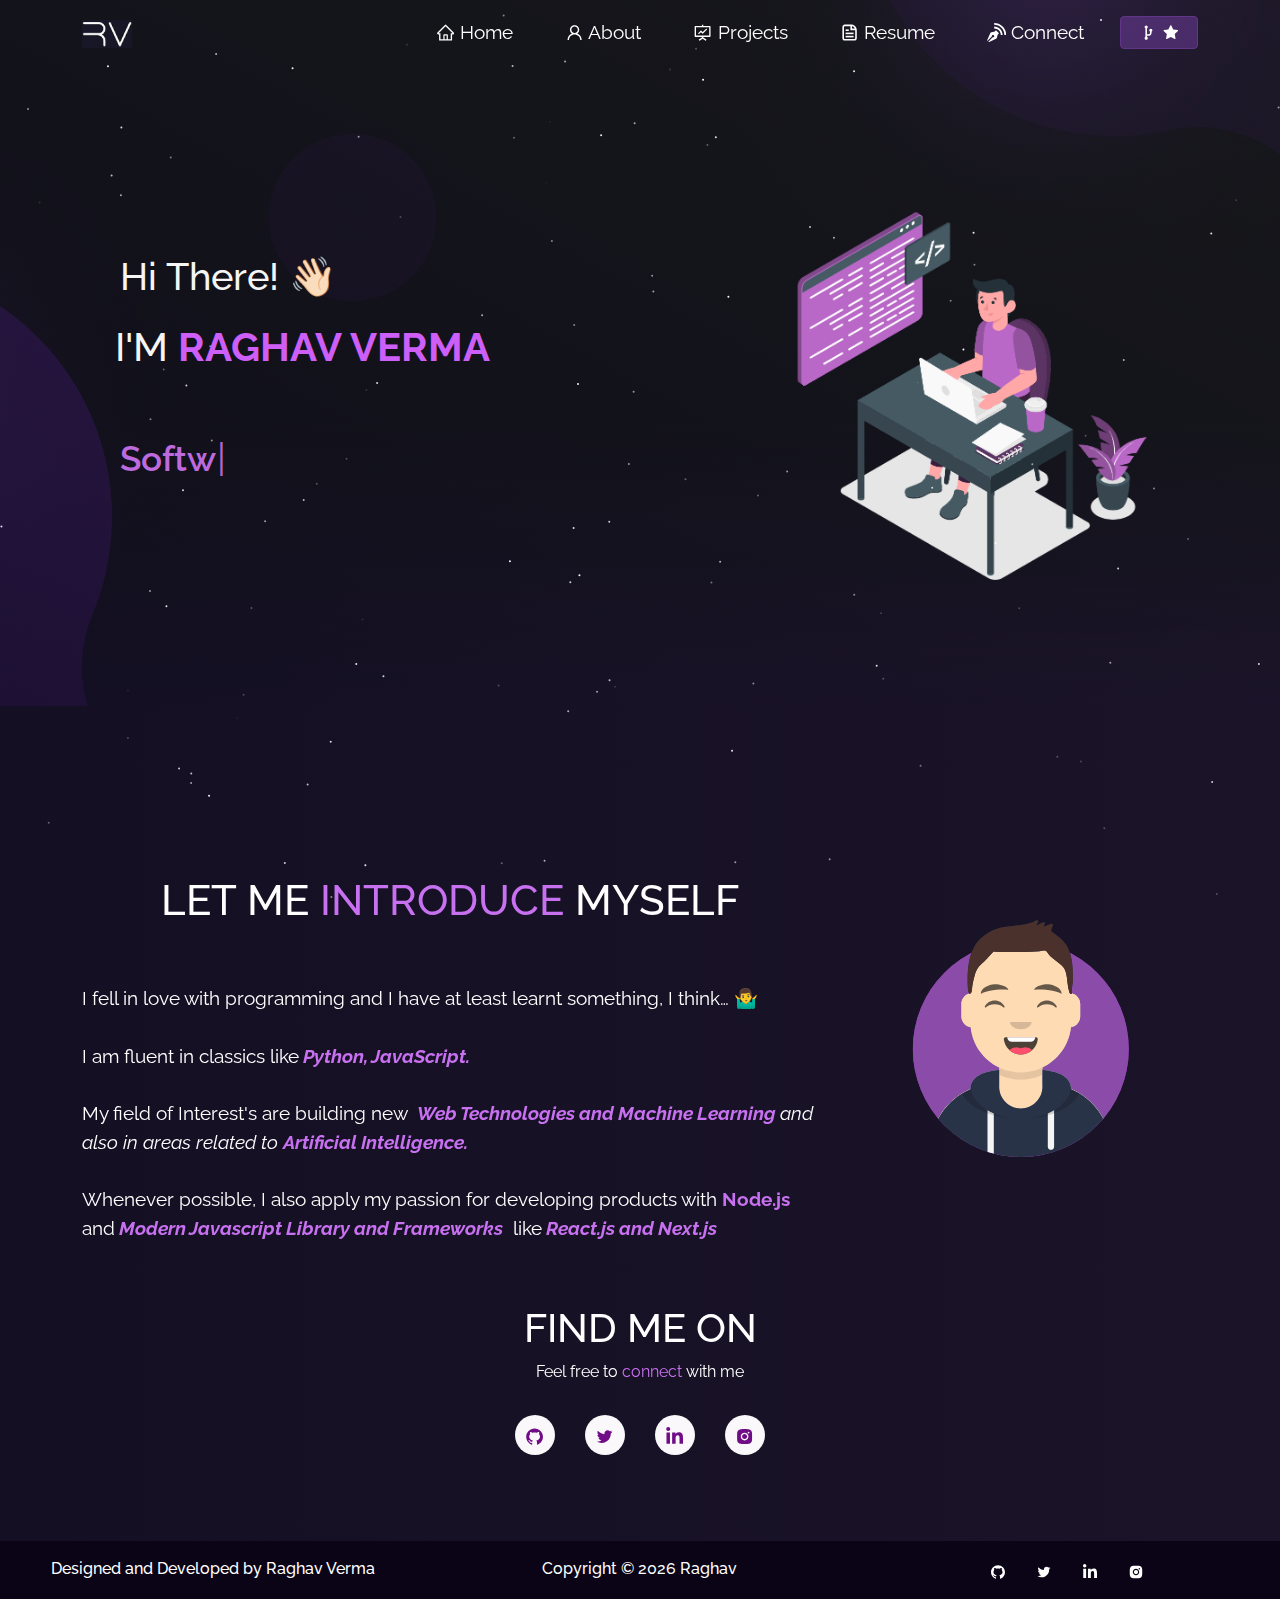
<file: index.html>
<!doctype html><html lang="en"><head><meta charset="utf-8"/><link rel="icon" href="/favicon.png"/><meta name="viewport" content="width=device-width,initial-scale=1"/><meta name="theme-color" content="#000000"/><meta name="description" content="Web site created using create-react-app"/><link rel="manifest" href="/manifest.json"/><title>Raghav | Portfolio</title><meta name="description" content="Self Developed personal website build with React.js"><meta itemprop="name" content="Raghav | Portfolio"><meta itemprop="description" content="Self Developed personal website build with React.js"><meta itemprop="image" content="https://raw.githubusercontent.com/raghavcpp/portfolio/public/homesnap.png?token=AK7VCIF5RYEUZZAURELPTAC76U6AK"><meta property="og:url" content="https://raghavcpp.onrender.com/"><meta property="og:type" content="website"><meta property="og:title" content="Raghav | Portfolio"><meta property="og:description" content="Self Developed personal website build with React.js"><meta property="og:image" content="https://raw.githubusercontent.com/raghavcpp/portfolio/public/homesnap.png?token=AK7VCIF5RYEUZZAURELPTAC76U6AK"><meta name="twitter:card" content="summary_large_image"><meta name="twitter:title" content="Raghav | Portfolio"><meta name="twitter:description" content="Self Developed personal website build with React.js"><meta name="twitter:image" content="https://raw.githubusercontent.com/raghavcpp/portfolio/public/homesnap.png?token=AK7VCIF5RYEUZZAURELPTAC76U6AK"><script defer="defer" src="/static/js/main.4df16967.js"></script><link href="/static/css/main.29bc8131.css" rel="stylesheet"></head><body><noscript>You need to enable JavaScript to run this app.</noscript><div id="root"></div></body></html>
</file>
<file: static/css/main.29bc8131.css>
@charset "UTF-8";@import url(https://fonts.googleapis.com/css2?family=Raleway:wght@500&display=swap);body{-webkit-font-smoothing:antialiased;-moz-osx-font-smoothing:grayscale;background-image:linear-gradient(270deg,#1b1429,#140f23);font-family:Raleway,serif!important}:root{--annotation-unfocused-field-background:url('data:image/svg+xml;charset=utf-8,<svg width="1" height="1" xmlns="http://www.w3.org/2000/svg"><rect width="100%" height="100%" style="fill:rgba(0,54,255,.13)"/></svg>')}.annotationLayer section{position:absolute;text-align:left;text-align:initial}.annotationLayer .buttonWidgetAnnotation.pushButton>a,.annotationLayer .linkAnnotation>a{font-size:1em;height:100%;left:0;position:absolute;top:0;width:100%}.annotationLayer .buttonWidgetAnnotation.pushButton>canvas{left:0;position:relative;top:0;z-index:-1}.annotationLayer .buttonWidgetAnnotation.pushButton>a:hover,.annotationLayer .linkAnnotation>a:hover{background:#ff0;box-shadow:0 2px 10px #ff0;opacity:.2}.annotationLayer .textAnnotation img{cursor:pointer;position:absolute}.annotationLayer .buttonWidgetAnnotation.checkBox input,.annotationLayer .buttonWidgetAnnotation.radioButton input,.annotationLayer .choiceWidgetAnnotation select,.annotationLayer .textWidgetAnnotation input,.annotationLayer .textWidgetAnnotation textarea{background-image:url('data:image/svg+xml;charset=utf-8,<svg width="1" height="1" xmlns="http://www.w3.org/2000/svg"><rect width="100%" height="100%" style="fill:rgba(0,54,255,.13)"/></svg>');background-image:var(--annotation-unfocused-field-background);border:1px solid transparent;box-sizing:border-box;font-size:9px;height:100%;margin:0;padding:0 3px;vertical-align:top;width:100%}.annotationLayer .choiceWidgetAnnotation select option{padding:0}.annotationLayer .buttonWidgetAnnotation.radioButton input{border-radius:50%}.annotationLayer .textWidgetAnnotation textarea{font:message-box;font-size:9px;resize:none}.annotationLayer .buttonWidgetAnnotation.checkBox input[disabled],.annotationLayer .buttonWidgetAnnotation.radioButton input[disabled],.annotationLayer .choiceWidgetAnnotation select[disabled],.annotationLayer .textWidgetAnnotation input[disabled],.annotationLayer .textWidgetAnnotation textarea[disabled]{background:none;border:1px solid transparent;cursor:not-allowed}.annotationLayer .buttonWidgetAnnotation.checkBox input:hover,.annotationLayer .buttonWidgetAnnotation.radioButton input:hover,.annotationLayer .choiceWidgetAnnotation select:hover,.annotationLayer .textWidgetAnnotation input:hover,.annotationLayer .textWidgetAnnotation textarea:hover{border:1px solid #000}.annotationLayer .choiceWidgetAnnotation select:focus,.annotationLayer .textWidgetAnnotation input:focus,.annotationLayer .textWidgetAnnotation textarea:focus{background:none;border:1px solid transparent}.annotationLayer .buttonWidgetAnnotation.checkBox :focus,.annotationLayer .buttonWidgetAnnotation.radioButton :focus,.annotationLayer .choiceWidgetAnnotation select :focus,.annotationLayer .textWidgetAnnotation input :focus,.annotationLayer .textWidgetAnnotation textarea :focus{background-color:transparent;background-image:none;outline:auto}.annotationLayer .buttonWidgetAnnotation.checkBox input:checked:after,.annotationLayer .buttonWidgetAnnotation.checkBox input:checked:before,.annotationLayer .buttonWidgetAnnotation.radioButton input:checked:before{background-color:#000;content:"";display:block;position:absolute}.annotationLayer .buttonWidgetAnnotation.checkBox input:checked:after,.annotationLayer .buttonWidgetAnnotation.checkBox input:checked:before{height:80%;left:45%;width:1px}.annotationLayer .buttonWidgetAnnotation.checkBox input:checked:before{-webkit-transform:rotate(45deg);transform:rotate(45deg)}.annotationLayer .buttonWidgetAnnotation.checkBox input:checked:after{-webkit-transform:rotate(-45deg);transform:rotate(-45deg)}.annotationLayer .buttonWidgetAnnotation.radioButton input:checked:before{border-radius:50%;height:50%;left:30%;top:20%;width:50%}.annotationLayer .textWidgetAnnotation input.comb{font-family:monospace;padding-left:2px;padding-right:0}.annotationLayer .textWidgetAnnotation input.comb:focus{width:103%}.annotationLayer .buttonWidgetAnnotation.checkBox input,.annotationLayer .buttonWidgetAnnotation.radioButton input{-webkit-appearance:none;appearance:none;padding:0}.annotationLayer .popupWrapper{position:absolute;width:20em}.annotationLayer .popup{word-wrap:break-word;background-color:#ff9;border-radius:2px;box-shadow:0 2px 5px #888;cursor:pointer;font:message-box;font-size:9px;margin-left:5px;max-width:20em;padding:6px;position:absolute;white-space:normal;z-index:200}.annotationLayer .popup>*{font-size:9px}.annotationLayer .popup h1{display:inline-block}.annotationLayer .popupDate{display:inline-block;margin-left:5px}.annotationLayer .popupContent{border-top:1px solid #333;margin-top:2px;padding-top:2px}.annotationLayer .richText>*{white-space:pre-wrap}.annotationLayer .caretAnnotation,.annotationLayer .circleAnnotation svg ellipse,.annotationLayer .fileAttachmentAnnotation,.annotationLayer .freeTextAnnotation,.annotationLayer .highlightAnnotation,.annotationLayer .inkAnnotation svg polyline,.annotationLayer .lineAnnotation svg line,.annotationLayer .polygonAnnotation svg polygon,.annotationLayer .polylineAnnotation svg polyline,.annotationLayer .squareAnnotation svg rect,.annotationLayer .squigglyAnnotation,.annotationLayer .stampAnnotation,.annotationLayer .strikeoutAnnotation,.annotationLayer .underlineAnnotation{cursor:pointer}html{--section-background-color:linear-gradient(to bottom left,hsla(0,3%,6%,.582),rgba(12,8,24,.904));--image-gradient:linear-gradient(to bottom left,hsla(0,3%,6%,.678),rgba(12,10,22,.863));--imp-text-color:#c770f0}.purple{color:#c770f0!important;color:var(--imp-text-color)!important}button:focus{box-shadow:none!important}#preloader{background-color:#0c0513;background-image:url(/static/media/pre.4410c5baaa673cc131da.svg);background-position:50%;background-repeat:no-repeat;height:100%;left:0;position:fixed;top:0;width:100%;z-index:999999}#preloader-none{opacity:0}#no-scroll{height:100vh;overflow:hidden}::-webkit-scrollbar{width:7px}::-webkit-scrollbar-track{background:#2d1950}::-webkit-scrollbar-thumb{background:rgba(178,121,216,.959);border-radius:12px}::-webkit-scrollbar-thumb:hover{background:rgba(222,130,235,.911);border-radius:12px}.sticky{-webkit-backdrop-filter:blur(15px)!important;backdrop-filter:blur(15px)!important;background-color:#1b1a2ea9!important;box-shadow:0 10px 10px 0 rgba(9,5,29,.171)!important}.navbar,.sticky{transition:all .3s ease-out 0s!important}.navbar{font-size:1.2rem!important;padding:.3rem 2rem!important;position:fixed!important}.navbar-toggler{background-color:transparent!important;border-color:transparent!important;position:relative!important}.navbar-toggler span{background-color:#be50f4!important;display:block!important;height:4px!important;left:0!important;margin-bottom:5px!important;margin-top:5px!important;opacity:1!important;-webkit-transform:rotate(0deg)!important;transform:rotate(0deg)!important;width:27px!important}.navbar-toggler:active,.navbar-toggler:focus{outline:0!important}.navbar-toggler span:first-child,.navbar-toggler span:nth-child(3){transition:-webkit-transform .35s ease-in-out!important;transition:transform .35s ease-in-out,-webkit-transform .35s ease-in-out!important;transition:transform .35s ease-in-out!important}.navbar-toggler:not(.collapsed) span:first-child{left:12px!important;opacity:.9!important;position:absolute!important;top:10px!important;-webkit-transform:rotate(135deg)!important;transform:rotate(135deg)!important}.navbar-toggler:not(.collapsed) span:nth-child(2){background-color:transparent!important;height:12px!important;visibility:hidden!important}.navbar-toggler:not(.collapsed) span:nth-child(3){left:12px!important;opacity:.9!important;position:absolute!important;top:10px!important;-webkit-transform:rotate(-135deg)!important;transform:rotate(-135deg)!important}@media (max-width:767px){.navbar{background-color:#181a27!important;font-size:1.4rem!important;padding:1rem 2rem!important}.navbar-nav .nav-item a:after{display:none!important}}.navbar-brand{color:#fafafa!important}.logo{height:1.4em!important;width:2.5em!important}.navbar-nav .nav-link{color:#fff!important;padding-left:1rem!important;padding-right:1rem!important}.nav-link{padding:.8rem 1rem!important}@media (max-width:767px){.nav-link{padding:.7rem 1rem!important}}.navbar-nav .nav-item{margin-left:20px;position:relative}.navbar-nav .nav-item a{font-weight:400;position:relative;transition:all .3s ease-out 0s;z-index:1}.navbar-nav .nav-item a:after{background:#c95bf5;border-radius:16px;bottom:1px;content:"";display:block;height:5px;left:0;position:relative;transition:all .3s ease-out 0s;width:0;z-index:-1}.navbar-nav .nav-item a:hover:after{width:100%}.wave{-webkit-animation-duration:2.1s;animation-duration:2.1s;-webkit-animation-iteration-count:infinite;animation-iteration-count:infinite;-webkit-animation-name:wave-animation;animation-name:wave-animation;display:inline-block;-webkit-transform-origin:70% 70%;transform-origin:70% 70%}@-webkit-keyframes wave-animation{0%{-webkit-transform:rotate(0deg);transform:rotate(0deg)}10%{-webkit-transform:rotate(14deg);transform:rotate(14deg)}20%{-webkit-transform:rotate(-8deg);transform:rotate(-8deg)}30%{-webkit-transform:rotate(14deg);transform:rotate(14deg)}40%{-webkit-transform:rotate(-4deg);transform:rotate(-4deg)}50%{-webkit-transform:rotate(10deg);transform:rotate(10deg)}60%{-webkit-transform:rotate(0deg);transform:rotate(0deg)}to{-webkit-transform:rotate(0deg);transform:rotate(0deg)}}@keyframes wave-animation{0%{-webkit-transform:rotate(0deg);transform:rotate(0deg)}10%{-webkit-transform:rotate(14deg);transform:rotate(14deg)}20%{-webkit-transform:rotate(-8deg);transform:rotate(-8deg)}30%{-webkit-transform:rotate(14deg);transform:rotate(14deg)}40%{-webkit-transform:rotate(-4deg);transform:rotate(-4deg)}50%{-webkit-transform:rotate(10deg);transform:rotate(10deg)}60%{-webkit-transform:rotate(0deg);transform:rotate(0deg)}to{-webkit-transform:rotate(0deg);transform:rotate(0deg)}}#tsparticles{background-repeat:no-repeat!important;background-size:cover!important;height:100%;position:fixed!important;width:100%}.home-header{padding-top:80px!important}.home-section{background-image:linear-gradient(to bottom left,hsla(0,3%,6%,.678),rgba(12,10,22,.863)),url(/static/media/home-bg.dc52d5d40a40b13154b0.jpg);background-image:var(--image-gradient),url(/static/media/home-bg.dc52d5d40a40b13154b0.jpg);background-position:top;background-repeat:no-repeat;padding-bottom:30px!important;padding-top:30px!important;position:relative;z-index:-1}.home-content{color:#f5f5f5;padding:9rem 0 2rem!important;text-align:left}.heading{font-size:2.4em!important;padding-left:50px!important}.heading-name{font-size:2.5em!important;padding-left:45px!important}.main-name{color:#cd5ff8}.Typewriter__wrapper{color:#be6adf!important;font-size:2.2em!important;font-weight:600!important}.Typewriter__cursor{color:#b562d6!important;font-size:2.4em!important}@media (max-width:767px){.Typewriter__wrapper{font-size:1.4em!important;font-weight:500!important;position:absolute!important}.Typewriter__cursor{display:none!important}}.myAvtar{justify-content:center!important;padding-top:9em!important}@media (max-width:767px){.myAvtar{padding-bottom:2em!important;padding-top:2em!important}}.home-about-section{padding-bottom:70px!important;padding-top:70px!important;position:relative}.home-about-description{color:#fff!important;padding-bottom:20px!important;padding-top:100px!important;text-align:center}.home-about-body{font-size:1.2em!important;padding-top:50px;text-align:left}.home-about-social{color:#fff!important;padding-top:25px;text-align:center!important}.home-about-social-links{-webkit-padding-start:0!important;justify-content:center!important;padding-top:15px!important;padding-inline-start:0!important}.home-about-social-links,.home-social-icons{display:inline-block!important;position:relative!important}.home-social-icons{background:hsla(0,0%,100%,.972)!important;border-radius:50%!important;font-size:1.2em!important;height:40px!important;line-height:2em!important;text-align:center!important;transition:.5s!important;width:40px!important}.home-social-icons:before{background:#68187a;border-radius:50%;content:"";height:100%;left:0;position:absolute;top:0;-webkit-transform:scale(.9);transform:scale(.9);transition:.5s;width:100%;z-index:-1}.home-social-icons:hover:before{box-shadow:0 0 15px #801f95;-webkit-transform:scale(1.1);transform:scale(1.1)}.home-social-icons:hover{box-shadow:0 0 5px #87209e;color:#87209e;text-shadow:0 0 2px #87209e}.social-icons{display:inline-block!important;padding-left:15px;padding-right:15px}.icon-colour{color:#700c86!important}.footer{background-color:#0a0416;bottom:0!important;padding-bottom:8px!important;padding-top:10px!important}.footer-body,.footer-copywright{text-align:center!important}.footer-body{z-index:1}@media (max-width:767px){.footer-body,.footer-copywright{text-align:center!important}}.footer h3{color:#fff!important;font-size:1em}.footer h3,.footer-icons{margin-bottom:.5em!important;margin-top:.5em!important}.footer-icons{padding:0!important}.blockquote-footer{color:#a588c0!important}.project-section{background-image:linear-gradient(to bottom left,hsla(0,3%,6%,.582),rgba(12,8,24,.904))!important;background-image:var(--section-background-color)!important;padding-bottom:30px!important;padding-top:150px!important;position:relative!important}.project-card{height:auto!important;padding:50px 25px!important}.project-card-view{background-color:transparent!important;box-shadow:0 4px 5px 3px rgba(119,53,136,.459)!important;color:#fff!important;height:100%!important;opacity:.9!important;transition:all .5s ease 0s!important}.project-card-view:hover{box-shadow:0 4px 4px 5px rgba(129,72,144,.561)!important;overflow:hidden!important;-webkit-transform:scale(1.02)!important;transform:scale(1.02)!important}.blog-card{height:auto!important;padding:50px 25px!important}.blog-card-view{background-color:transparent!important;box-shadow:0 3px 3px 2px rgba(145,77,161,.459)!important;color:#fff!important;height:100%!important;transition:all .5s ease 0s!important}.blog-link{color:#fff!important;text-decoration:none!important}.blog-link:hover{cursor:pointer!important}.blog-card-view:hover{box-shadow:0 3px 3px 5px rgba(155,88,173,.65)!important;overflow:hidden!important;-webkit-transform:scale(1.02)!important;transform:scale(1.02)!important}.card-img-top{border-radius:10px!important;opacity:.8!important;padding:20px!important}.blog-img{border-radius:0!important;opacity:.8!important;padding:0!important}.btn-primary{background-color:#623686!important;border-color:#623686!important;color:#fff!important}.btn-primary:hover{background-color:#6d20c5d7!important;border-color:#6d20c5d7!important;color:#fff!important}.btn:focus{box-shadow:none!important;outline:none!important}.project-heading{color:#fff!important;font-size:2.3em!important;font-weight:500!important;padding-top:10px!important}.about-section{background-image:linear-gradient(to bottom left,hsla(0,3%,6%,.582),rgba(12,8,24,.904))!important;background-image:var(--section-background-color)!important;color:#fff!important;padding-bottom:30px!important;padding-top:150px!important;position:relative!important}.tech-icons{border:1.7px solid rgba(200,137,230,.637)!important;border-radius:5px!important;box-shadow:4px 5px 4px 3px rgba(89,4,168,.137)!important;display:table!important;font-size:4.5em!important;margin:15px!important;opacity:.93!important;overflow:hidden!important;padding:10px!important;text-align:center!important;transition:all .4s ease 0s!important;vertical-align:middle!important}@media (max-width:767px){.tech-icons{margin:10px!important}}.tech-icons:hover{border:2.2px solid rgba(197,115,230,.883)!important;overflow:hidden!important;-webkit-transform:scale(1.05)!important;transform:scale(1.05)!important}.tech-icon-images{line-height:1.6!important;padding:20px!important}.quote-card-view{background-color:transparent!important;border:none!important;color:#fff!important}.about-activity{list-style:none!important;padding-left:1px!important;text-align:left!important}@media (max-width:767px){.about-img{padding-top:0!important}}.resume-section{background-image:linear-gradient(to bottom left,hsla(0,3%,6%,.582),rgba(12,8,24,.904))!important;background-image:var(--section-background-color)!important;color:#fff!important;padding-bottom:30px!important;padding-top:110px!important;position:relative!important}.resume{justify-content:center;padding-bottom:50px;padding-top:50px}.resume-left{padding-right:80px!important}.resume-right{padding-left:80px!important}@media (max-width:767px){.resume-left,.resume-right{padding-left:15px!important;padding-right:15px!important}}.resume .resume-title{font-size:2em;font-weight:700;padding-bottom:30px;padding-top:30px}.resume .resume-item{border-left:2px solid #8a49a8;margin-top:-2px;padding:0 0 10px 25px;position:relative}.resume .resume-item .resume-title{background:#5234795d;display:inline-block;font-size:.9em;font-weight:600;line-height:18px;margin-bottom:10px;padding:8px 15px}.resume .resume-item ul{padding-left:20px;text-align:justify}.resume .resume-item ul li{list-style:none;padding-bottom:10px}.resume .resume-item:last-child{padding-bottom:0}.resume .resume-item:before{background:#fff;border:2px solid #8a49a8;border-radius:50px;content:"";height:16px;left:-9px;position:absolute;top:0;width:16px}.like-item{font-family:sans-serif!important;font-size:1.1em!important;padding-top:10px!important}.like-btn{background-color:#934cce5e!important;border-color:#934cce5e!important;border-radius:5px!important;line-height:1.4!important;padding:.25rem .98rem!important;transition:.3s ease!important}.like-btn:hover{background-color:#a24dd386!important;border-color:#a24dd386!important;-webkit-transform:translateY(-2px)!important;transform:translateY(-2px)!important}.animate-like{-webkit-animation-duration:.85s;animation-duration:.85s;-webkit-animation-fill-mode:forwards;animation-fill-mode:forwards;-webkit-animation-name:likeAnimation;animation-name:likeAnimation}@-webkit-keyframes likeAnimation{0%{-webkit-transform:scale(1.5);transform:scale(1.5)}to{-webkit-transform:scale(1);transform:scale(1)}}@keyframes likeAnimation{0%{-webkit-transform:scale(1.5);transform:scale(1.5)}to{-webkit-transform:scale(1);transform:scale(1)}}.fork-btn{font-size:1.1em!important;padding-top:10px!important}.fork-btn-inner{background-color:#934cce5e!important;line-height:1.4em!important;padding:.25rem 1.1rem!important;text-align:center!important;vertical-align:middle!important}.fork-btn-inner:hover{background-color:#a24dd386!important;border-color:#a24dd386!important;-webkit-transform:translateY(-2px)!important;transform:translateY(-2px)!important}.fork-btn-inner:after{display:none!important}.App{text-align:center}.App-logo{height:40vmin;pointer-events:none}@media (prefers-reduced-motion:no-preference){.App-logo{-webkit-animation:App-logo-spin 20s linear infinite;animation:App-logo-spin 20s linear infinite}}.App-header{align-items:center;background-color:#282c34;color:#fff;display:flex;flex-direction:column;font-size:calc(10px + 2vmin);justify-content:center;min-height:100vh}.App-link{color:#61dafb}@-webkit-keyframes App-logo-spin{0%{-webkit-transform:rotate(0deg);transform:rotate(0deg)}to{-webkit-transform:rotate(1turn);transform:rotate(1turn)}}@keyframes App-logo-spin{0%{-webkit-transform:rotate(0deg);transform:rotate(0deg)}to{-webkit-transform:rotate(1turn);transform:rotate(1turn)}}/*!
 * Bootstrap v5.1.3 (https://getbootstrap.com/)
 * Copyright 2011-2021 The Bootstrap Authors
 * Copyright 2011-2021 Twitter, Inc.
 * Licensed under MIT (https://github.com/twbs/bootstrap/blob/main/LICENSE)
 */:root{--bs-blue:#0d6efd;--bs-indigo:#6610f2;--bs-purple:#6f42c1;--bs-pink:#d63384;--bs-red:#dc3545;--bs-orange:#fd7e14;--bs-yellow:#ffc107;--bs-green:#198754;--bs-teal:#20c997;--bs-cyan:#0dcaf0;--bs-white:#fff;--bs-gray:#6c757d;--bs-gray-dark:#343a40;--bs-gray-100:#f8f9fa;--bs-gray-200:#e9ecef;--bs-gray-300:#dee2e6;--bs-gray-400:#ced4da;--bs-gray-500:#adb5bd;--bs-gray-600:#6c757d;--bs-gray-700:#495057;--bs-gray-800:#343a40;--bs-gray-900:#212529;--bs-primary:#0d6efd;--bs-secondary:#6c757d;--bs-success:#198754;--bs-info:#0dcaf0;--bs-warning:#ffc107;--bs-danger:#dc3545;--bs-light:#f8f9fa;--bs-dark:#212529;--bs-primary-rgb:13,110,253;--bs-secondary-rgb:108,117,125;--bs-success-rgb:25,135,84;--bs-info-rgb:13,202,240;--bs-warning-rgb:255,193,7;--bs-danger-rgb:220,53,69;--bs-light-rgb:248,249,250;--bs-dark-rgb:33,37,41;--bs-white-rgb:255,255,255;--bs-black-rgb:0,0,0;--bs-body-color-rgb:33,37,41;--bs-body-bg-rgb:255,255,255;--bs-font-sans-serif:system-ui,-apple-system,"Segoe UI",Roboto,"Helvetica Neue",Arial,"Noto Sans","Liberation Sans",sans-serif,"Apple Color Emoji","Segoe UI Emoji","Segoe UI Symbol","Noto Color Emoji";--bs-font-monospace:SFMono-Regular,Menlo,Monaco,Consolas,"Liberation Mono","Courier New",monospace;--bs-gradient:linear-gradient(180deg,hsla(0,0%,100%,.15),hsla(0,0%,100%,0));--bs-body-font-family:var(--bs-font-sans-serif);--bs-body-font-size:1rem;--bs-body-font-weight:400;--bs-body-line-height:1.5;--bs-body-color:#212529;--bs-body-bg:#fff}*,:after,:before{box-sizing:border-box}@media (prefers-reduced-motion:no-preference){:root{scroll-behavior:smooth}}body{-webkit-text-size-adjust:100%;-webkit-tap-highlight-color:transparent;background-color:#fff;background-color:var(--bs-body-bg);color:#212529;color:var(--bs-body-color);font-family:system-ui,-apple-system,Segoe UI,Roboto,Helvetica Neue,Arial,Noto Sans,Liberation Sans,sans-serif,Apple Color Emoji,Segoe UI Emoji,Segoe UI Symbol,Noto Color Emoji;font-family:var(--bs-body-font-family);font-size:1rem;font-size:var(--bs-body-font-size);font-weight:400;font-weight:var(--bs-body-font-weight);line-height:1.5;line-height:var(--bs-body-line-height);margin:0;text-align:var(--bs-body-text-align)}hr{background-color:currentColor;border:0;color:inherit;margin:1rem 0;opacity:.25}hr:not([size]){height:1px}.h1,.h2,.h3,.h4,.h5,.h6,h1,h2,h3,h4,h5,h6{font-weight:500;line-height:1.2;margin-bottom:.5rem;margin-top:0}.h1,h1{font-size:calc(1.375rem + 1.5vw)}@media (min-width:1200px){.h1,h1{font-size:2.5rem}}.h2,h2{font-size:calc(1.325rem + .9vw)}@media (min-width:1200px){.h2,h2{font-size:2rem}}.h3,h3{font-size:calc(1.3rem + .6vw)}@media (min-width:1200px){.h3,h3{font-size:1.75rem}}.h4,h4{font-size:calc(1.275rem + .3vw)}@media (min-width:1200px){.h4,h4{font-size:1.5rem}}.h5,h5{font-size:1.25rem}.h6,h6{font-size:1rem}p{margin-bottom:1rem;margin-top:0}abbr[data-bs-original-title],abbr[title]{cursor:help;-webkit-text-decoration:underline dotted;text-decoration:underline dotted;-webkit-text-decoration-skip-ink:none;text-decoration-skip-ink:none}address{font-style:normal;line-height:inherit;margin-bottom:1rem}ol,ul{padding-left:2rem}dl,ol,ul{margin-bottom:1rem;margin-top:0}ol ol,ol ul,ul ol,ul ul{margin-bottom:0}dt{font-weight:700}dd{margin-bottom:.5rem;margin-left:0}blockquote{margin:0 0 1rem}b,strong{font-weight:bolder}.small,small{font-size:.875em}.mark,mark{background-color:#fcf8e3;padding:.2em}sub,sup{font-size:.75em;line-height:0;position:relative;vertical-align:baseline}sub{bottom:-.25em}sup{top:-.5em}a{color:#0d6efd;text-decoration:underline}a:hover{color:#0a58ca}a:not([href]):not([class]),a:not([href]):not([class]):hover{color:inherit;text-decoration:none}code,kbd,pre,samp{direction:ltr;font-family:SFMono-Regular,Menlo,Monaco,Consolas,Liberation Mono,Courier New,monospace;font-family:var(--bs-font-monospace);font-size:1em;unicode-bidi:bidi-override}pre{display:block;font-size:.875em;margin-bottom:1rem;margin-top:0;overflow:auto}pre code{color:inherit;font-size:inherit;word-break:normal}code{word-wrap:break-word;color:#d63384;font-size:.875em}a>code{color:inherit}kbd{background-color:#212529;border-radius:.2rem;color:#fff;font-size:.875em;padding:.2rem .4rem}kbd kbd{font-size:1em;font-weight:700;padding:0}figure{margin:0 0 1rem}img,svg{vertical-align:middle}table{border-collapse:collapse;caption-side:bottom}caption{color:#6c757d;padding-bottom:.5rem;padding-top:.5rem;text-align:left}th{text-align:inherit;text-align:-webkit-match-parent}tbody,td,tfoot,th,thead,tr{border:0 solid;border-color:inherit}label{display:inline-block}button{border-radius:0}button:focus:not(:focus-visible){outline:0}button,input,optgroup,select,textarea{font-family:inherit;font-size:inherit;line-height:inherit;margin:0}button,select{text-transform:none}[role=button]{cursor:pointer}select{word-wrap:normal}select:disabled{opacity:1}[list]::-webkit-calendar-picker-indicator{display:none}[type=button],[type=reset],[type=submit],button{-webkit-appearance:button}[type=button]:not(:disabled),[type=reset]:not(:disabled),[type=submit]:not(:disabled),button:not(:disabled){cursor:pointer}::-moz-focus-inner{border-style:none;padding:0}textarea{resize:vertical}fieldset{border:0;margin:0;min-width:0;padding:0}legend{float:left;font-size:calc(1.275rem + .3vw);line-height:inherit;margin-bottom:.5rem;padding:0;width:100%}@media (min-width:1200px){legend{font-size:1.5rem}}legend+*{clear:left}::-webkit-datetime-edit-day-field,::-webkit-datetime-edit-fields-wrapper,::-webkit-datetime-edit-hour-field,::-webkit-datetime-edit-minute,::-webkit-datetime-edit-month-field,::-webkit-datetime-edit-text,::-webkit-datetime-edit-year-field{padding:0}::-webkit-inner-spin-button{height:auto}[type=search]{-webkit-appearance:textfield;outline-offset:-2px}::-webkit-search-decoration{-webkit-appearance:none}::-webkit-color-swatch-wrapper{padding:0}::file-selector-button{font:inherit}::-webkit-file-upload-button{-webkit-appearance:button;font:inherit}output{display:inline-block}iframe{border:0}summary{cursor:pointer;display:list-item}progress{vertical-align:baseline}[hidden]{display:none!important}.lead{font-size:1.25rem;font-weight:300}.display-1{font-size:calc(1.625rem + 4.5vw);font-weight:300;line-height:1.2}@media (min-width:1200px){.display-1{font-size:5rem}}.display-2{font-size:calc(1.575rem + 3.9vw);font-weight:300;line-height:1.2}@media (min-width:1200px){.display-2{font-size:4.5rem}}.display-3{font-size:calc(1.525rem + 3.3vw);font-weight:300;line-height:1.2}@media (min-width:1200px){.display-3{font-size:4rem}}.display-4{font-size:calc(1.475rem + 2.7vw);font-weight:300;line-height:1.2}@media (min-width:1200px){.display-4{font-size:3.5rem}}.display-5{font-size:calc(1.425rem + 2.1vw);font-weight:300;line-height:1.2}@media (min-width:1200px){.display-5{font-size:3rem}}.display-6{font-size:calc(1.375rem + 1.5vw);font-weight:300;line-height:1.2}@media (min-width:1200px){.display-6{font-size:2.5rem}}.list-inline,.list-unstyled{list-style:none;padding-left:0}.list-inline-item{display:inline-block}.list-inline-item:not(:last-child){margin-right:.5rem}.initialism{font-size:.875em;text-transform:uppercase}.blockquote{font-size:1.25rem;margin-bottom:1rem}.blockquote>:last-child{margin-bottom:0}.blockquote-footer{color:#6c757d;font-size:.875em;margin-bottom:1rem;margin-top:-1rem}.blockquote-footer:before{content:"— "}.img-fluid,.img-thumbnail{height:auto;max-width:100%}.img-thumbnail{background-color:#fff;border:1px solid #dee2e6;border-radius:.25rem;padding:.25rem}.figure{display:inline-block}.figure-img{line-height:1;margin-bottom:.5rem}.figure-caption{color:#6c757d;font-size:.875em}.container,.container-fluid,.container-lg,.container-md,.container-sm,.container-xl,.container-xxl{margin-left:auto;margin-right:auto;padding-left:.75rem;padding-left:var(--bs-gutter-x,.75rem);padding-right:.75rem;padding-right:var(--bs-gutter-x,.75rem);width:100%}@media (min-width:576px){.container,.container-sm{max-width:540px}}@media (min-width:768px){.container,.container-md,.container-sm{max-width:720px}}@media (min-width:992px){.container,.container-lg,.container-md,.container-sm{max-width:960px}}@media (min-width:1200px){.container,.container-lg,.container-md,.container-sm,.container-xl{max-width:1140px}}@media (min-width:1400px){.container,.container-lg,.container-md,.container-sm,.container-xl,.container-xxl{max-width:1320px}}.row{--bs-gutter-x:1.5rem;--bs-gutter-y:0;display:flex;flex-wrap:wrap;margin-left:calc(var(--bs-gutter-x)*-.5);margin-right:calc(var(--bs-gutter-x)*-.5);margin-top:calc(var(--bs-gutter-y)*-1)}.row>*{flex-shrink:0;margin-top:var(--bs-gutter-y);max-width:100%;padding-left:calc(var(--bs-gutter-x)*.5);padding-right:calc(var(--bs-gutter-x)*.5);width:100%}.col{flex:1 0}.row-cols-auto>*{flex:0 0 auto;width:auto}.row-cols-1>*{flex:0 0 auto;width:100%}.row-cols-2>*{flex:0 0 auto;width:50%}.row-cols-3>*{flex:0 0 auto;width:33.3333333333%}.row-cols-4>*{flex:0 0 auto;width:25%}.row-cols-5>*{flex:0 0 auto;width:20%}.row-cols-6>*{flex:0 0 auto;width:16.6666666667%}.col-auto{flex:0 0 auto;width:auto}.col-1{flex:0 0 auto;width:8.33333333%}.col-2{flex:0 0 auto;width:16.66666667%}.col-3{flex:0 0 auto;width:25%}.col-4{flex:0 0 auto;width:33.33333333%}.col-5{flex:0 0 auto;width:41.66666667%}.col-6{flex:0 0 auto;width:50%}.col-7{flex:0 0 auto;width:58.33333333%}.col-8{flex:0 0 auto;width:66.66666667%}.col-9{flex:0 0 auto;width:75%}.col-10{flex:0 0 auto;width:83.33333333%}.col-11{flex:0 0 auto;width:91.66666667%}.col-12{flex:0 0 auto;width:100%}.offset-1{margin-left:8.33333333%}.offset-2{margin-left:16.66666667%}.offset-3{margin-left:25%}.offset-4{margin-left:33.33333333%}.offset-5{margin-left:41.66666667%}.offset-6{margin-left:50%}.offset-7{margin-left:58.33333333%}.offset-8{margin-left:66.66666667%}.offset-9{margin-left:75%}.offset-10{margin-left:83.33333333%}.offset-11{margin-left:91.66666667%}.g-0,.gx-0{--bs-gutter-x:0}.g-0,.gy-0{--bs-gutter-y:0}.g-1,.gx-1{--bs-gutter-x:0.25rem}.g-1,.gy-1{--bs-gutter-y:0.25rem}.g-2,.gx-2{--bs-gutter-x:0.5rem}.g-2,.gy-2{--bs-gutter-y:0.5rem}.g-3,.gx-3{--bs-gutter-x:1rem}.g-3,.gy-3{--bs-gutter-y:1rem}.g-4,.gx-4{--bs-gutter-x:1.5rem}.g-4,.gy-4{--bs-gutter-y:1.5rem}.g-5,.gx-5{--bs-gutter-x:3rem}.g-5,.gy-5{--bs-gutter-y:3rem}@media (min-width:576px){.col-sm{flex:1 0}.row-cols-sm-auto>*{flex:0 0 auto;width:auto}.row-cols-sm-1>*{flex:0 0 auto;width:100%}.row-cols-sm-2>*{flex:0 0 auto;width:50%}.row-cols-sm-3>*{flex:0 0 auto;width:33.3333333333%}.row-cols-sm-4>*{flex:0 0 auto;width:25%}.row-cols-sm-5>*{flex:0 0 auto;width:20%}.row-cols-sm-6>*{flex:0 0 auto;width:16.6666666667%}.col-sm-auto{flex:0 0 auto;width:auto}.col-sm-1{flex:0 0 auto;width:8.33333333%}.col-sm-2{flex:0 0 auto;width:16.66666667%}.col-sm-3{flex:0 0 auto;width:25%}.col-sm-4{flex:0 0 auto;width:33.33333333%}.col-sm-5{flex:0 0 auto;width:41.66666667%}.col-sm-6{flex:0 0 auto;width:50%}.col-sm-7{flex:0 0 auto;width:58.33333333%}.col-sm-8{flex:0 0 auto;width:66.66666667%}.col-sm-9{flex:0 0 auto;width:75%}.col-sm-10{flex:0 0 auto;width:83.33333333%}.col-sm-11{flex:0 0 auto;width:91.66666667%}.col-sm-12{flex:0 0 auto;width:100%}.offset-sm-0{margin-left:0}.offset-sm-1{margin-left:8.33333333%}.offset-sm-2{margin-left:16.66666667%}.offset-sm-3{margin-left:25%}.offset-sm-4{margin-left:33.33333333%}.offset-sm-5{margin-left:41.66666667%}.offset-sm-6{margin-left:50%}.offset-sm-7{margin-left:58.33333333%}.offset-sm-8{margin-left:66.66666667%}.offset-sm-9{margin-left:75%}.offset-sm-10{margin-left:83.33333333%}.offset-sm-11{margin-left:91.66666667%}.g-sm-0,.gx-sm-0{--bs-gutter-x:0}.g-sm-0,.gy-sm-0{--bs-gutter-y:0}.g-sm-1,.gx-sm-1{--bs-gutter-x:0.25rem}.g-sm-1,.gy-sm-1{--bs-gutter-y:0.25rem}.g-sm-2,.gx-sm-2{--bs-gutter-x:0.5rem}.g-sm-2,.gy-sm-2{--bs-gutter-y:0.5rem}.g-sm-3,.gx-sm-3{--bs-gutter-x:1rem}.g-sm-3,.gy-sm-3{--bs-gutter-y:1rem}.g-sm-4,.gx-sm-4{--bs-gutter-x:1.5rem}.g-sm-4,.gy-sm-4{--bs-gutter-y:1.5rem}.g-sm-5,.gx-sm-5{--bs-gutter-x:3rem}.g-sm-5,.gy-sm-5{--bs-gutter-y:3rem}}@media (min-width:768px){.col-md{flex:1 0}.row-cols-md-auto>*{flex:0 0 auto;width:auto}.row-cols-md-1>*{flex:0 0 auto;width:100%}.row-cols-md-2>*{flex:0 0 auto;width:50%}.row-cols-md-3>*{flex:0 0 auto;width:33.3333333333%}.row-cols-md-4>*{flex:0 0 auto;width:25%}.row-cols-md-5>*{flex:0 0 auto;width:20%}.row-cols-md-6>*{flex:0 0 auto;width:16.6666666667%}.col-md-auto{flex:0 0 auto;width:auto}.col-md-1{flex:0 0 auto;width:8.33333333%}.col-md-2{flex:0 0 auto;width:16.66666667%}.col-md-3{flex:0 0 auto;width:25%}.col-md-4{flex:0 0 auto;width:33.33333333%}.col-md-5{flex:0 0 auto;width:41.66666667%}.col-md-6{flex:0 0 auto;width:50%}.col-md-7{flex:0 0 auto;width:58.33333333%}.col-md-8{flex:0 0 auto;width:66.66666667%}.col-md-9{flex:0 0 auto;width:75%}.col-md-10{flex:0 0 auto;width:83.33333333%}.col-md-11{flex:0 0 auto;width:91.66666667%}.col-md-12{flex:0 0 auto;width:100%}.offset-md-0{margin-left:0}.offset-md-1{margin-left:8.33333333%}.offset-md-2{margin-left:16.66666667%}.offset-md-3{margin-left:25%}.offset-md-4{margin-left:33.33333333%}.offset-md-5{margin-left:41.66666667%}.offset-md-6{margin-left:50%}.offset-md-7{margin-left:58.33333333%}.offset-md-8{margin-left:66.66666667%}.offset-md-9{margin-left:75%}.offset-md-10{margin-left:83.33333333%}.offset-md-11{margin-left:91.66666667%}.g-md-0,.gx-md-0{--bs-gutter-x:0}.g-md-0,.gy-md-0{--bs-gutter-y:0}.g-md-1,.gx-md-1{--bs-gutter-x:0.25rem}.g-md-1,.gy-md-1{--bs-gutter-y:0.25rem}.g-md-2,.gx-md-2{--bs-gutter-x:0.5rem}.g-md-2,.gy-md-2{--bs-gutter-y:0.5rem}.g-md-3,.gx-md-3{--bs-gutter-x:1rem}.g-md-3,.gy-md-3{--bs-gutter-y:1rem}.g-md-4,.gx-md-4{--bs-gutter-x:1.5rem}.g-md-4,.gy-md-4{--bs-gutter-y:1.5rem}.g-md-5,.gx-md-5{--bs-gutter-x:3rem}.g-md-5,.gy-md-5{--bs-gutter-y:3rem}}@media (min-width:992px){.col-lg{flex:1 0}.row-cols-lg-auto>*{flex:0 0 auto;width:auto}.row-cols-lg-1>*{flex:0 0 auto;width:100%}.row-cols-lg-2>*{flex:0 0 auto;width:50%}.row-cols-lg-3>*{flex:0 0 auto;width:33.3333333333%}.row-cols-lg-4>*{flex:0 0 auto;width:25%}.row-cols-lg-5>*{flex:0 0 auto;width:20%}.row-cols-lg-6>*{flex:0 0 auto;width:16.6666666667%}.col-lg-auto{flex:0 0 auto;width:auto}.col-lg-1{flex:0 0 auto;width:8.33333333%}.col-lg-2{flex:0 0 auto;width:16.66666667%}.col-lg-3{flex:0 0 auto;width:25%}.col-lg-4{flex:0 0 auto;width:33.33333333%}.col-lg-5{flex:0 0 auto;width:41.66666667%}.col-lg-6{flex:0 0 auto;width:50%}.col-lg-7{flex:0 0 auto;width:58.33333333%}.col-lg-8{flex:0 0 auto;width:66.66666667%}.col-lg-9{flex:0 0 auto;width:75%}.col-lg-10{flex:0 0 auto;width:83.33333333%}.col-lg-11{flex:0 0 auto;width:91.66666667%}.col-lg-12{flex:0 0 auto;width:100%}.offset-lg-0{margin-left:0}.offset-lg-1{margin-left:8.33333333%}.offset-lg-2{margin-left:16.66666667%}.offset-lg-3{margin-left:25%}.offset-lg-4{margin-left:33.33333333%}.offset-lg-5{margin-left:41.66666667%}.offset-lg-6{margin-left:50%}.offset-lg-7{margin-left:58.33333333%}.offset-lg-8{margin-left:66.66666667%}.offset-lg-9{margin-left:75%}.offset-lg-10{margin-left:83.33333333%}.offset-lg-11{margin-left:91.66666667%}.g-lg-0,.gx-lg-0{--bs-gutter-x:0}.g-lg-0,.gy-lg-0{--bs-gutter-y:0}.g-lg-1,.gx-lg-1{--bs-gutter-x:0.25rem}.g-lg-1,.gy-lg-1{--bs-gutter-y:0.25rem}.g-lg-2,.gx-lg-2{--bs-gutter-x:0.5rem}.g-lg-2,.gy-lg-2{--bs-gutter-y:0.5rem}.g-lg-3,.gx-lg-3{--bs-gutter-x:1rem}.g-lg-3,.gy-lg-3{--bs-gutter-y:1rem}.g-lg-4,.gx-lg-4{--bs-gutter-x:1.5rem}.g-lg-4,.gy-lg-4{--bs-gutter-y:1.5rem}.g-lg-5,.gx-lg-5{--bs-gutter-x:3rem}.g-lg-5,.gy-lg-5{--bs-gutter-y:3rem}}@media (min-width:1200px){.col-xl{flex:1 0}.row-cols-xl-auto>*{flex:0 0 auto;width:auto}.row-cols-xl-1>*{flex:0 0 auto;width:100%}.row-cols-xl-2>*{flex:0 0 auto;width:50%}.row-cols-xl-3>*{flex:0 0 auto;width:33.3333333333%}.row-cols-xl-4>*{flex:0 0 auto;width:25%}.row-cols-xl-5>*{flex:0 0 auto;width:20%}.row-cols-xl-6>*{flex:0 0 auto;width:16.6666666667%}.col-xl-auto{flex:0 0 auto;width:auto}.col-xl-1{flex:0 0 auto;width:8.33333333%}.col-xl-2{flex:0 0 auto;width:16.66666667%}.col-xl-3{flex:0 0 auto;width:25%}.col-xl-4{flex:0 0 auto;width:33.33333333%}.col-xl-5{flex:0 0 auto;width:41.66666667%}.col-xl-6{flex:0 0 auto;width:50%}.col-xl-7{flex:0 0 auto;width:58.33333333%}.col-xl-8{flex:0 0 auto;width:66.66666667%}.col-xl-9{flex:0 0 auto;width:75%}.col-xl-10{flex:0 0 auto;width:83.33333333%}.col-xl-11{flex:0 0 auto;width:91.66666667%}.col-xl-12{flex:0 0 auto;width:100%}.offset-xl-0{margin-left:0}.offset-xl-1{margin-left:8.33333333%}.offset-xl-2{margin-left:16.66666667%}.offset-xl-3{margin-left:25%}.offset-xl-4{margin-left:33.33333333%}.offset-xl-5{margin-left:41.66666667%}.offset-xl-6{margin-left:50%}.offset-xl-7{margin-left:58.33333333%}.offset-xl-8{margin-left:66.66666667%}.offset-xl-9{margin-left:75%}.offset-xl-10{margin-left:83.33333333%}.offset-xl-11{margin-left:91.66666667%}.g-xl-0,.gx-xl-0{--bs-gutter-x:0}.g-xl-0,.gy-xl-0{--bs-gutter-y:0}.g-xl-1,.gx-xl-1{--bs-gutter-x:0.25rem}.g-xl-1,.gy-xl-1{--bs-gutter-y:0.25rem}.g-xl-2,.gx-xl-2{--bs-gutter-x:0.5rem}.g-xl-2,.gy-xl-2{--bs-gutter-y:0.5rem}.g-xl-3,.gx-xl-3{--bs-gutter-x:1rem}.g-xl-3,.gy-xl-3{--bs-gutter-y:1rem}.g-xl-4,.gx-xl-4{--bs-gutter-x:1.5rem}.g-xl-4,.gy-xl-4{--bs-gutter-y:1.5rem}.g-xl-5,.gx-xl-5{--bs-gutter-x:3rem}.g-xl-5,.gy-xl-5{--bs-gutter-y:3rem}}@media (min-width:1400px){.col-xxl{flex:1 0}.row-cols-xxl-auto>*{flex:0 0 auto;width:auto}.row-cols-xxl-1>*{flex:0 0 auto;width:100%}.row-cols-xxl-2>*{flex:0 0 auto;width:50%}.row-cols-xxl-3>*{flex:0 0 auto;width:33.3333333333%}.row-cols-xxl-4>*{flex:0 0 auto;width:25%}.row-cols-xxl-5>*{flex:0 0 auto;width:20%}.row-cols-xxl-6>*{flex:0 0 auto;width:16.6666666667%}.col-xxl-auto{flex:0 0 auto;width:auto}.col-xxl-1{flex:0 0 auto;width:8.33333333%}.col-xxl-2{flex:0 0 auto;width:16.66666667%}.col-xxl-3{flex:0 0 auto;width:25%}.col-xxl-4{flex:0 0 auto;width:33.33333333%}.col-xxl-5{flex:0 0 auto;width:41.66666667%}.col-xxl-6{flex:0 0 auto;width:50%}.col-xxl-7{flex:0 0 auto;width:58.33333333%}.col-xxl-8{flex:0 0 auto;width:66.66666667%}.col-xxl-9{flex:0 0 auto;width:75%}.col-xxl-10{flex:0 0 auto;width:83.33333333%}.col-xxl-11{flex:0 0 auto;width:91.66666667%}.col-xxl-12{flex:0 0 auto;width:100%}.offset-xxl-0{margin-left:0}.offset-xxl-1{margin-left:8.33333333%}.offset-xxl-2{margin-left:16.66666667%}.offset-xxl-3{margin-left:25%}.offset-xxl-4{margin-left:33.33333333%}.offset-xxl-5{margin-left:41.66666667%}.offset-xxl-6{margin-left:50%}.offset-xxl-7{margin-left:58.33333333%}.offset-xxl-8{margin-left:66.66666667%}.offset-xxl-9{margin-left:75%}.offset-xxl-10{margin-left:83.33333333%}.offset-xxl-11{margin-left:91.66666667%}.g-xxl-0,.gx-xxl-0{--bs-gutter-x:0}.g-xxl-0,.gy-xxl-0{--bs-gutter-y:0}.g-xxl-1,.gx-xxl-1{--bs-gutter-x:0.25rem}.g-xxl-1,.gy-xxl-1{--bs-gutter-y:0.25rem}.g-xxl-2,.gx-xxl-2{--bs-gutter-x:0.5rem}.g-xxl-2,.gy-xxl-2{--bs-gutter-y:0.5rem}.g-xxl-3,.gx-xxl-3{--bs-gutter-x:1rem}.g-xxl-3,.gy-xxl-3{--bs-gutter-y:1rem}.g-xxl-4,.gx-xxl-4{--bs-gutter-x:1.5rem}.g-xxl-4,.gy-xxl-4{--bs-gutter-y:1.5rem}.g-xxl-5,.gx-xxl-5{--bs-gutter-x:3rem}.g-xxl-5,.gy-xxl-5{--bs-gutter-y:3rem}}.table{--bs-table-bg:transparent;--bs-table-accent-bg:transparent;--bs-table-striped-color:#212529;--bs-table-striped-bg:rgba(0,0,0,.05);--bs-table-active-color:#212529;--bs-table-active-bg:rgba(0,0,0,.1);--bs-table-hover-color:#212529;--bs-table-hover-bg:rgba(0,0,0,.075);border-color:#dee2e6;color:#212529;margin-bottom:1rem;vertical-align:top;width:100%}.table>:not(caption)>*>*{background-color:var(--bs-table-bg);border-bottom-width:1px;box-shadow:inset 0 0 0 9999px var(--bs-table-accent-bg);padding:.5rem}.table>tbody{vertical-align:inherit}.table>thead{vertical-align:bottom}.table>:not(:first-child){border-top:2px solid}.caption-top{caption-side:top}.table-sm>:not(caption)>*>*{padding:.25rem}.table-bordered>:not(caption)>*{border-width:1px 0}.table-bordered>:not(caption)>*>*{border-width:0 1px}.table-borderless>:not(caption)>*>*{border-bottom-width:0}.table-borderless>:not(:first-child){border-top-width:0}.table-striped>tbody>tr:nth-of-type(odd)>*{--bs-table-accent-bg:var(--bs-table-striped-bg);color:var(--bs-table-striped-color)}.table-active{--bs-table-accent-bg:var(--bs-table-active-bg);color:var(--bs-table-active-color)}.table-hover>tbody>tr:hover>*{--bs-table-accent-bg:var(--bs-table-hover-bg);color:var(--bs-table-hover-color)}.table-primary{--bs-table-bg:#cfe2ff;--bs-table-striped-bg:#c5d7f2;--bs-table-striped-color:#000;--bs-table-active-bg:#bacbe6;--bs-table-active-color:#000;--bs-table-hover-bg:#bfd1ec;--bs-table-hover-color:#000;border-color:#bacbe6;color:#000}.table-secondary{--bs-table-bg:#e2e3e5;--bs-table-striped-bg:#d7d8da;--bs-table-striped-color:#000;--bs-table-active-bg:#cbccce;--bs-table-active-color:#000;--bs-table-hover-bg:#d1d2d4;--bs-table-hover-color:#000;border-color:#cbccce;color:#000}.table-success{--bs-table-bg:#d1e7dd;--bs-table-striped-bg:#c7dbd2;--bs-table-striped-color:#000;--bs-table-active-bg:#bcd0c7;--bs-table-active-color:#000;--bs-table-hover-bg:#c1d6cc;--bs-table-hover-color:#000;border-color:#bcd0c7;color:#000}.table-info{--bs-table-bg:#cff4fc;--bs-table-striped-bg:#c5e8ef;--bs-table-striped-color:#000;--bs-table-active-bg:#badce3;--bs-table-active-color:#000;--bs-table-hover-bg:#bfe2e9;--bs-table-hover-color:#000;border-color:#badce3;color:#000}.table-warning{--bs-table-bg:#fff3cd;--bs-table-striped-bg:#f2e7c3;--bs-table-striped-color:#000;--bs-table-active-bg:#e6dbb9;--bs-table-active-color:#000;--bs-table-hover-bg:#ece1be;--bs-table-hover-color:#000;border-color:#e6dbb9;color:#000}.table-danger{--bs-table-bg:#f8d7da;--bs-table-striped-bg:#eccccf;--bs-table-striped-color:#000;--bs-table-active-bg:#dfc2c4;--bs-table-active-color:#000;--bs-table-hover-bg:#e5c7ca;--bs-table-hover-color:#000;border-color:#dfc2c4;color:#000}.table-light{--bs-table-bg:#f8f9fa;--bs-table-striped-bg:#ecedee;--bs-table-striped-color:#000;--bs-table-active-bg:#dfe0e1;--bs-table-active-color:#000;--bs-table-hover-bg:#e5e6e7;--bs-table-hover-color:#000;border-color:#dfe0e1;color:#000}.table-dark{--bs-table-bg:#212529;--bs-table-striped-bg:#2c3034;--bs-table-striped-color:#fff;--bs-table-active-bg:#373b3e;--bs-table-active-color:#fff;--bs-table-hover-bg:#323539;--bs-table-hover-color:#fff;border-color:#373b3e;color:#fff}.table-responsive{-webkit-overflow-scrolling:touch;overflow-x:auto}@media (max-width:575.98px){.table-responsive-sm{-webkit-overflow-scrolling:touch;overflow-x:auto}}@media (max-width:767.98px){.table-responsive-md{-webkit-overflow-scrolling:touch;overflow-x:auto}}@media (max-width:991.98px){.table-responsive-lg{-webkit-overflow-scrolling:touch;overflow-x:auto}}@media (max-width:1199.98px){.table-responsive-xl{-webkit-overflow-scrolling:touch;overflow-x:auto}}@media (max-width:1399.98px){.table-responsive-xxl{-webkit-overflow-scrolling:touch;overflow-x:auto}}.form-label{margin-bottom:.5rem}.col-form-label{font-size:inherit;line-height:1.5;margin-bottom:0;padding-bottom:calc(.375rem + 1px);padding-top:calc(.375rem + 1px)}.col-form-label-lg{font-size:1.25rem;padding-bottom:calc(.5rem + 1px);padding-top:calc(.5rem + 1px)}.col-form-label-sm{font-size:.875rem;padding-bottom:calc(.25rem + 1px);padding-top:calc(.25rem + 1px)}.form-text{color:#6c757d;font-size:.875em;margin-top:.25rem}.form-control{-webkit-appearance:none;appearance:none;background-clip:padding-box;background-color:#fff;border:1px solid #ced4da;border-radius:.25rem;color:#212529;display:block;font-size:1rem;font-weight:400;line-height:1.5;padding:.375rem .75rem;transition:border-color .15s ease-in-out,box-shadow .15s ease-in-out;width:100%}@media (prefers-reduced-motion:reduce){.form-control{transition:none}}.form-control[type=file]{overflow:hidden}.form-control[type=file]:not(:disabled):not([readonly]){cursor:pointer}.form-control:focus{background-color:#fff;border-color:#86b7fe;box-shadow:0 0 0 .25rem rgba(13,110,253,.25);color:#212529;outline:0}.form-control::-webkit-date-and-time-value{height:1.5em}.form-control::-webkit-input-placeholder{color:#6c757d;opacity:1}.form-control:-ms-input-placeholder{color:#6c757d;opacity:1}.form-control::placeholder{color:#6c757d;opacity:1}.form-control:disabled,.form-control[readonly]{background-color:#e9ecef;opacity:1}.form-control::file-selector-button{-webkit-margin-end:.75rem;background-color:#e9ecef;border:0 solid;border-color:inherit;border-inline-end-width:1px;border-radius:0;color:#212529;margin:-.375rem -.75rem;margin-inline-end:.75rem;padding:.375rem .75rem;pointer-events:none;transition:color .15s ease-in-out,background-color .15s ease-in-out,border-color .15s ease-in-out,box-shadow .15s ease-in-out}@media (prefers-reduced-motion:reduce){.form-control::-webkit-file-upload-button{-webkit-transition:none;transition:none}.form-control::file-selector-button{transition:none}}.form-control:hover:not(:disabled):not([readonly])::file-selector-button{background-color:#dde0e3}.form-control::-webkit-file-upload-button{-webkit-margin-end:.75rem;background-color:#e9ecef;border:0 solid;border-color:inherit;border-inline-end-width:1px;border-radius:0;color:#212529;margin:-.375rem -.75rem;margin-inline-end:.75rem;padding:.375rem .75rem;pointer-events:none;-webkit-transition:color .15s ease-in-out,background-color .15s ease-in-out,border-color .15s ease-in-out,box-shadow .15s ease-in-out;transition:color .15s ease-in-out,background-color .15s ease-in-out,border-color .15s ease-in-out,box-shadow .15s ease-in-out}@media (prefers-reduced-motion:reduce){.form-control::-webkit-file-upload-button{-webkit-transition:none;transition:none}}.form-control:hover:not(:disabled):not([readonly])::-webkit-file-upload-button{background-color:#dde0e3}.form-control-plaintext{background-color:transparent;border:solid transparent;border-width:1px 0;color:#212529;display:block;line-height:1.5;margin-bottom:0;padding:.375rem 0;width:100%}.form-control-plaintext.form-control-lg,.form-control-plaintext.form-control-sm{padding-left:0;padding-right:0}.form-control-sm{border-radius:.2rem;font-size:.875rem;min-height:calc(1.5em + .5rem + 2px);padding:.25rem .5rem}.form-control-sm::file-selector-button{-webkit-margin-end:.5rem;margin:-.25rem -.5rem;margin-inline-end:.5rem;padding:.25rem .5rem}.form-control-sm::-webkit-file-upload-button{-webkit-margin-end:.5rem;margin:-.25rem -.5rem;margin-inline-end:.5rem;padding:.25rem .5rem}.form-control-lg{border-radius:.3rem;font-size:1.25rem;min-height:calc(1.5em + 1rem + 2px);padding:.5rem 1rem}.form-control-lg::file-selector-button{-webkit-margin-end:1rem;margin:-.5rem -1rem;margin-inline-end:1rem;padding:.5rem 1rem}.form-control-lg::-webkit-file-upload-button{-webkit-margin-end:1rem;margin:-.5rem -1rem;margin-inline-end:1rem;padding:.5rem 1rem}textarea.form-control{min-height:calc(1.5em + .75rem + 2px)}textarea.form-control-sm{min-height:calc(1.5em + .5rem + 2px)}textarea.form-control-lg{min-height:calc(1.5em + 1rem + 2px)}.form-control-color{height:auto;padding:.375rem;width:3rem}.form-control-color:not(:disabled):not([readonly]){cursor:pointer}.form-control-color::-moz-color-swatch{border-radius:.25rem;height:1.5em}.form-control-color::-webkit-color-swatch{border-radius:.25rem;height:1.5em}.form-select{-moz-padding-start:calc(.75rem - 3px);-webkit-appearance:none;appearance:none;background-color:#fff;background-image:url("data:image/svg+xml;charset=utf-8,%3Csvg xmlns='http://www.w3.org/2000/svg' viewBox='0 0 16 16'%3E%3Cpath fill='none' stroke='%23343a40' stroke-linecap='round' stroke-linejoin='round' stroke-width='2' d='m2 5 6 6 6-6'/%3E%3C/svg%3E");background-position:right .75rem center;background-repeat:no-repeat;background-size:16px 12px;border:1px solid #ced4da;border-radius:.25rem;color:#212529;display:block;font-size:1rem;font-weight:400;line-height:1.5;padding:.375rem 2.25rem .375rem .75rem;transition:border-color .15s ease-in-out,box-shadow .15s ease-in-out;width:100%}@media (prefers-reduced-motion:reduce){.form-select{transition:none}}.form-select:focus{border-color:#86b7fe;box-shadow:0 0 0 .25rem rgba(13,110,253,.25);outline:0}.form-select[multiple],.form-select[size]:not([size="1"]){background-image:none;padding-right:.75rem}.form-select:disabled{background-color:#e9ecef}.form-select:-moz-focusring{color:transparent;text-shadow:0 0 0 #212529}.form-select-sm{border-radius:.2rem;font-size:.875rem;padding-bottom:.25rem;padding-left:.5rem;padding-top:.25rem}.form-select-lg{border-radius:.3rem;font-size:1.25rem;padding-bottom:.5rem;padding-left:1rem;padding-top:.5rem}.form-check{display:block;margin-bottom:.125rem;min-height:1.5rem;padding-left:1.5em}.form-check .form-check-input{float:left;margin-left:-1.5em}.form-check-input{-webkit-print-color-adjust:exact;-webkit-appearance:none;appearance:none;background-color:#fff;background-position:50%;background-repeat:no-repeat;background-size:contain;border:1px solid rgba(0,0,0,.25);color-adjust:exact;height:1em;margin-top:.25em;vertical-align:top;width:1em}.form-check-input[type=checkbox]{border-radius:.25em}.form-check-input[type=radio]{border-radius:50%}.form-check-input:active{-webkit-filter:brightness(90%);filter:brightness(90%)}.form-check-input:focus{border-color:#86b7fe;box-shadow:0 0 0 .25rem rgba(13,110,253,.25);outline:0}.form-check-input:checked{background-color:#0d6efd;border-color:#0d6efd}.form-check-input:checked[type=checkbox]{background-image:url("data:image/svg+xml;charset=utf-8,%3Csvg xmlns='http://www.w3.org/2000/svg' viewBox='0 0 20 20'%3E%3Cpath fill='none' stroke='%23fff' stroke-linecap='round' stroke-linejoin='round' stroke-width='3' d='m6 10 3 3 6-6'/%3E%3C/svg%3E")}.form-check-input:checked[type=radio]{background-image:url("data:image/svg+xml;charset=utf-8,%3Csvg xmlns='http://www.w3.org/2000/svg' viewBox='-4 -4 8 8'%3E%3Ccircle r='2' fill='%23fff'/%3E%3C/svg%3E")}.form-check-input[type=checkbox]:indeterminate{background-color:#0d6efd;background-image:url("data:image/svg+xml;charset=utf-8,%3Csvg xmlns='http://www.w3.org/2000/svg' viewBox='0 0 20 20'%3E%3Cpath fill='none' stroke='%23fff' stroke-linecap='round' stroke-linejoin='round' stroke-width='3' d='M6 10h8'/%3E%3C/svg%3E");border-color:#0d6efd}.form-check-input:disabled{-webkit-filter:none;filter:none;opacity:.5;pointer-events:none}.form-check-input:disabled~.form-check-label,.form-check-input[disabled]~.form-check-label{opacity:.5}.form-switch{padding-left:2.5em}.form-switch .form-check-input{background-image:url("data:image/svg+xml;charset=utf-8,%3Csvg xmlns='http://www.w3.org/2000/svg' viewBox='-4 -4 8 8'%3E%3Ccircle r='3' fill='rgba(0, 0, 0, 0.25)'/%3E%3C/svg%3E");background-position:0;border-radius:2em;margin-left:-2.5em;transition:background-position .15s ease-in-out;width:2em}@media (prefers-reduced-motion:reduce){.form-switch .form-check-input{transition:none}}.form-switch .form-check-input:focus{background-image:url("data:image/svg+xml;charset=utf-8,%3Csvg xmlns='http://www.w3.org/2000/svg' viewBox='-4 -4 8 8'%3E%3Ccircle r='3' fill='%2386b7fe'/%3E%3C/svg%3E")}.form-switch .form-check-input:checked{background-image:url("data:image/svg+xml;charset=utf-8,%3Csvg xmlns='http://www.w3.org/2000/svg' viewBox='-4 -4 8 8'%3E%3Ccircle r='3' fill='%23fff'/%3E%3C/svg%3E");background-position:100%}.form-check-inline{display:inline-block;margin-right:1rem}.btn-check{clip:rect(0,0,0,0);pointer-events:none;position:absolute}.btn-check:disabled+.btn,.btn-check[disabled]+.btn{-webkit-filter:none;filter:none;opacity:.65;pointer-events:none}.form-range{-webkit-appearance:none;appearance:none;background-color:transparent;height:1.5rem;padding:0;width:100%}.form-range:focus{outline:0}.form-range:focus::-webkit-slider-thumb{box-shadow:0 0 0 1px #fff,0 0 0 .25rem rgba(13,110,253,.25)}.form-range:focus::-moz-range-thumb{box-shadow:0 0 0 1px #fff,0 0 0 .25rem rgba(13,110,253,.25)}.form-range::-moz-focus-outer{border:0}.form-range::-webkit-slider-thumb{-webkit-appearance:none;appearance:none;background-color:#0d6efd;border:0;border-radius:1rem;height:1rem;margin-top:-.25rem;-webkit-transition:background-color .15s ease-in-out,border-color .15s ease-in-out,box-shadow .15s ease-in-out;transition:background-color .15s ease-in-out,border-color .15s ease-in-out,box-shadow .15s ease-in-out;width:1rem}@media (prefers-reduced-motion:reduce){.form-range::-webkit-slider-thumb{-webkit-transition:none;transition:none}}.form-range::-webkit-slider-thumb:active{background-color:#b6d4fe}.form-range::-webkit-slider-runnable-track{background-color:#dee2e6;border-color:transparent;border-radius:1rem;color:transparent;cursor:pointer;height:.5rem;width:100%}.form-range::-moz-range-thumb{appearance:none;background-color:#0d6efd;border:0;border-radius:1rem;height:1rem;-moz-transition:background-color .15s ease-in-out,border-color .15s ease-in-out,box-shadow .15s ease-in-out;transition:background-color .15s ease-in-out,border-color .15s ease-in-out,box-shadow .15s ease-in-out;width:1rem}@media (prefers-reduced-motion:reduce){.form-range::-moz-range-thumb{-moz-transition:none;transition:none}}.form-range::-moz-range-thumb:active{background-color:#b6d4fe}.form-range::-moz-range-track{background-color:#dee2e6;border-color:transparent;border-radius:1rem;color:transparent;cursor:pointer;height:.5rem;width:100%}.form-range:disabled{pointer-events:none}.form-range:disabled::-webkit-slider-thumb{background-color:#adb5bd}.form-range:disabled::-moz-range-thumb{background-color:#adb5bd}.form-floating{position:relative}.form-floating>.form-control,.form-floating>.form-select{height:calc(3.5rem + 2px);line-height:1.25}.form-floating>label{border:1px solid transparent;height:100%;left:0;padding:1rem .75rem;pointer-events:none;position:absolute;top:0;-webkit-transform-origin:0 0;transform-origin:0 0;transition:opacity .1s ease-in-out,-webkit-transform .1s ease-in-out;transition:opacity .1s ease-in-out,transform .1s ease-in-out;transition:opacity .1s ease-in-out,transform .1s ease-in-out,-webkit-transform .1s ease-in-out}@media (prefers-reduced-motion:reduce){.form-floating>label{transition:none}}.form-floating>.form-control{padding:1rem .75rem}.form-floating>.form-control::-webkit-input-placeholder{color:transparent}.form-floating>.form-control:-ms-input-placeholder{color:transparent}.form-floating>.form-control::placeholder{color:transparent}.form-floating>.form-control:not(:-ms-input-placeholder){padding-bottom:.625rem;padding-top:1.625rem}.form-floating>.form-control:focus,.form-floating>.form-control:not(:placeholder-shown){padding-bottom:.625rem;padding-top:1.625rem}.form-floating>.form-control:-webkit-autofill{padding-bottom:.625rem;padding-top:1.625rem}.form-floating>.form-select{padding-bottom:.625rem;padding-top:1.625rem}.form-floating>.form-control:not(:-ms-input-placeholder)~label{opacity:.65;transform:scale(.85) translateY(-.5rem) translateX(.15rem)}.form-floating>.form-control:focus~label,.form-floating>.form-control:not(:placeholder-shown)~label,.form-floating>.form-select~label{opacity:.65;-webkit-transform:scale(.85) translateY(-.5rem) translateX(.15rem);transform:scale(.85) translateY(-.5rem) translateX(.15rem)}.form-floating>.form-control:-webkit-autofill~label{opacity:.65;-webkit-transform:scale(.85) translateY(-.5rem) translateX(.15rem);transform:scale(.85) translateY(-.5rem) translateX(.15rem)}.input-group{align-items:stretch;display:flex;flex-wrap:wrap;position:relative;width:100%}.input-group>.form-control,.input-group>.form-select{flex:1 1 auto;min-width:0;position:relative;width:1%}.input-group>.form-control:focus,.input-group>.form-select:focus{z-index:3}.input-group .btn{position:relative;z-index:2}.input-group .btn:focus{z-index:3}.input-group-text{align-items:center;background-color:#e9ecef;border:1px solid #ced4da;border-radius:.25rem;color:#212529;display:flex;font-size:1rem;font-weight:400;line-height:1.5;padding:.375rem .75rem;text-align:center;white-space:nowrap}.input-group-lg>.btn,.input-group-lg>.form-control,.input-group-lg>.form-select,.input-group-lg>.input-group-text{border-radius:.3rem;font-size:1.25rem;padding:.5rem 1rem}.input-group-sm>.btn,.input-group-sm>.form-control,.input-group-sm>.form-select,.input-group-sm>.input-group-text{border-radius:.2rem;font-size:.875rem;padding:.25rem .5rem}.input-group-lg>.form-select,.input-group-sm>.form-select{padding-right:3rem}.input-group.has-validation>.dropdown-toggle:nth-last-child(n+4),.input-group.has-validation>:nth-last-child(n+3):not(.dropdown-toggle):not(.dropdown-menu),.input-group:not(.has-validation)>.dropdown-toggle:nth-last-child(n+3),.input-group:not(.has-validation)>:not(:last-child):not(.dropdown-toggle):not(.dropdown-menu){border-bottom-right-radius:0;border-top-right-radius:0}.input-group>:not(:first-child):not(.dropdown-menu):not(.valid-tooltip):not(.valid-feedback):not(.invalid-tooltip):not(.invalid-feedback){border-bottom-left-radius:0;border-top-left-radius:0;margin-left:-1px}.valid-feedback{color:#198754;display:none;font-size:.875em;margin-top:.25rem;width:100%}.valid-tooltip{background-color:rgba(25,135,84,.9);border-radius:.25rem;color:#fff;display:none;font-size:.875rem;margin-top:.1rem;max-width:100%;padding:.25rem .5rem;position:absolute;top:100%;z-index:5}.is-valid~.valid-feedback,.is-valid~.valid-tooltip,.was-validated :valid~.valid-feedback,.was-validated :valid~.valid-tooltip{display:block}.form-control.is-valid,.was-validated .form-control:valid{background-image:url("data:image/svg+xml;charset=utf-8,%3Csvg xmlns='http://www.w3.org/2000/svg' viewBox='0 0 8 8'%3E%3Cpath fill='%23198754' d='M2.3 6.73.6 4.53c-.4-1.04.46-1.4 1.1-.8l1.1 1.4 3.4-3.8c.6-.63 1.6-.27 1.2.7l-4 4.6c-.43.5-.8.4-1.1.1z'/%3E%3C/svg%3E");background-position:right calc(.375em + .1875rem) center;background-repeat:no-repeat;background-size:calc(.75em + .375rem) calc(.75em + .375rem);border-color:#198754;padding-right:calc(1.5em + .75rem)}.form-control.is-valid:focus,.was-validated .form-control:valid:focus{border-color:#198754;box-shadow:0 0 0 .25rem rgba(25,135,84,.25)}.was-validated textarea.form-control:valid,textarea.form-control.is-valid{background-position:top calc(.375em + .1875rem) right calc(.375em + .1875rem);padding-right:calc(1.5em + .75rem)}.form-select.is-valid,.was-validated .form-select:valid{border-color:#198754}.form-select.is-valid:not([multiple]):not([size]),.form-select.is-valid:not([multiple])[size="1"],.was-validated .form-select:valid:not([multiple]):not([size]),.was-validated .form-select:valid:not([multiple])[size="1"]{background-image:url("data:image/svg+xml;charset=utf-8,%3Csvg xmlns='http://www.w3.org/2000/svg' viewBox='0 0 16 16'%3E%3Cpath fill='none' stroke='%23343a40' stroke-linecap='round' stroke-linejoin='round' stroke-width='2' d='m2 5 6 6 6-6'/%3E%3C/svg%3E"),url("data:image/svg+xml;charset=utf-8,%3Csvg xmlns='http://www.w3.org/2000/svg' viewBox='0 0 8 8'%3E%3Cpath fill='%23198754' d='M2.3 6.73.6 4.53c-.4-1.04.46-1.4 1.1-.8l1.1 1.4 3.4-3.8c.6-.63 1.6-.27 1.2.7l-4 4.6c-.43.5-.8.4-1.1.1z'/%3E%3C/svg%3E");background-position:right .75rem center,center right 2.25rem;background-size:16px 12px,calc(.75em + .375rem) calc(.75em + .375rem);padding-right:4.125rem}.form-select.is-valid:focus,.was-validated .form-select:valid:focus{border-color:#198754;box-shadow:0 0 0 .25rem rgba(25,135,84,.25)}.form-check-input.is-valid,.was-validated .form-check-input:valid{border-color:#198754}.form-check-input.is-valid:checked,.was-validated .form-check-input:valid:checked{background-color:#198754}.form-check-input.is-valid:focus,.was-validated .form-check-input:valid:focus{box-shadow:0 0 0 .25rem rgba(25,135,84,.25)}.form-check-input.is-valid~.form-check-label,.was-validated .form-check-input:valid~.form-check-label{color:#198754}.form-check-inline .form-check-input~.valid-feedback{margin-left:.5em}.input-group .form-control.is-valid,.input-group .form-select.is-valid,.was-validated .input-group .form-control:valid,.was-validated .input-group .form-select:valid{z-index:1}.input-group .form-control.is-valid:focus,.input-group .form-select.is-valid:focus,.was-validated .input-group .form-control:valid:focus,.was-validated .input-group .form-select:valid:focus{z-index:3}.invalid-feedback{color:#dc3545;display:none;font-size:.875em;margin-top:.25rem;width:100%}.invalid-tooltip{background-color:rgba(220,53,69,.9);border-radius:.25rem;color:#fff;display:none;font-size:.875rem;margin-top:.1rem;max-width:100%;padding:.25rem .5rem;position:absolute;top:100%;z-index:5}.is-invalid~.invalid-feedback,.is-invalid~.invalid-tooltip,.was-validated :invalid~.invalid-feedback,.was-validated :invalid~.invalid-tooltip{display:block}.form-control.is-invalid,.was-validated .form-control:invalid{background-image:url("data:image/svg+xml;charset=utf-8,%3Csvg xmlns='http://www.w3.org/2000/svg' width='12' height='12' fill='none' stroke='%23dc3545'%3E%3Ccircle cx='6' cy='6' r='4.5'/%3E%3Cpath stroke-linejoin='round' d='M5.8 3.6h.4L6 6.5z'/%3E%3Ccircle cx='6' cy='8.2' r='.6' fill='%23dc3545' stroke='none'/%3E%3C/svg%3E");background-position:right calc(.375em + .1875rem) center;background-repeat:no-repeat;background-size:calc(.75em + .375rem) calc(.75em + .375rem);border-color:#dc3545;padding-right:calc(1.5em + .75rem)}.form-control.is-invalid:focus,.was-validated .form-control:invalid:focus{border-color:#dc3545;box-shadow:0 0 0 .25rem rgba(220,53,69,.25)}.was-validated textarea.form-control:invalid,textarea.form-control.is-invalid{background-position:top calc(.375em + .1875rem) right calc(.375em + .1875rem);padding-right:calc(1.5em + .75rem)}.form-select.is-invalid,.was-validated .form-select:invalid{border-color:#dc3545}.form-select.is-invalid:not([multiple]):not([size]),.form-select.is-invalid:not([multiple])[size="1"],.was-validated .form-select:invalid:not([multiple]):not([size]),.was-validated .form-select:invalid:not([multiple])[size="1"]{background-image:url("data:image/svg+xml;charset=utf-8,%3Csvg xmlns='http://www.w3.org/2000/svg' viewBox='0 0 16 16'%3E%3Cpath fill='none' stroke='%23343a40' stroke-linecap='round' stroke-linejoin='round' stroke-width='2' d='m2 5 6 6 6-6'/%3E%3C/svg%3E"),url("data:image/svg+xml;charset=utf-8,%3Csvg xmlns='http://www.w3.org/2000/svg' width='12' height='12' fill='none' stroke='%23dc3545'%3E%3Ccircle cx='6' cy='6' r='4.5'/%3E%3Cpath stroke-linejoin='round' d='M5.8 3.6h.4L6 6.5z'/%3E%3Ccircle cx='6' cy='8.2' r='.6' fill='%23dc3545' stroke='none'/%3E%3C/svg%3E");background-position:right .75rem center,center right 2.25rem;background-size:16px 12px,calc(.75em + .375rem) calc(.75em + .375rem);padding-right:4.125rem}.form-select.is-invalid:focus,.was-validated .form-select:invalid:focus{border-color:#dc3545;box-shadow:0 0 0 .25rem rgba(220,53,69,.25)}.form-check-input.is-invalid,.was-validated .form-check-input:invalid{border-color:#dc3545}.form-check-input.is-invalid:checked,.was-validated .form-check-input:invalid:checked{background-color:#dc3545}.form-check-input.is-invalid:focus,.was-validated .form-check-input:invalid:focus{box-shadow:0 0 0 .25rem rgba(220,53,69,.25)}.form-check-input.is-invalid~.form-check-label,.was-validated .form-check-input:invalid~.form-check-label{color:#dc3545}.form-check-inline .form-check-input~.invalid-feedback{margin-left:.5em}.input-group .form-control.is-invalid,.input-group .form-select.is-invalid,.was-validated .input-group .form-control:invalid,.was-validated .input-group .form-select:invalid{z-index:2}.input-group .form-control.is-invalid:focus,.input-group .form-select.is-invalid:focus,.was-validated .input-group .form-control:invalid:focus,.was-validated .input-group .form-select:invalid:focus{z-index:3}.btn{background-color:transparent;border:1px solid transparent;border-radius:.25rem;color:#212529;cursor:pointer;display:inline-block;font-size:1rem;font-weight:400;line-height:1.5;padding:.375rem .75rem;text-align:center;text-decoration:none;transition:color .15s ease-in-out,background-color .15s ease-in-out,border-color .15s ease-in-out,box-shadow .15s ease-in-out;-webkit-user-select:none;-ms-user-select:none;user-select:none;vertical-align:middle}@media (prefers-reduced-motion:reduce){.btn{transition:none}}.btn:hover{color:#212529}.btn-check:focus+.btn,.btn:focus{box-shadow:0 0 0 .25rem rgba(13,110,253,.25);outline:0}.btn.disabled,.btn:disabled,fieldset:disabled .btn{opacity:.65;pointer-events:none}.btn-primary{background-color:#0d6efd;border-color:#0d6efd;color:#fff}.btn-check:focus+.btn-primary,.btn-primary:focus,.btn-primary:hover{background-color:#0b5ed7;border-color:#0a58ca;color:#fff}.btn-check:focus+.btn-primary,.btn-primary:focus{box-shadow:0 0 0 .25rem rgba(49,132,253,.5)}.btn-check:active+.btn-primary,.btn-check:checked+.btn-primary,.btn-primary.active,.btn-primary:active,.show>.btn-primary.dropdown-toggle{background-color:#0a58ca;border-color:#0a53be;color:#fff}.btn-check:active+.btn-primary:focus,.btn-check:checked+.btn-primary:focus,.btn-primary.active:focus,.btn-primary:active:focus,.show>.btn-primary.dropdown-toggle:focus{box-shadow:0 0 0 .25rem rgba(49,132,253,.5)}.btn-primary.disabled,.btn-primary:disabled{background-color:#0d6efd;border-color:#0d6efd;color:#fff}.btn-secondary{background-color:#6c757d;border-color:#6c757d;color:#fff}.btn-check:focus+.btn-secondary,.btn-secondary:focus,.btn-secondary:hover{background-color:#5c636a;border-color:#565e64;color:#fff}.btn-check:focus+.btn-secondary,.btn-secondary:focus{box-shadow:0 0 0 .25rem hsla(208,6%,54%,.5)}.btn-check:active+.btn-secondary,.btn-check:checked+.btn-secondary,.btn-secondary.active,.btn-secondary:active,.show>.btn-secondary.dropdown-toggle{background-color:#565e64;border-color:#51585e;color:#fff}.btn-check:active+.btn-secondary:focus,.btn-check:checked+.btn-secondary:focus,.btn-secondary.active:focus,.btn-secondary:active:focus,.show>.btn-secondary.dropdown-toggle:focus{box-shadow:0 0 0 .25rem hsla(208,6%,54%,.5)}.btn-secondary.disabled,.btn-secondary:disabled{background-color:#6c757d;border-color:#6c757d;color:#fff}.btn-success{background-color:#198754;border-color:#198754;color:#fff}.btn-check:focus+.btn-success,.btn-success:focus,.btn-success:hover{background-color:#157347;border-color:#146c43;color:#fff}.btn-check:focus+.btn-success,.btn-success:focus{box-shadow:0 0 0 .25rem rgba(60,153,110,.5)}.btn-check:active+.btn-success,.btn-check:checked+.btn-success,.btn-success.active,.btn-success:active,.show>.btn-success.dropdown-toggle{background-color:#146c43;border-color:#13653f;color:#fff}.btn-check:active+.btn-success:focus,.btn-check:checked+.btn-success:focus,.btn-success.active:focus,.btn-success:active:focus,.show>.btn-success.dropdown-toggle:focus{box-shadow:0 0 0 .25rem rgba(60,153,110,.5)}.btn-success.disabled,.btn-success:disabled{background-color:#198754;border-color:#198754;color:#fff}.btn-info{background-color:#0dcaf0;border-color:#0dcaf0;color:#000}.btn-check:focus+.btn-info,.btn-info:focus,.btn-info:hover{background-color:#31d2f2;border-color:#25cff2;color:#000}.btn-check:focus+.btn-info,.btn-info:focus{box-shadow:0 0 0 .25rem rgba(11,172,204,.5)}.btn-check:active+.btn-info,.btn-check:checked+.btn-info,.btn-info.active,.btn-info:active,.show>.btn-info.dropdown-toggle{background-color:#3dd5f3;border-color:#25cff2;color:#000}.btn-check:active+.btn-info:focus,.btn-check:checked+.btn-info:focus,.btn-info.active:focus,.btn-info:active:focus,.show>.btn-info.dropdown-toggle:focus{box-shadow:0 0 0 .25rem rgba(11,172,204,.5)}.btn-info.disabled,.btn-info:disabled{background-color:#0dcaf0;border-color:#0dcaf0;color:#000}.btn-warning{background-color:#ffc107;border-color:#ffc107;color:#000}.btn-check:focus+.btn-warning,.btn-warning:focus,.btn-warning:hover{background-color:#ffca2c;border-color:#ffc720;color:#000}.btn-check:focus+.btn-warning,.btn-warning:focus{box-shadow:0 0 0 .25rem rgba(217,164,6,.5)}.btn-check:active+.btn-warning,.btn-check:checked+.btn-warning,.btn-warning.active,.btn-warning:active,.show>.btn-warning.dropdown-toggle{background-color:#ffcd39;border-color:#ffc720;color:#000}.btn-check:active+.btn-warning:focus,.btn-check:checked+.btn-warning:focus,.btn-warning.active:focus,.btn-warning:active:focus,.show>.btn-warning.dropdown-toggle:focus{box-shadow:0 0 0 .25rem rgba(217,164,6,.5)}.btn-warning.disabled,.btn-warning:disabled{background-color:#ffc107;border-color:#ffc107;color:#000}.btn-danger{background-color:#dc3545;border-color:#dc3545;color:#fff}.btn-check:focus+.btn-danger,.btn-danger:focus,.btn-danger:hover{background-color:#bb2d3b;border-color:#b02a37;color:#fff}.btn-check:focus+.btn-danger,.btn-danger:focus{box-shadow:0 0 0 .25rem rgba(225,83,97,.5)}.btn-check:active+.btn-danger,.btn-check:checked+.btn-danger,.btn-danger.active,.btn-danger:active,.show>.btn-danger.dropdown-toggle{background-color:#b02a37;border-color:#a52834;color:#fff}.btn-check:active+.btn-danger:focus,.btn-check:checked+.btn-danger:focus,.btn-danger.active:focus,.btn-danger:active:focus,.show>.btn-danger.dropdown-toggle:focus{box-shadow:0 0 0 .25rem rgba(225,83,97,.5)}.btn-danger.disabled,.btn-danger:disabled{background-color:#dc3545;border-color:#dc3545;color:#fff}.btn-light{background-color:#f8f9fa;border-color:#f8f9fa;color:#000}.btn-check:focus+.btn-light,.btn-light:focus,.btn-light:hover{background-color:#f9fafb;border-color:#f9fafb;color:#000}.btn-check:focus+.btn-light,.btn-light:focus{box-shadow:0 0 0 .25rem hsla(210,2%,83%,.5)}.btn-check:active+.btn-light,.btn-check:checked+.btn-light,.btn-light.active,.btn-light:active,.show>.btn-light.dropdown-toggle{background-color:#f9fafb;border-color:#f9fafb;color:#000}.btn-check:active+.btn-light:focus,.btn-check:checked+.btn-light:focus,.btn-light.active:focus,.btn-light:active:focus,.show>.btn-light.dropdown-toggle:focus{box-shadow:0 0 0 .25rem hsla(210,2%,83%,.5)}.btn-light.disabled,.btn-light:disabled{background-color:#f8f9fa;border-color:#f8f9fa;color:#000}.btn-dark{background-color:#212529;border-color:#212529;color:#fff}.btn-check:focus+.btn-dark,.btn-dark:focus,.btn-dark:hover{background-color:#1c1f23;border-color:#1a1e21;color:#fff}.btn-check:focus+.btn-dark,.btn-dark:focus{box-shadow:0 0 0 .25rem rgba(66,70,73,.5)}.btn-check:active+.btn-dark,.btn-check:checked+.btn-dark,.btn-dark.active,.btn-dark:active,.show>.btn-dark.dropdown-toggle{background-color:#1a1e21;border-color:#191c1f;color:#fff}.btn-check:active+.btn-dark:focus,.btn-check:checked+.btn-dark:focus,.btn-dark.active:focus,.btn-dark:active:focus,.show>.btn-dark.dropdown-toggle:focus{box-shadow:0 0 0 .25rem rgba(66,70,73,.5)}.btn-dark.disabled,.btn-dark:disabled{background-color:#212529;border-color:#212529;color:#fff}.btn-outline-primary{border-color:#0d6efd;color:#0d6efd}.btn-outline-primary:hover{background-color:#0d6efd;border-color:#0d6efd;color:#fff}.btn-check:focus+.btn-outline-primary,.btn-outline-primary:focus{box-shadow:0 0 0 .25rem rgba(13,110,253,.5)}.btn-check:active+.btn-outline-primary,.btn-check:checked+.btn-outline-primary,.btn-outline-primary.active,.btn-outline-primary.dropdown-toggle.show,.btn-outline-primary:active{background-color:#0d6efd;border-color:#0d6efd;color:#fff}.btn-check:active+.btn-outline-primary:focus,.btn-check:checked+.btn-outline-primary:focus,.btn-outline-primary.active:focus,.btn-outline-primary.dropdown-toggle.show:focus,.btn-outline-primary:active:focus{box-shadow:0 0 0 .25rem rgba(13,110,253,.5)}.btn-outline-primary.disabled,.btn-outline-primary:disabled{background-color:transparent;color:#0d6efd}.btn-outline-secondary{border-color:#6c757d;color:#6c757d}.btn-outline-secondary:hover{background-color:#6c757d;border-color:#6c757d;color:#fff}.btn-check:focus+.btn-outline-secondary,.btn-outline-secondary:focus{box-shadow:0 0 0 .25rem hsla(208,7%,46%,.5)}.btn-check:active+.btn-outline-secondary,.btn-check:checked+.btn-outline-secondary,.btn-outline-secondary.active,.btn-outline-secondary.dropdown-toggle.show,.btn-outline-secondary:active{background-color:#6c757d;border-color:#6c757d;color:#fff}.btn-check:active+.btn-outline-secondary:focus,.btn-check:checked+.btn-outline-secondary:focus,.btn-outline-secondary.active:focus,.btn-outline-secondary.dropdown-toggle.show:focus,.btn-outline-secondary:active:focus{box-shadow:0 0 0 .25rem hsla(208,7%,46%,.5)}.btn-outline-secondary.disabled,.btn-outline-secondary:disabled{background-color:transparent;color:#6c757d}.btn-outline-success{border-color:#198754;color:#198754}.btn-outline-success:hover{background-color:#198754;border-color:#198754;color:#fff}.btn-check:focus+.btn-outline-success,.btn-outline-success:focus{box-shadow:0 0 0 .25rem rgba(25,135,84,.5)}.btn-check:active+.btn-outline-success,.btn-check:checked+.btn-outline-success,.btn-outline-success.active,.btn-outline-success.dropdown-toggle.show,.btn-outline-success:active{background-color:#198754;border-color:#198754;color:#fff}.btn-check:active+.btn-outline-success:focus,.btn-check:checked+.btn-outline-success:focus,.btn-outline-success.active:focus,.btn-outline-success.dropdown-toggle.show:focus,.btn-outline-success:active:focus{box-shadow:0 0 0 .25rem rgba(25,135,84,.5)}.btn-outline-success.disabled,.btn-outline-success:disabled{background-color:transparent;color:#198754}.btn-outline-info{border-color:#0dcaf0;color:#0dcaf0}.btn-outline-info:hover{background-color:#0dcaf0;border-color:#0dcaf0;color:#000}.btn-check:focus+.btn-outline-info,.btn-outline-info:focus{box-shadow:0 0 0 .25rem rgba(13,202,240,.5)}.btn-check:active+.btn-outline-info,.btn-check:checked+.btn-outline-info,.btn-outline-info.active,.btn-outline-info.dropdown-toggle.show,.btn-outline-info:active{background-color:#0dcaf0;border-color:#0dcaf0;color:#000}.btn-check:active+.btn-outline-info:focus,.btn-check:checked+.btn-outline-info:focus,.btn-outline-info.active:focus,.btn-outline-info.dropdown-toggle.show:focus,.btn-outline-info:active:focus{box-shadow:0 0 0 .25rem rgba(13,202,240,.5)}.btn-outline-info.disabled,.btn-outline-info:disabled{background-color:transparent;color:#0dcaf0}.btn-outline-warning{border-color:#ffc107;color:#ffc107}.btn-outline-warning:hover{background-color:#ffc107;border-color:#ffc107;color:#000}.btn-check:focus+.btn-outline-warning,.btn-outline-warning:focus{box-shadow:0 0 0 .25rem rgba(255,193,7,.5)}.btn-check:active+.btn-outline-warning,.btn-check:checked+.btn-outline-warning,.btn-outline-warning.active,.btn-outline-warning.dropdown-toggle.show,.btn-outline-warning:active{background-color:#ffc107;border-color:#ffc107;color:#000}.btn-check:active+.btn-outline-warning:focus,.btn-check:checked+.btn-outline-warning:focus,.btn-outline-warning.active:focus,.btn-outline-warning.dropdown-toggle.show:focus,.btn-outline-warning:active:focus{box-shadow:0 0 0 .25rem rgba(255,193,7,.5)}.btn-outline-warning.disabled,.btn-outline-warning:disabled{background-color:transparent;color:#ffc107}.btn-outline-danger{border-color:#dc3545;color:#dc3545}.btn-outline-danger:hover{background-color:#dc3545;border-color:#dc3545;color:#fff}.btn-check:focus+.btn-outline-danger,.btn-outline-danger:focus{box-shadow:0 0 0 .25rem rgba(220,53,69,.5)}.btn-check:active+.btn-outline-danger,.btn-check:checked+.btn-outline-danger,.btn-outline-danger.active,.btn-outline-danger.dropdown-toggle.show,.btn-outline-danger:active{background-color:#dc3545;border-color:#dc3545;color:#fff}.btn-check:active+.btn-outline-danger:focus,.btn-check:checked+.btn-outline-danger:focus,.btn-outline-danger.active:focus,.btn-outline-danger.dropdown-toggle.show:focus,.btn-outline-danger:active:focus{box-shadow:0 0 0 .25rem rgba(220,53,69,.5)}.btn-outline-danger.disabled,.btn-outline-danger:disabled{background-color:transparent;color:#dc3545}.btn-outline-light{border-color:#f8f9fa;color:#f8f9fa}.btn-outline-light:hover{background-color:#f8f9fa;border-color:#f8f9fa;color:#000}.btn-check:focus+.btn-outline-light,.btn-outline-light:focus{box-shadow:0 0 0 .25rem rgba(248,249,250,.5)}.btn-check:active+.btn-outline-light,.btn-check:checked+.btn-outline-light,.btn-outline-light.active,.btn-outline-light.dropdown-toggle.show,.btn-outline-light:active{background-color:#f8f9fa;border-color:#f8f9fa;color:#000}.btn-check:active+.btn-outline-light:focus,.btn-check:checked+.btn-outline-light:focus,.btn-outline-light.active:focus,.btn-outline-light.dropdown-toggle.show:focus,.btn-outline-light:active:focus{box-shadow:0 0 0 .25rem rgba(248,249,250,.5)}.btn-outline-light.disabled,.btn-outline-light:disabled{background-color:transparent;color:#f8f9fa}.btn-outline-dark{border-color:#212529;color:#212529}.btn-outline-dark:hover{background-color:#212529;border-color:#212529;color:#fff}.btn-check:focus+.btn-outline-dark,.btn-outline-dark:focus{box-shadow:0 0 0 .25rem rgba(33,37,41,.5)}.btn-check:active+.btn-outline-dark,.btn-check:checked+.btn-outline-dark,.btn-outline-dark.active,.btn-outline-dark.dropdown-toggle.show,.btn-outline-dark:active{background-color:#212529;border-color:#212529;color:#fff}.btn-check:active+.btn-outline-dark:focus,.btn-check:checked+.btn-outline-dark:focus,.btn-outline-dark.active:focus,.btn-outline-dark.dropdown-toggle.show:focus,.btn-outline-dark:active:focus{box-shadow:0 0 0 .25rem rgba(33,37,41,.5)}.btn-outline-dark.disabled,.btn-outline-dark:disabled{background-color:transparent;color:#212529}.btn-link{color:#0d6efd;font-weight:400;text-decoration:underline}.btn-link:hover{color:#0a58ca}.btn-link.disabled,.btn-link:disabled{color:#6c757d}.btn-group-lg>.btn,.btn-lg{border-radius:.3rem;font-size:1.25rem;padding:.5rem 1rem}.btn-group-sm>.btn,.btn-sm{border-radius:.2rem;font-size:.875rem;padding:.25rem .5rem}.fade{transition:opacity .15s linear}@media (prefers-reduced-motion:reduce){.fade{transition:none}}.fade:not(.show){opacity:0}.collapse:not(.show){display:none}.collapsing{height:0;overflow:hidden;transition:height .35s ease}@media (prefers-reduced-motion:reduce){.collapsing{transition:none}}.collapsing.collapse-horizontal{height:auto;transition:width .35s ease;width:0}@media (prefers-reduced-motion:reduce){.collapsing.collapse-horizontal{transition:none}}.dropdown,.dropend,.dropstart,.dropup{position:relative}.dropdown-toggle{white-space:nowrap}.dropdown-toggle:after{border-bottom:0;border-left:.3em solid transparent;border-right:.3em solid transparent;border-top:.3em solid;content:"";display:inline-block;margin-left:.255em;vertical-align:.255em}.dropdown-toggle:empty:after{margin-left:0}.dropdown-menu{background-clip:padding-box;background-color:#fff;border:1px solid rgba(0,0,0,.15);border-radius:.25rem;color:#212529;display:none;font-size:1rem;list-style:none;margin:0;min-width:10rem;padding:.5rem 0;position:absolute;text-align:left;z-index:1000}.dropdown-menu[data-bs-popper]{left:0;margin-top:.125rem;top:100%}.dropdown-menu-start{--bs-position:start}.dropdown-menu-start[data-bs-popper]{left:0;right:auto}.dropdown-menu-end{--bs-position:end}.dropdown-menu-end[data-bs-popper]{left:auto;right:0}@media (min-width:576px){.dropdown-menu-sm-start{--bs-position:start}.dropdown-menu-sm-start[data-bs-popper]{left:0;right:auto}.dropdown-menu-sm-end{--bs-position:end}.dropdown-menu-sm-end[data-bs-popper]{left:auto;right:0}}@media (min-width:768px){.dropdown-menu-md-start{--bs-position:start}.dropdown-menu-md-start[data-bs-popper]{left:0;right:auto}.dropdown-menu-md-end{--bs-position:end}.dropdown-menu-md-end[data-bs-popper]{left:auto;right:0}}@media (min-width:992px){.dropdown-menu-lg-start{--bs-position:start}.dropdown-menu-lg-start[data-bs-popper]{left:0;right:auto}.dropdown-menu-lg-end{--bs-position:end}.dropdown-menu-lg-end[data-bs-popper]{left:auto;right:0}}@media (min-width:1200px){.dropdown-menu-xl-start{--bs-position:start}.dropdown-menu-xl-start[data-bs-popper]{left:0;right:auto}.dropdown-menu-xl-end{--bs-position:end}.dropdown-menu-xl-end[data-bs-popper]{left:auto;right:0}}@media (min-width:1400px){.dropdown-menu-xxl-start{--bs-position:start}.dropdown-menu-xxl-start[data-bs-popper]{left:0;right:auto}.dropdown-menu-xxl-end{--bs-position:end}.dropdown-menu-xxl-end[data-bs-popper]{left:auto;right:0}}.dropup .dropdown-menu[data-bs-popper]{bottom:100%;margin-bottom:.125rem;margin-top:0;top:auto}.dropup .dropdown-toggle:after{border-bottom:.3em solid;border-left:.3em solid transparent;border-right:.3em solid transparent;border-top:0;content:"";display:inline-block;margin-left:.255em;vertical-align:.255em}.dropup .dropdown-toggle:empty:after{margin-left:0}.dropend .dropdown-menu[data-bs-popper]{left:100%;margin-left:.125rem;margin-top:0;right:auto;top:0}.dropend .dropdown-toggle:after{border-bottom:.3em solid transparent;border-left:.3em solid;border-right:0;border-top:.3em solid transparent;content:"";display:inline-block;margin-left:.255em;vertical-align:.255em}.dropend .dropdown-toggle:empty:after{margin-left:0}.dropend .dropdown-toggle:after{vertical-align:0}.dropstart .dropdown-menu[data-bs-popper]{left:auto;margin-right:.125rem;margin-top:0;right:100%;top:0}.dropstart .dropdown-toggle:after{content:"";display:inline-block;display:none;margin-left:.255em;vertical-align:.255em}.dropstart .dropdown-toggle:before{border-bottom:.3em solid transparent;border-right:.3em solid;border-top:.3em solid transparent;content:"";display:inline-block;margin-right:.255em;vertical-align:.255em}.dropstart .dropdown-toggle:empty:after{margin-left:0}.dropstart .dropdown-toggle:before{vertical-align:0}.dropdown-divider{border-top:1px solid rgba(0,0,0,.15);height:0;margin:.5rem 0;overflow:hidden}.dropdown-item{background-color:transparent;border:0;clear:both;color:#212529;display:block;font-weight:400;padding:.25rem 1rem;text-align:inherit;text-decoration:none;white-space:nowrap;width:100%}.dropdown-item:focus,.dropdown-item:hover{background-color:#e9ecef;color:#1e2125}.dropdown-item.active,.dropdown-item:active{background-color:#0d6efd;color:#fff;text-decoration:none}.dropdown-item.disabled,.dropdown-item:disabled{background-color:transparent;color:#adb5bd;pointer-events:none}.dropdown-menu.show{display:block}.dropdown-header{color:#6c757d;display:block;font-size:.875rem;margin-bottom:0;padding:.5rem 1rem;white-space:nowrap}.dropdown-item-text{color:#212529;display:block;padding:.25rem 1rem}.dropdown-menu-dark{background-color:#343a40;border-color:rgba(0,0,0,.15);color:#dee2e6}.dropdown-menu-dark .dropdown-item{color:#dee2e6}.dropdown-menu-dark .dropdown-item:focus,.dropdown-menu-dark .dropdown-item:hover{background-color:hsla(0,0%,100%,.15);color:#fff}.dropdown-menu-dark .dropdown-item.active,.dropdown-menu-dark .dropdown-item:active{background-color:#0d6efd;color:#fff}.dropdown-menu-dark .dropdown-item.disabled,.dropdown-menu-dark .dropdown-item:disabled{color:#adb5bd}.dropdown-menu-dark .dropdown-divider{border-color:rgba(0,0,0,.15)}.dropdown-menu-dark .dropdown-item-text{color:#dee2e6}.dropdown-menu-dark .dropdown-header{color:#adb5bd}.btn-group,.btn-group-vertical{display:inline-flex;position:relative;vertical-align:middle}.btn-group-vertical>.btn,.btn-group>.btn{flex:1 1 auto;position:relative}.btn-group-vertical>.btn-check:checked+.btn,.btn-group-vertical>.btn-check:focus+.btn,.btn-group-vertical>.btn.active,.btn-group-vertical>.btn:active,.btn-group-vertical>.btn:focus,.btn-group-vertical>.btn:hover,.btn-group>.btn-check:checked+.btn,.btn-group>.btn-check:focus+.btn,.btn-group>.btn.active,.btn-group>.btn:active,.btn-group>.btn:focus,.btn-group>.btn:hover{z-index:1}.btn-toolbar{display:flex;flex-wrap:wrap;justify-content:flex-start}.btn-toolbar .input-group{width:auto}.btn-group>.btn-group:not(:first-child),.btn-group>.btn:not(:first-child){margin-left:-1px}.btn-group>.btn-group:not(:last-child)>.btn,.btn-group>.btn:not(:last-child):not(.dropdown-toggle){border-bottom-right-radius:0;border-top-right-radius:0}.btn-group>.btn-group:not(:first-child)>.btn,.btn-group>.btn:nth-child(n+3),.btn-group>:not(.btn-check)+.btn{border-bottom-left-radius:0;border-top-left-radius:0}.dropdown-toggle-split{padding-left:.5625rem;padding-right:.5625rem}.dropdown-toggle-split:after,.dropend .dropdown-toggle-split:after,.dropup .dropdown-toggle-split:after{margin-left:0}.dropstart .dropdown-toggle-split:before{margin-right:0}.btn-group-sm>.btn+.dropdown-toggle-split,.btn-sm+.dropdown-toggle-split{padding-left:.375rem;padding-right:.375rem}.btn-group-lg>.btn+.dropdown-toggle-split,.btn-lg+.dropdown-toggle-split{padding-left:.75rem;padding-right:.75rem}.btn-group-vertical{align-items:flex-start;flex-direction:column;justify-content:center}.btn-group-vertical>.btn,.btn-group-vertical>.btn-group{width:100%}.btn-group-vertical>.btn-group:not(:first-child),.btn-group-vertical>.btn:not(:first-child){margin-top:-1px}.btn-group-vertical>.btn-group:not(:last-child)>.btn,.btn-group-vertical>.btn:not(:last-child):not(.dropdown-toggle){border-bottom-left-radius:0;border-bottom-right-radius:0}.btn-group-vertical>.btn-group:not(:first-child)>.btn,.btn-group-vertical>.btn~.btn{border-top-left-radius:0;border-top-right-radius:0}.nav{display:flex;flex-wrap:wrap;list-style:none;margin-bottom:0;padding-left:0}.nav-link{color:#0d6efd;display:block;padding:.5rem 1rem;text-decoration:none;transition:color .15s ease-in-out,background-color .15s ease-in-out,border-color .15s ease-in-out}@media (prefers-reduced-motion:reduce){.nav-link{transition:none}}.nav-link:focus,.nav-link:hover{color:#0a58ca}.nav-link.disabled{color:#6c757d;cursor:default;pointer-events:none}.nav-tabs{border-bottom:1px solid #dee2e6}.nav-tabs .nav-link{background:0 0;border:1px solid transparent;border-top-left-radius:.25rem;border-top-right-radius:.25rem;margin-bottom:-1px}.nav-tabs .nav-link:focus,.nav-tabs .nav-link:hover{border-color:#e9ecef #e9ecef #dee2e6;isolation:isolate}.nav-tabs .nav-link.disabled{background-color:transparent;border-color:transparent;color:#6c757d}.nav-tabs .nav-item.show .nav-link,.nav-tabs .nav-link.active{background-color:#fff;border-color:#dee2e6 #dee2e6 #fff;color:#495057}.nav-tabs .dropdown-menu{border-top-left-radius:0;border-top-right-radius:0;margin-top:-1px}.nav-pills .nav-link{background:0 0;border:0;border-radius:.25rem}.nav-pills .nav-link.active,.nav-pills .show>.nav-link{background-color:#0d6efd;color:#fff}.nav-fill .nav-item,.nav-fill>.nav-link{flex:1 1 auto;text-align:center}.nav-justified .nav-item,.nav-justified>.nav-link{flex-basis:0;flex-grow:1;text-align:center}.nav-fill .nav-item .nav-link,.nav-justified .nav-item .nav-link{width:100%}.tab-content>.tab-pane{display:none}.tab-content>.active{display:block}.navbar{align-items:center;display:flex;flex-wrap:wrap;justify-content:space-between;padding-bottom:.5rem;padding-top:.5rem;position:relative}.navbar>.container,.navbar>.container-fluid,.navbar>.container-lg,.navbar>.container-md,.navbar>.container-sm,.navbar>.container-xl,.navbar>.container-xxl{align-items:center;display:flex;flex-wrap:inherit;justify-content:space-between}.navbar-brand{font-size:1.25rem;margin-right:1rem;padding-bottom:.3125rem;padding-top:.3125rem;text-decoration:none;white-space:nowrap}.navbar-nav{display:flex;flex-direction:column;list-style:none;margin-bottom:0;padding-left:0}.navbar-nav .nav-link{padding-left:0;padding-right:0}.navbar-nav .dropdown-menu{position:static}.navbar-text{padding-bottom:.5rem;padding-top:.5rem}.navbar-collapse{align-items:center;flex-basis:100%;flex-grow:1}.navbar-toggler{background-color:transparent;border:1px solid transparent;border-radius:.25rem;font-size:1.25rem;line-height:1;padding:.25rem .75rem;transition:box-shadow .15s ease-in-out}@media (prefers-reduced-motion:reduce){.navbar-toggler{transition:none}}.navbar-toggler:hover{text-decoration:none}.navbar-toggler:focus{box-shadow:0 0 0 .25rem;outline:0;text-decoration:none}.navbar-toggler-icon{background-position:50%;background-repeat:no-repeat;background-size:100%;display:inline-block;height:1.5em;vertical-align:middle;width:1.5em}.navbar-nav-scroll{max-height:75vh;max-height:var(--bs-scroll-height,75vh);overflow-y:auto}@media (min-width:576px){.navbar-expand-sm{flex-wrap:nowrap;justify-content:flex-start}.navbar-expand-sm .navbar-nav{flex-direction:row}.navbar-expand-sm .navbar-nav .dropdown-menu{position:absolute}.navbar-expand-sm .navbar-nav .nav-link{padding-left:.5rem;padding-right:.5rem}.navbar-expand-sm .navbar-nav-scroll{overflow:visible}.navbar-expand-sm .navbar-collapse{display:flex!important;flex-basis:auto}.navbar-expand-sm .navbar-toggler,.navbar-expand-sm .offcanvas-header{display:none}.navbar-expand-sm .offcanvas{background-color:transparent;border-left:0;border-right:0;bottom:0;flex-grow:1;position:inherit;-webkit-transform:none;transform:none;transition:none;visibility:visible!important;z-index:1000}.navbar-expand-sm .offcanvas-bottom,.navbar-expand-sm .offcanvas-top{border-bottom:0;border-top:0;height:auto}.navbar-expand-sm .offcanvas-body{display:flex;flex-grow:0;overflow-y:visible;padding:0}}@media (min-width:768px){.navbar-expand-md{flex-wrap:nowrap;justify-content:flex-start}.navbar-expand-md .navbar-nav{flex-direction:row}.navbar-expand-md .navbar-nav .dropdown-menu{position:absolute}.navbar-expand-md .navbar-nav .nav-link{padding-left:.5rem;padding-right:.5rem}.navbar-expand-md .navbar-nav-scroll{overflow:visible}.navbar-expand-md .navbar-collapse{display:flex!important;flex-basis:auto}.navbar-expand-md .navbar-toggler,.navbar-expand-md .offcanvas-header{display:none}.navbar-expand-md .offcanvas{background-color:transparent;border-left:0;border-right:0;bottom:0;flex-grow:1;position:inherit;-webkit-transform:none;transform:none;transition:none;visibility:visible!important;z-index:1000}.navbar-expand-md .offcanvas-bottom,.navbar-expand-md .offcanvas-top{border-bottom:0;border-top:0;height:auto}.navbar-expand-md .offcanvas-body{display:flex;flex-grow:0;overflow-y:visible;padding:0}}@media (min-width:992px){.navbar-expand-lg{flex-wrap:nowrap;justify-content:flex-start}.navbar-expand-lg .navbar-nav{flex-direction:row}.navbar-expand-lg .navbar-nav .dropdown-menu{position:absolute}.navbar-expand-lg .navbar-nav .nav-link{padding-left:.5rem;padding-right:.5rem}.navbar-expand-lg .navbar-nav-scroll{overflow:visible}.navbar-expand-lg .navbar-collapse{display:flex!important;flex-basis:auto}.navbar-expand-lg .navbar-toggler,.navbar-expand-lg .offcanvas-header{display:none}.navbar-expand-lg .offcanvas{background-color:transparent;border-left:0;border-right:0;bottom:0;flex-grow:1;position:inherit;-webkit-transform:none;transform:none;transition:none;visibility:visible!important;z-index:1000}.navbar-expand-lg .offcanvas-bottom,.navbar-expand-lg .offcanvas-top{border-bottom:0;border-top:0;height:auto}.navbar-expand-lg .offcanvas-body{display:flex;flex-grow:0;overflow-y:visible;padding:0}}@media (min-width:1200px){.navbar-expand-xl{flex-wrap:nowrap;justify-content:flex-start}.navbar-expand-xl .navbar-nav{flex-direction:row}.navbar-expand-xl .navbar-nav .dropdown-menu{position:absolute}.navbar-expand-xl .navbar-nav .nav-link{padding-left:.5rem;padding-right:.5rem}.navbar-expand-xl .navbar-nav-scroll{overflow:visible}.navbar-expand-xl .navbar-collapse{display:flex!important;flex-basis:auto}.navbar-expand-xl .navbar-toggler,.navbar-expand-xl .offcanvas-header{display:none}.navbar-expand-xl .offcanvas{background-color:transparent;border-left:0;border-right:0;bottom:0;flex-grow:1;position:inherit;-webkit-transform:none;transform:none;transition:none;visibility:visible!important;z-index:1000}.navbar-expand-xl .offcanvas-bottom,.navbar-expand-xl .offcanvas-top{border-bottom:0;border-top:0;height:auto}.navbar-expand-xl .offcanvas-body{display:flex;flex-grow:0;overflow-y:visible;padding:0}}@media (min-width:1400px){.navbar-expand-xxl{flex-wrap:nowrap;justify-content:flex-start}.navbar-expand-xxl .navbar-nav{flex-direction:row}.navbar-expand-xxl .navbar-nav .dropdown-menu{position:absolute}.navbar-expand-xxl .navbar-nav .nav-link{padding-left:.5rem;padding-right:.5rem}.navbar-expand-xxl .navbar-nav-scroll{overflow:visible}.navbar-expand-xxl .navbar-collapse{display:flex!important;flex-basis:auto}.navbar-expand-xxl .navbar-toggler,.navbar-expand-xxl .offcanvas-header{display:none}.navbar-expand-xxl .offcanvas{background-color:transparent;border-left:0;border-right:0;bottom:0;flex-grow:1;position:inherit;-webkit-transform:none;transform:none;transition:none;visibility:visible!important;z-index:1000}.navbar-expand-xxl .offcanvas-bottom,.navbar-expand-xxl .offcanvas-top{border-bottom:0;border-top:0;height:auto}.navbar-expand-xxl .offcanvas-body{display:flex;flex-grow:0;overflow-y:visible;padding:0}}.navbar-expand{flex-wrap:nowrap;justify-content:flex-start}.navbar-expand .navbar-nav{flex-direction:row}.navbar-expand .navbar-nav .dropdown-menu{position:absolute}.navbar-expand .navbar-nav .nav-link{padding-left:.5rem;padding-right:.5rem}.navbar-expand .navbar-nav-scroll{overflow:visible}.navbar-expand .navbar-collapse{display:flex!important;flex-basis:auto}.navbar-expand .navbar-toggler,.navbar-expand .offcanvas-header{display:none}.navbar-expand .offcanvas{background-color:transparent;border-left:0;border-right:0;bottom:0;flex-grow:1;position:inherit;-webkit-transform:none;transform:none;transition:none;visibility:visible!important;z-index:1000}.navbar-expand .offcanvas-bottom,.navbar-expand .offcanvas-top{border-bottom:0;border-top:0;height:auto}.navbar-expand .offcanvas-body{display:flex;flex-grow:0;overflow-y:visible;padding:0}.navbar-light .navbar-brand,.navbar-light .navbar-brand:focus,.navbar-light .navbar-brand:hover{color:rgba(0,0,0,.9)}.navbar-light .navbar-nav .nav-link{color:rgba(0,0,0,.55)}.navbar-light .navbar-nav .nav-link:focus,.navbar-light .navbar-nav .nav-link:hover{color:rgba(0,0,0,.7)}.navbar-light .navbar-nav .nav-link.disabled{color:rgba(0,0,0,.3)}.navbar-light .navbar-nav .nav-link.active,.navbar-light .navbar-nav .show>.nav-link{color:rgba(0,0,0,.9)}.navbar-light .navbar-toggler{border-color:rgba(0,0,0,.1);color:rgba(0,0,0,.55)}.navbar-light .navbar-toggler-icon{background-image:url("data:image/svg+xml;charset=utf-8,%3Csvg xmlns='http://www.w3.org/2000/svg' viewBox='0 0 30 30'%3E%3Cpath stroke='rgba(0, 0, 0, 0.55)' stroke-linecap='round' stroke-miterlimit='10' stroke-width='2' d='M4 7h22M4 15h22M4 23h22'/%3E%3C/svg%3E")}.navbar-light .navbar-text{color:rgba(0,0,0,.55)}.navbar-light .navbar-text a,.navbar-light .navbar-text a:focus,.navbar-light .navbar-text a:hover{color:rgba(0,0,0,.9)}.navbar-dark .navbar-brand,.navbar-dark .navbar-brand:focus,.navbar-dark .navbar-brand:hover{color:#fff}.navbar-dark .navbar-nav .nav-link{color:hsla(0,0%,100%,.55)}.navbar-dark .navbar-nav .nav-link:focus,.navbar-dark .navbar-nav .nav-link:hover{color:hsla(0,0%,100%,.75)}.navbar-dark .navbar-nav .nav-link.disabled{color:hsla(0,0%,100%,.25)}.navbar-dark .navbar-nav .nav-link.active,.navbar-dark .navbar-nav .show>.nav-link{color:#fff}.navbar-dark .navbar-toggler{border-color:hsla(0,0%,100%,.1);color:hsla(0,0%,100%,.55)}.navbar-dark .navbar-toggler-icon{background-image:url("data:image/svg+xml;charset=utf-8,%3Csvg xmlns='http://www.w3.org/2000/svg' viewBox='0 0 30 30'%3E%3Cpath stroke='rgba(255, 255, 255, 0.55)' stroke-linecap='round' stroke-miterlimit='10' stroke-width='2' d='M4 7h22M4 15h22M4 23h22'/%3E%3C/svg%3E")}.navbar-dark .navbar-text{color:hsla(0,0%,100%,.55)}.navbar-dark .navbar-text a,.navbar-dark .navbar-text a:focus,.navbar-dark .navbar-text a:hover{color:#fff}.card{word-wrap:break-word;background-clip:border-box;background-color:#fff;border:1px solid rgba(0,0,0,.125);border-radius:.25rem;display:flex;flex-direction:column;min-width:0;position:relative}.card>hr{margin-left:0;margin-right:0}.card>.list-group{border-bottom:inherit;border-top:inherit}.card>.list-group:first-child{border-top-left-radius:calc(.25rem - 1px);border-top-right-radius:calc(.25rem - 1px);border-top-width:0}.card>.list-group:last-child{border-bottom-left-radius:calc(.25rem - 1px);border-bottom-right-radius:calc(.25rem - 1px);border-bottom-width:0}.card>.card-header+.list-group,.card>.list-group+.card-footer{border-top:0}.card-body{flex:1 1 auto;padding:1rem}.card-title{margin-bottom:.5rem}.card-subtitle{margin-top:-.25rem}.card-subtitle,.card-text:last-child{margin-bottom:0}.card-link+.card-link{margin-left:1rem}.card-header{background-color:rgba(0,0,0,.03);border-bottom:1px solid rgba(0,0,0,.125);margin-bottom:0;padding:.5rem 1rem}.card-header:first-child{border-radius:calc(.25rem - 1px) calc(.25rem - 1px) 0 0}.card-footer{background-color:rgba(0,0,0,.03);border-top:1px solid rgba(0,0,0,.125);padding:.5rem 1rem}.card-footer:last-child{border-radius:0 0 calc(.25rem - 1px) calc(.25rem - 1px)}.card-header-tabs{border-bottom:0;margin-bottom:-.5rem}.card-header-pills,.card-header-tabs{margin-left:-.5rem;margin-right:-.5rem}.card-img-overlay{border-radius:calc(.25rem - 1px);bottom:0;left:0;padding:1rem;position:absolute;right:0;top:0}.card-img,.card-img-bottom,.card-img-top{width:100%}.card-img,.card-img-top{border-top-left-radius:calc(.25rem - 1px);border-top-right-radius:calc(.25rem - 1px)}.card-img,.card-img-bottom{border-bottom-left-radius:calc(.25rem - 1px);border-bottom-right-radius:calc(.25rem - 1px)}.card-group>.card{margin-bottom:.75rem}@media (min-width:576px){.card-group{display:flex;flex-flow:row wrap}.card-group>.card{flex:1 0;margin-bottom:0}.card-group>.card+.card{border-left:0;margin-left:0}.card-group>.card:not(:last-child){border-bottom-right-radius:0;border-top-right-radius:0}.card-group>.card:not(:last-child) .card-header,.card-group>.card:not(:last-child) .card-img-top{border-top-right-radius:0}.card-group>.card:not(:last-child) .card-footer,.card-group>.card:not(:last-child) .card-img-bottom{border-bottom-right-radius:0}.card-group>.card:not(:first-child){border-bottom-left-radius:0;border-top-left-radius:0}.card-group>.card:not(:first-child) .card-header,.card-group>.card:not(:first-child) .card-img-top{border-top-left-radius:0}.card-group>.card:not(:first-child) .card-footer,.card-group>.card:not(:first-child) .card-img-bottom{border-bottom-left-radius:0}}.accordion-button{align-items:center;background-color:#fff;border:0;border-radius:0;color:#212529;display:flex;font-size:1rem;overflow-anchor:none;padding:1rem 1.25rem;position:relative;text-align:left;transition:color .15s ease-in-out,background-color .15s ease-in-out,border-color .15s ease-in-out,box-shadow .15s ease-in-out,border-radius .15s ease;width:100%}@media (prefers-reduced-motion:reduce){.accordion-button{transition:none}}.accordion-button:not(.collapsed){background-color:#e7f1ff;box-shadow:inset 0 -1px 0 rgba(0,0,0,.125);color:#0c63e4}.accordion-button:not(.collapsed):after{background-image:url("data:image/svg+xml;charset=utf-8,%3Csvg xmlns='http://www.w3.org/2000/svg' viewBox='0 0 16 16' fill='%230c63e4'%3E%3Cpath fill-rule='evenodd' d='M1.646 4.646a.5.5 0 0 1 .708 0L8 10.293l5.646-5.647a.5.5 0 0 1 .708.708l-6 6a.5.5 0 0 1-.708 0l-6-6a.5.5 0 0 1 0-.708z'/%3E%3C/svg%3E");-webkit-transform:rotate(-180deg);transform:rotate(-180deg)}.accordion-button:after{background-image:url("data:image/svg+xml;charset=utf-8,%3Csvg xmlns='http://www.w3.org/2000/svg' viewBox='0 0 16 16' fill='%23212529'%3E%3Cpath fill-rule='evenodd' d='M1.646 4.646a.5.5 0 0 1 .708 0L8 10.293l5.646-5.647a.5.5 0 0 1 .708.708l-6 6a.5.5 0 0 1-.708 0l-6-6a.5.5 0 0 1 0-.708z'/%3E%3C/svg%3E");background-repeat:no-repeat;background-size:1.25rem;content:"";flex-shrink:0;height:1.25rem;margin-left:auto;transition:-webkit-transform .2s ease-in-out;transition:transform .2s ease-in-out;transition:transform .2s ease-in-out,-webkit-transform .2s ease-in-out;width:1.25rem}@media (prefers-reduced-motion:reduce){.accordion-button:after{transition:none}}.accordion-button:hover{z-index:2}.accordion-button:focus{border-color:#86b7fe;box-shadow:0 0 0 .25rem rgba(13,110,253,.25);outline:0;z-index:3}.accordion-header{margin-bottom:0}.accordion-item{background-color:#fff;border:1px solid rgba(0,0,0,.125)}.accordion-item:first-of-type{border-top-left-radius:.25rem;border-top-right-radius:.25rem}.accordion-item:first-of-type .accordion-button{border-top-left-radius:calc(.25rem - 1px);border-top-right-radius:calc(.25rem - 1px)}.accordion-item:not(:first-of-type){border-top:0}.accordion-item:last-of-type{border-bottom-left-radius:.25rem;border-bottom-right-radius:.25rem}.accordion-item:last-of-type .accordion-button.collapsed{border-bottom-left-radius:calc(.25rem - 1px);border-bottom-right-radius:calc(.25rem - 1px)}.accordion-item:last-of-type .accordion-collapse{border-bottom-left-radius:.25rem;border-bottom-right-radius:.25rem}.accordion-body{padding:1rem 1.25rem}.accordion-flush .accordion-collapse{border-width:0}.accordion-flush .accordion-item{border-left:0;border-radius:0;border-right:0}.accordion-flush .accordion-item:first-child{border-top:0}.accordion-flush .accordion-item:last-child{border-bottom:0}.accordion-flush .accordion-item .accordion-button{border-radius:0}.breadcrumb{display:flex;flex-wrap:wrap;list-style:none;margin-bottom:1rem;padding:0}.breadcrumb-item+.breadcrumb-item{padding-left:.5rem}.breadcrumb-item+.breadcrumb-item:before{color:#6c757d;content:"/";content:var(--bs-breadcrumb-divider,"/");float:left;padding-right:.5rem}.breadcrumb-item.active{color:#6c757d}.pagination{display:flex;list-style:none;padding-left:0}.page-link{background-color:#fff;border:1px solid #dee2e6;color:#0d6efd;display:block;position:relative;text-decoration:none;transition:color .15s ease-in-out,background-color .15s ease-in-out,border-color .15s ease-in-out,box-shadow .15s ease-in-out}@media (prefers-reduced-motion:reduce){.page-link{transition:none}}.page-link:hover{border-color:#dee2e6;z-index:2}.page-link:focus,.page-link:hover{background-color:#e9ecef;color:#0a58ca}.page-link:focus{box-shadow:0 0 0 .25rem rgba(13,110,253,.25);outline:0;z-index:3}.page-item:not(:first-child) .page-link{margin-left:-1px}.page-item.active .page-link{background-color:#0d6efd;border-color:#0d6efd;color:#fff;z-index:3}.page-item.disabled .page-link{background-color:#fff;border-color:#dee2e6;color:#6c757d;pointer-events:none}.page-link{padding:.375rem .75rem}.page-item:first-child .page-link{border-bottom-left-radius:.25rem;border-top-left-radius:.25rem}.page-item:last-child .page-link{border-bottom-right-radius:.25rem;border-top-right-radius:.25rem}.pagination-lg .page-link{font-size:1.25rem;padding:.75rem 1.5rem}.pagination-lg .page-item:first-child .page-link{border-bottom-left-radius:.3rem;border-top-left-radius:.3rem}.pagination-lg .page-item:last-child .page-link{border-bottom-right-radius:.3rem;border-top-right-radius:.3rem}.pagination-sm .page-link{font-size:.875rem;padding:.25rem .5rem}.pagination-sm .page-item:first-child .page-link{border-bottom-left-radius:.2rem;border-top-left-radius:.2rem}.pagination-sm .page-item:last-child .page-link{border-bottom-right-radius:.2rem;border-top-right-radius:.2rem}.badge{border-radius:.25rem;color:#fff;display:inline-block;font-size:.75em;font-weight:700;line-height:1;padding:.35em .65em;text-align:center;vertical-align:baseline;white-space:nowrap}.badge:empty{display:none}.btn .badge{position:relative;top:-1px}.alert{border:1px solid transparent;border-radius:.25rem;margin-bottom:1rem;padding:1rem;position:relative}.alert-heading{color:inherit}.alert-link{font-weight:700}.alert-dismissible{padding-right:3rem}.alert-dismissible .btn-close{padding:1.25rem 1rem;position:absolute;right:0;top:0;z-index:2}.alert-primary{background-color:#cfe2ff;border-color:#b6d4fe;color:#084298}.alert-primary .alert-link{color:#06357a}.alert-secondary{background-color:#e2e3e5;border-color:#d3d6d8;color:#41464b}.alert-secondary .alert-link{color:#34383c}.alert-success{background-color:#d1e7dd;border-color:#badbcc;color:#0f5132}.alert-success .alert-link{color:#0c4128}.alert-info{background-color:#cff4fc;border-color:#b6effb;color:#055160}.alert-info .alert-link{color:#04414d}.alert-warning{background-color:#fff3cd;border-color:#ffecb5;color:#664d03}.alert-warning .alert-link{color:#523e02}.alert-danger{background-color:#f8d7da;border-color:#f5c2c7;color:#842029}.alert-danger .alert-link{color:#6a1a21}.alert-light{background-color:#fefefe;border-color:#fdfdfe;color:#636464}.alert-light .alert-link{color:#4f5050}.alert-dark{background-color:#d3d3d4;border-color:#bcbebf;color:#141619}.alert-dark .alert-link{color:#101214}@-webkit-keyframes progress-bar-stripes{0%{background-position-x:1rem}}@keyframes progress-bar-stripes{0%{background-position-x:1rem}}.progress{background-color:#e9ecef;border-radius:.25rem;font-size:.75rem;height:1rem}.progress,.progress-bar{display:flex;overflow:hidden}.progress-bar{background-color:#0d6efd;color:#fff;flex-direction:column;justify-content:center;text-align:center;transition:width .6s ease;white-space:nowrap}@media (prefers-reduced-motion:reduce){.progress-bar{transition:none}}.progress-bar-striped{background-image:linear-gradient(45deg,hsla(0,0%,100%,.15) 25%,transparent 0,transparent 50%,hsla(0,0%,100%,.15) 0,hsla(0,0%,100%,.15) 75%,transparent 0,transparent);background-size:1rem 1rem}.progress-bar-animated{-webkit-animation:progress-bar-stripes 1s linear infinite;animation:progress-bar-stripes 1s linear infinite}@media (prefers-reduced-motion:reduce){.progress-bar-animated{-webkit-animation:none;animation:none}}.list-group{border-radius:.25rem;display:flex;flex-direction:column;margin-bottom:0;padding-left:0}.list-group-numbered{counter-reset:section;list-style-type:none}.list-group-numbered>li:before{content:counters(section,".") ". ";counter-increment:section}.list-group-item-action{color:#495057;text-align:inherit;width:100%}.list-group-item-action:focus,.list-group-item-action:hover{background-color:#f8f9fa;color:#495057;text-decoration:none;z-index:1}.list-group-item-action:active{background-color:#e9ecef;color:#212529}.list-group-item{background-color:#fff;border:1px solid rgba(0,0,0,.125);color:#212529;display:block;padding:.5rem 1rem;position:relative;text-decoration:none}.list-group-item:first-child{border-top-left-radius:inherit;border-top-right-radius:inherit}.list-group-item:last-child{border-bottom-left-radius:inherit;border-bottom-right-radius:inherit}.list-group-item.disabled,.list-group-item:disabled{background-color:#fff;color:#6c757d;pointer-events:none}.list-group-item.active{background-color:#0d6efd;border-color:#0d6efd;color:#fff;z-index:2}.list-group-item+.list-group-item{border-top-width:0}.list-group-item+.list-group-item.active{border-top-width:1px;margin-top:-1px}.list-group-horizontal{flex-direction:row}.list-group-horizontal>.list-group-item:first-child{border-bottom-left-radius:.25rem;border-top-right-radius:0}.list-group-horizontal>.list-group-item:last-child{border-bottom-left-radius:0;border-top-right-radius:.25rem}.list-group-horizontal>.list-group-item.active{margin-top:0}.list-group-horizontal>.list-group-item+.list-group-item{border-left-width:0;border-top-width:1px}.list-group-horizontal>.list-group-item+.list-group-item.active{border-left-width:1px;margin-left:-1px}@media (min-width:576px){.list-group-horizontal-sm{flex-direction:row}.list-group-horizontal-sm>.list-group-item:first-child{border-bottom-left-radius:.25rem;border-top-right-radius:0}.list-group-horizontal-sm>.list-group-item:last-child{border-bottom-left-radius:0;border-top-right-radius:.25rem}.list-group-horizontal-sm>.list-group-item.active{margin-top:0}.list-group-horizontal-sm>.list-group-item+.list-group-item{border-left-width:0;border-top-width:1px}.list-group-horizontal-sm>.list-group-item+.list-group-item.active{border-left-width:1px;margin-left:-1px}}@media (min-width:768px){.list-group-horizontal-md{flex-direction:row}.list-group-horizontal-md>.list-group-item:first-child{border-bottom-left-radius:.25rem;border-top-right-radius:0}.list-group-horizontal-md>.list-group-item:last-child{border-bottom-left-radius:0;border-top-right-radius:.25rem}.list-group-horizontal-md>.list-group-item.active{margin-top:0}.list-group-horizontal-md>.list-group-item+.list-group-item{border-left-width:0;border-top-width:1px}.list-group-horizontal-md>.list-group-item+.list-group-item.active{border-left-width:1px;margin-left:-1px}}@media (min-width:992px){.list-group-horizontal-lg{flex-direction:row}.list-group-horizontal-lg>.list-group-item:first-child{border-bottom-left-radius:.25rem;border-top-right-radius:0}.list-group-horizontal-lg>.list-group-item:last-child{border-bottom-left-radius:0;border-top-right-radius:.25rem}.list-group-horizontal-lg>.list-group-item.active{margin-top:0}.list-group-horizontal-lg>.list-group-item+.list-group-item{border-left-width:0;border-top-width:1px}.list-group-horizontal-lg>.list-group-item+.list-group-item.active{border-left-width:1px;margin-left:-1px}}@media (min-width:1200px){.list-group-horizontal-xl{flex-direction:row}.list-group-horizontal-xl>.list-group-item:first-child{border-bottom-left-radius:.25rem;border-top-right-radius:0}.list-group-horizontal-xl>.list-group-item:last-child{border-bottom-left-radius:0;border-top-right-radius:.25rem}.list-group-horizontal-xl>.list-group-item.active{margin-top:0}.list-group-horizontal-xl>.list-group-item+.list-group-item{border-left-width:0;border-top-width:1px}.list-group-horizontal-xl>.list-group-item+.list-group-item.active{border-left-width:1px;margin-left:-1px}}@media (min-width:1400px){.list-group-horizontal-xxl{flex-direction:row}.list-group-horizontal-xxl>.list-group-item:first-child{border-bottom-left-radius:.25rem;border-top-right-radius:0}.list-group-horizontal-xxl>.list-group-item:last-child{border-bottom-left-radius:0;border-top-right-radius:.25rem}.list-group-horizontal-xxl>.list-group-item.active{margin-top:0}.list-group-horizontal-xxl>.list-group-item+.list-group-item{border-left-width:0;border-top-width:1px}.list-group-horizontal-xxl>.list-group-item+.list-group-item.active{border-left-width:1px;margin-left:-1px}}.list-group-flush{border-radius:0}.list-group-flush>.list-group-item{border-width:0 0 1px}.list-group-flush>.list-group-item:last-child{border-bottom-width:0}.list-group-item-primary{background-color:#cfe2ff;color:#084298}.list-group-item-primary.list-group-item-action:focus,.list-group-item-primary.list-group-item-action:hover{background-color:#bacbe6;color:#084298}.list-group-item-primary.list-group-item-action.active{background-color:#084298;border-color:#084298;color:#fff}.list-group-item-secondary{background-color:#e2e3e5;color:#41464b}.list-group-item-secondary.list-group-item-action:focus,.list-group-item-secondary.list-group-item-action:hover{background-color:#cbccce;color:#41464b}.list-group-item-secondary.list-group-item-action.active{background-color:#41464b;border-color:#41464b;color:#fff}.list-group-item-success{background-color:#d1e7dd;color:#0f5132}.list-group-item-success.list-group-item-action:focus,.list-group-item-success.list-group-item-action:hover{background-color:#bcd0c7;color:#0f5132}.list-group-item-success.list-group-item-action.active{background-color:#0f5132;border-color:#0f5132;color:#fff}.list-group-item-info{background-color:#cff4fc;color:#055160}.list-group-item-info.list-group-item-action:focus,.list-group-item-info.list-group-item-action:hover{background-color:#badce3;color:#055160}.list-group-item-info.list-group-item-action.active{background-color:#055160;border-color:#055160;color:#fff}.list-group-item-warning{background-color:#fff3cd;color:#664d03}.list-group-item-warning.list-group-item-action:focus,.list-group-item-warning.list-group-item-action:hover{background-color:#e6dbb9;color:#664d03}.list-group-item-warning.list-group-item-action.active{background-color:#664d03;border-color:#664d03;color:#fff}.list-group-item-danger{background-color:#f8d7da;color:#842029}.list-group-item-danger.list-group-item-action:focus,.list-group-item-danger.list-group-item-action:hover{background-color:#dfc2c4;color:#842029}.list-group-item-danger.list-group-item-action.active{background-color:#842029;border-color:#842029;color:#fff}.list-group-item-light{background-color:#fefefe;color:#636464}.list-group-item-light.list-group-item-action:focus,.list-group-item-light.list-group-item-action:hover{background-color:#e5e5e5;color:#636464}.list-group-item-light.list-group-item-action.active{background-color:#636464;border-color:#636464;color:#fff}.list-group-item-dark{background-color:#d3d3d4;color:#141619}.list-group-item-dark.list-group-item-action:focus,.list-group-item-dark.list-group-item-action:hover{background-color:#bebebf;color:#141619}.list-group-item-dark.list-group-item-action.active{background-color:#141619;border-color:#141619;color:#fff}.btn-close{background:transparent url("data:image/svg+xml;charset=utf-8,%3Csvg xmlns='http://www.w3.org/2000/svg' viewBox='0 0 16 16'%3E%3Cpath d='M.293.293a1 1 0 0 1 1.414 0L8 6.586 14.293.293a1 1 0 1 1 1.414 1.414L9.414 8l6.293 6.293a1 1 0 0 1-1.414 1.414L8 9.414l-6.293 6.293a1 1 0 0 1-1.414-1.414L6.586 8 .293 1.707a1 1 0 0 1 0-1.414z'/%3E%3C/svg%3E") 50%/1em auto no-repeat;border:0;border-radius:.25rem;box-sizing:content-box;color:#000;height:1em;opacity:.5;padding:.25em;width:1em}.btn-close:hover{color:#000;opacity:.75;text-decoration:none}.btn-close:focus{box-shadow:0 0 0 .25rem rgba(13,110,253,.25);opacity:1;outline:0}.btn-close.disabled,.btn-close:disabled{opacity:.25;pointer-events:none;-webkit-user-select:none;-ms-user-select:none;user-select:none}.btn-close-white{-webkit-filter:invert(1) grayscale(100%) brightness(200%);filter:invert(1) grayscale(100%) brightness(200%)}.toast{background-clip:padding-box;background-color:hsla(0,0%,100%,.85);border:1px solid rgba(0,0,0,.1);border-radius:.25rem;box-shadow:0 .5rem 1rem rgba(0,0,0,.15);font-size:.875rem;max-width:100%;pointer-events:auto;width:350px}.toast.showing{opacity:0}.toast:not(.show){display:none}.toast-container{max-width:100%;pointer-events:none;width:-webkit-max-content;width:max-content}.toast-container>:not(:last-child){margin-bottom:.75rem}.toast-header{align-items:center;background-clip:padding-box;background-color:hsla(0,0%,100%,.85);border-bottom:1px solid rgba(0,0,0,.05);border-top-left-radius:calc(.25rem - 1px);border-top-right-radius:calc(.25rem - 1px);color:#6c757d;display:flex;padding:.5rem .75rem}.toast-header .btn-close{margin-left:.75rem;margin-right:-.375rem}.toast-body{word-wrap:break-word;padding:.75rem}.modal{display:none;height:100%;left:0;outline:0;overflow-x:hidden;overflow-y:auto;position:fixed;top:0;width:100%;z-index:1055}.modal-dialog{margin:.5rem;pointer-events:none;position:relative;width:auto}.modal.fade .modal-dialog{-webkit-transform:translateY(-50px);transform:translateY(-50px);transition:-webkit-transform .3s ease-out;transition:transform .3s ease-out;transition:transform .3s ease-out,-webkit-transform .3s ease-out}@media (prefers-reduced-motion:reduce){.modal.fade .modal-dialog{transition:none}}.modal.show .modal-dialog{-webkit-transform:none;transform:none}.modal.modal-static .modal-dialog{-webkit-transform:scale(1.02);transform:scale(1.02)}.modal-dialog-scrollable{height:calc(100% - 1rem)}.modal-dialog-scrollable .modal-content{max-height:100%;overflow:hidden}.modal-dialog-scrollable .modal-body{overflow-y:auto}.modal-dialog-centered{align-items:center;display:flex;min-height:calc(100% - 1rem)}.modal-content{background-clip:padding-box;background-color:#fff;border:1px solid rgba(0,0,0,.2);border-radius:.3rem;display:flex;flex-direction:column;outline:0;pointer-events:auto;position:relative;width:100%}.modal-backdrop{background-color:#000;height:100vh;left:0;position:fixed;top:0;width:100vw;z-index:1050}.modal-backdrop.fade{opacity:0}.modal-backdrop.show{opacity:.5}.modal-header{align-items:center;border-bottom:1px solid #dee2e6;border-top-left-radius:calc(.3rem - 1px);border-top-right-radius:calc(.3rem - 1px);display:flex;flex-shrink:0;justify-content:space-between;padding:1rem}.modal-header .btn-close{margin:-.5rem -.5rem -.5rem auto;padding:.5rem}.modal-title{line-height:1.5;margin-bottom:0}.modal-body{flex:1 1 auto;padding:1rem;position:relative}.modal-footer{align-items:center;border-bottom-left-radius:calc(.3rem - 1px);border-bottom-right-radius:calc(.3rem - 1px);border-top:1px solid #dee2e6;display:flex;flex-shrink:0;flex-wrap:wrap;justify-content:flex-end;padding:.75rem}.modal-footer>*{margin:.25rem}@media (min-width:576px){.modal-dialog{margin:1.75rem auto;max-width:500px}.modal-dialog-scrollable{height:calc(100% - 3.5rem)}.modal-dialog-centered{min-height:calc(100% - 3.5rem)}.modal-sm{max-width:300px}}@media (min-width:992px){.modal-lg,.modal-xl{max-width:800px}}@media (min-width:1200px){.modal-xl{max-width:1140px}}.modal-fullscreen{height:100%;margin:0;max-width:none;width:100vw}.modal-fullscreen .modal-content{border:0;border-radius:0;height:100%}.modal-fullscreen .modal-header{border-radius:0}.modal-fullscreen .modal-body{overflow-y:auto}.modal-fullscreen .modal-footer{border-radius:0}@media (max-width:575.98px){.modal-fullscreen-sm-down{height:100%;margin:0;max-width:none;width:100vw}.modal-fullscreen-sm-down .modal-content{border:0;border-radius:0;height:100%}.modal-fullscreen-sm-down .modal-header{border-radius:0}.modal-fullscreen-sm-down .modal-body{overflow-y:auto}.modal-fullscreen-sm-down .modal-footer{border-radius:0}}@media (max-width:767.98px){.modal-fullscreen-md-down{height:100%;margin:0;max-width:none;width:100vw}.modal-fullscreen-md-down .modal-content{border:0;border-radius:0;height:100%}.modal-fullscreen-md-down .modal-header{border-radius:0}.modal-fullscreen-md-down .modal-body{overflow-y:auto}.modal-fullscreen-md-down .modal-footer{border-radius:0}}@media (max-width:991.98px){.modal-fullscreen-lg-down{height:100%;margin:0;max-width:none;width:100vw}.modal-fullscreen-lg-down .modal-content{border:0;border-radius:0;height:100%}.modal-fullscreen-lg-down .modal-header{border-radius:0}.modal-fullscreen-lg-down .modal-body{overflow-y:auto}.modal-fullscreen-lg-down .modal-footer{border-radius:0}}@media (max-width:1199.98px){.modal-fullscreen-xl-down{height:100%;margin:0;max-width:none;width:100vw}.modal-fullscreen-xl-down .modal-content{border:0;border-radius:0;height:100%}.modal-fullscreen-xl-down .modal-header{border-radius:0}.modal-fullscreen-xl-down .modal-body{overflow-y:auto}.modal-fullscreen-xl-down .modal-footer{border-radius:0}}@media (max-width:1399.98px){.modal-fullscreen-xxl-down{height:100%;margin:0;max-width:none;width:100vw}.modal-fullscreen-xxl-down .modal-content{border:0;border-radius:0;height:100%}.modal-fullscreen-xxl-down .modal-header{border-radius:0}.modal-fullscreen-xxl-down .modal-body{overflow-y:auto}.modal-fullscreen-xxl-down .modal-footer{border-radius:0}}.tooltip{word-wrap:break-word;display:block;font-family:system-ui,-apple-system,Segoe UI,Roboto,Helvetica Neue,Arial,Noto Sans,Liberation Sans,sans-serif,Apple Color Emoji,Segoe UI Emoji,Segoe UI Symbol,Noto Color Emoji;font-family:var(--bs-font-sans-serif);font-size:.875rem;font-style:normal;font-weight:400;letter-spacing:normal;line-break:auto;line-height:1.5;margin:0;opacity:0;position:absolute;text-align:left;text-align:start;text-decoration:none;text-shadow:none;text-transform:none;white-space:normal;word-break:normal;word-spacing:normal;z-index:1080}.tooltip.show{opacity:.9}.tooltip .tooltip-arrow{display:block;height:.4rem;position:absolute;width:.8rem}.tooltip .tooltip-arrow:before{border-color:transparent;border-style:solid;content:"";position:absolute}.bs-tooltip-auto[data-popper-placement^=top],.bs-tooltip-top{padding:.4rem 0}.bs-tooltip-auto[data-popper-placement^=top] .tooltip-arrow,.bs-tooltip-top .tooltip-arrow{bottom:0}.bs-tooltip-auto[data-popper-placement^=top] .tooltip-arrow:before,.bs-tooltip-top .tooltip-arrow:before{border-top-color:#000;border-width:.4rem .4rem 0;top:-1px}.bs-tooltip-auto[data-popper-placement^=right],.bs-tooltip-end{padding:0 .4rem}.bs-tooltip-auto[data-popper-placement^=right] .tooltip-arrow,.bs-tooltip-end .tooltip-arrow{height:.8rem;left:0;width:.4rem}.bs-tooltip-auto[data-popper-placement^=right] .tooltip-arrow:before,.bs-tooltip-end .tooltip-arrow:before{border-right-color:#000;border-width:.4rem .4rem .4rem 0;right:-1px}.bs-tooltip-auto[data-popper-placement^=bottom],.bs-tooltip-bottom{padding:.4rem 0}.bs-tooltip-auto[data-popper-placement^=bottom] .tooltip-arrow,.bs-tooltip-bottom .tooltip-arrow{top:0}.bs-tooltip-auto[data-popper-placement^=bottom] .tooltip-arrow:before,.bs-tooltip-bottom .tooltip-arrow:before{border-bottom-color:#000;border-width:0 .4rem .4rem;bottom:-1px}.bs-tooltip-auto[data-popper-placement^=left],.bs-tooltip-start{padding:0 .4rem}.bs-tooltip-auto[data-popper-placement^=left] .tooltip-arrow,.bs-tooltip-start .tooltip-arrow{height:.8rem;right:0;width:.4rem}.bs-tooltip-auto[data-popper-placement^=left] .tooltip-arrow:before,.bs-tooltip-start .tooltip-arrow:before{border-left-color:#000;border-width:.4rem 0 .4rem .4rem;left:-1px}.tooltip-inner{background-color:#000;border-radius:.25rem;color:#fff;max-width:200px;padding:.25rem .5rem;text-align:center}.popover{word-wrap:break-word;background-clip:padding-box;background-color:#fff;border:1px solid rgba(0,0,0,.2);border-radius:.3rem;display:block;font-family:system-ui,-apple-system,Segoe UI,Roboto,Helvetica Neue,Arial,Noto Sans,Liberation Sans,sans-serif,Apple Color Emoji,Segoe UI Emoji,Segoe UI Symbol,Noto Color Emoji;font-family:var(--bs-font-sans-serif);font-size:.875rem;font-style:normal;font-weight:400;left:0;letter-spacing:normal;line-break:auto;line-height:1.5;max-width:276px;position:absolute;text-align:left;text-align:start;text-decoration:none;text-shadow:none;text-transform:none;top:0;white-space:normal;word-break:normal;word-spacing:normal;z-index:1070}.popover .popover-arrow{display:block;height:.5rem;position:absolute;width:1rem}.popover .popover-arrow:after,.popover .popover-arrow:before{border-color:transparent;border-style:solid;content:"";display:block;position:absolute}.bs-popover-auto[data-popper-placement^=top]>.popover-arrow,.bs-popover-top>.popover-arrow{bottom:calc(-.5rem - 1px)}.bs-popover-auto[data-popper-placement^=top]>.popover-arrow:before,.bs-popover-top>.popover-arrow:before{border-top-color:rgba(0,0,0,.25);border-width:.5rem .5rem 0;bottom:0}.bs-popover-auto[data-popper-placement^=top]>.popover-arrow:after,.bs-popover-top>.popover-arrow:after{border-top-color:#fff;border-width:.5rem .5rem 0;bottom:1px}.bs-popover-auto[data-popper-placement^=right]>.popover-arrow,.bs-popover-end>.popover-arrow{height:1rem;left:calc(-.5rem - 1px);width:.5rem}.bs-popover-auto[data-popper-placement^=right]>.popover-arrow:before,.bs-popover-end>.popover-arrow:before{border-right-color:rgba(0,0,0,.25);border-width:.5rem .5rem .5rem 0;left:0}.bs-popover-auto[data-popper-placement^=right]>.popover-arrow:after,.bs-popover-end>.popover-arrow:after{border-right-color:#fff;border-width:.5rem .5rem .5rem 0;left:1px}.bs-popover-auto[data-popper-placement^=bottom]>.popover-arrow,.bs-popover-bottom>.popover-arrow{top:calc(-.5rem - 1px)}.bs-popover-auto[data-popper-placement^=bottom]>.popover-arrow:before,.bs-popover-bottom>.popover-arrow:before{border-bottom-color:rgba(0,0,0,.25);border-width:0 .5rem .5rem;top:0}.bs-popover-auto[data-popper-placement^=bottom]>.popover-arrow:after,.bs-popover-bottom>.popover-arrow:after{border-bottom-color:#fff;border-width:0 .5rem .5rem;top:1px}.bs-popover-auto[data-popper-placement^=bottom] .popover-header:before,.bs-popover-bottom .popover-header:before{border-bottom:1px solid #f0f0f0;content:"";display:block;left:50%;margin-left:-.5rem;position:absolute;top:0;width:1rem}.bs-popover-auto[data-popper-placement^=left]>.popover-arrow,.bs-popover-start>.popover-arrow{height:1rem;right:calc(-.5rem - 1px);width:.5rem}.bs-popover-auto[data-popper-placement^=left]>.popover-arrow:before,.bs-popover-start>.popover-arrow:before{border-left-color:rgba(0,0,0,.25);border-width:.5rem 0 .5rem .5rem;right:0}.bs-popover-auto[data-popper-placement^=left]>.popover-arrow:after,.bs-popover-start>.popover-arrow:after{border-left-color:#fff;border-width:.5rem 0 .5rem .5rem;right:1px}.popover-header{background-color:#f0f0f0;border-bottom:1px solid rgba(0,0,0,.2);border-top-left-radius:calc(.3rem - 1px);border-top-right-radius:calc(.3rem - 1px);font-size:1rem;margin-bottom:0;padding:.5rem 1rem}.popover-header:empty{display:none}.popover-body{color:#212529;padding:1rem}.carousel{position:relative}.carousel.pointer-event{touch-action:pan-y}.carousel-inner{overflow:hidden;position:relative;width:100%}.carousel-inner:after{clear:both;content:"";display:block}.carousel-item{-webkit-backface-visibility:hidden;backface-visibility:hidden;display:none;float:left;margin-right:-100%;position:relative;transition:-webkit-transform .6s ease-in-out;transition:transform .6s ease-in-out;transition:transform .6s ease-in-out,-webkit-transform .6s ease-in-out;width:100%}@media (prefers-reduced-motion:reduce){.carousel-item{transition:none}}.carousel-item-next,.carousel-item-prev,.carousel-item.active{display:block}.active.carousel-item-end,.carousel-item-next:not(.carousel-item-start){-webkit-transform:translateX(100%);transform:translateX(100%)}.active.carousel-item-start,.carousel-item-prev:not(.carousel-item-end){-webkit-transform:translateX(-100%);transform:translateX(-100%)}.carousel-fade .carousel-item{opacity:0;-webkit-transform:none;transform:none;transition-property:opacity}.carousel-fade .carousel-item-next.carousel-item-start,.carousel-fade .carousel-item-prev.carousel-item-end,.carousel-fade .carousel-item.active{opacity:1;z-index:1}.carousel-fade .active.carousel-item-end,.carousel-fade .active.carousel-item-start{opacity:0;transition:opacity 0s .6s;z-index:0}@media (prefers-reduced-motion:reduce){.carousel-fade .active.carousel-item-end,.carousel-fade .active.carousel-item-start{transition:none}}.carousel-control-next,.carousel-control-prev{align-items:center;background:0 0;border:0;bottom:0;color:#fff;display:flex;justify-content:center;opacity:.5;padding:0;position:absolute;text-align:center;top:0;transition:opacity .15s ease;width:15%;z-index:1}@media (prefers-reduced-motion:reduce){.carousel-control-next,.carousel-control-prev{transition:none}}.carousel-control-next:focus,.carousel-control-next:hover,.carousel-control-prev:focus,.carousel-control-prev:hover{color:#fff;opacity:.9;outline:0;text-decoration:none}.carousel-control-prev{left:0}.carousel-control-next{right:0}.carousel-control-next-icon,.carousel-control-prev-icon{background-position:50%;background-repeat:no-repeat;background-size:100% 100%;display:inline-block;height:2rem;width:2rem}.carousel-control-prev-icon{background-image:url("data:image/svg+xml;charset=utf-8,%3Csvg xmlns='http://www.w3.org/2000/svg' viewBox='0 0 16 16' fill='%23fff'%3E%3Cpath d='M11.354 1.646a.5.5 0 0 1 0 .708L5.707 8l5.647 5.646a.5.5 0 0 1-.708.708l-6-6a.5.5 0 0 1 0-.708l6-6a.5.5 0 0 1 .708 0z'/%3E%3C/svg%3E")}.carousel-control-next-icon{background-image:url("data:image/svg+xml;charset=utf-8,%3Csvg xmlns='http://www.w3.org/2000/svg' viewBox='0 0 16 16' fill='%23fff'%3E%3Cpath d='M4.646 1.646a.5.5 0 0 1 .708 0l6 6a.5.5 0 0 1 0 .708l-6 6a.5.5 0 0 1-.708-.708L10.293 8 4.646 2.354a.5.5 0 0 1 0-.708z'/%3E%3C/svg%3E")}.carousel-indicators{bottom:0;display:flex;justify-content:center;left:0;list-style:none;margin-bottom:1rem;margin-left:15%;margin-right:15%;padding:0;position:absolute;right:0;z-index:2}.carousel-indicators [data-bs-target]{background-clip:padding-box;background-color:#fff;border:0;border-bottom:10px solid transparent;border-top:10px solid transparent;box-sizing:content-box;cursor:pointer;flex:0 1 auto;height:3px;margin-left:3px;margin-right:3px;opacity:.5;padding:0;text-indent:-999px;transition:opacity .6s ease;width:30px}@media (prefers-reduced-motion:reduce){.carousel-indicators [data-bs-target]{transition:none}}.carousel-indicators .active{opacity:1}.carousel-caption{bottom:1.25rem;color:#fff;left:15%;padding-bottom:1.25rem;padding-top:1.25rem;position:absolute;right:15%;text-align:center}.carousel-dark .carousel-control-next-icon,.carousel-dark .carousel-control-prev-icon{-webkit-filter:invert(1) grayscale(100);filter:invert(1) grayscale(100)}.carousel-dark .carousel-indicators [data-bs-target]{background-color:#000}.carousel-dark .carousel-caption{color:#000}@-webkit-keyframes spinner-border{to{-webkit-transform:rotate(1turn);transform:rotate(1turn)}}@keyframes spinner-border{to{-webkit-transform:rotate(1turn);transform:rotate(1turn)}}.spinner-border{-webkit-animation:spinner-border .75s linear infinite;animation:spinner-border .75s linear infinite;border:.25em solid;border-radius:50%;border-right:.25em solid transparent;display:inline-block;height:2rem;vertical-align:-.125em;width:2rem}.spinner-border-sm{border-width:.2em;height:1rem;width:1rem}@-webkit-keyframes spinner-grow{0%{-webkit-transform:scale(0);transform:scale(0)}50%{opacity:1;-webkit-transform:none;transform:none}}@keyframes spinner-grow{0%{-webkit-transform:scale(0);transform:scale(0)}50%{opacity:1;-webkit-transform:none;transform:none}}.spinner-grow{-webkit-animation:spinner-grow .75s linear infinite;animation:spinner-grow .75s linear infinite;background-color:currentColor;border-radius:50%;display:inline-block;height:2rem;opacity:0;vertical-align:-.125em;width:2rem}.spinner-grow-sm{height:1rem;width:1rem}@media (prefers-reduced-motion:reduce){.spinner-border,.spinner-grow{-webkit-animation-duration:1.5s;animation-duration:1.5s}}.offcanvas{background-clip:padding-box;background-color:#fff;bottom:0;display:flex;flex-direction:column;max-width:100%;outline:0;position:fixed;transition:-webkit-transform .3s ease-in-out;transition:transform .3s ease-in-out;transition:transform .3s ease-in-out,-webkit-transform .3s ease-in-out;visibility:hidden;z-index:1045}@media (prefers-reduced-motion:reduce){.offcanvas{transition:none}}.offcanvas-backdrop{background-color:#000;height:100vh;left:0;position:fixed;top:0;width:100vw;z-index:1040}.offcanvas-backdrop.fade{opacity:0}.offcanvas-backdrop.show{opacity:.5}.offcanvas-header{align-items:center;display:flex;justify-content:space-between;padding:1rem}.offcanvas-header .btn-close{margin-bottom:-.5rem;margin-right:-.5rem;margin-top:-.5rem;padding:.5rem}.offcanvas-title{line-height:1.5;margin-bottom:0}.offcanvas-body{flex-grow:1;overflow-y:auto;padding:1rem}.offcanvas-start{border-right:1px solid rgba(0,0,0,.2);left:0;top:0;-webkit-transform:translateX(-100%);transform:translateX(-100%);width:400px}.offcanvas-end{border-left:1px solid rgba(0,0,0,.2);right:0;top:0;-webkit-transform:translateX(100%);transform:translateX(100%);width:400px}.offcanvas-top{border-bottom:1px solid rgba(0,0,0,.2);top:0;-webkit-transform:translateY(-100%);transform:translateY(-100%)}.offcanvas-bottom,.offcanvas-top{height:30vh;left:0;max-height:100%;right:0}.offcanvas-bottom{border-top:1px solid rgba(0,0,0,.2);-webkit-transform:translateY(100%);transform:translateY(100%)}.offcanvas.show{-webkit-transform:none;transform:none}.placeholder{background-color:currentColor;cursor:wait;display:inline-block;min-height:1em;opacity:.5;vertical-align:middle}.placeholder.btn:before{content:"";display:inline-block}.placeholder-xs{min-height:.6em}.placeholder-sm{min-height:.8em}.placeholder-lg{min-height:1.2em}.placeholder-glow .placeholder{-webkit-animation:placeholder-glow 2s ease-in-out infinite;animation:placeholder-glow 2s ease-in-out infinite}@-webkit-keyframes placeholder-glow{50%{opacity:.2}}@keyframes placeholder-glow{50%{opacity:.2}}.placeholder-wave{-webkit-animation:placeholder-wave 2s linear infinite;animation:placeholder-wave 2s linear infinite;-webkit-mask-image:linear-gradient(130deg,#000 55%,rgba(0,0,0,.8) 75%,#000 95%);mask-image:linear-gradient(130deg,#000 55%,rgba(0,0,0,.8) 75%,#000 95%);-webkit-mask-size:200% 100%;mask-size:200% 100%}@-webkit-keyframes placeholder-wave{to{-webkit-mask-position:-200% 0;mask-position:-200% 0}}@keyframes placeholder-wave{to{-webkit-mask-position:-200% 0;mask-position:-200% 0}}.clearfix:after{clear:both;content:"";display:block}.link-primary{color:#0d6efd}.link-primary:focus,.link-primary:hover{color:#0a58ca}.link-secondary{color:#6c757d}.link-secondary:focus,.link-secondary:hover{color:#565e64}.link-success{color:#198754}.link-success:focus,.link-success:hover{color:#146c43}.link-info{color:#0dcaf0}.link-info:focus,.link-info:hover{color:#3dd5f3}.link-warning{color:#ffc107}.link-warning:focus,.link-warning:hover{color:#ffcd39}.link-danger{color:#dc3545}.link-danger:focus,.link-danger:hover{color:#b02a37}.link-light{color:#f8f9fa}.link-light:focus,.link-light:hover{color:#f9fafb}.link-dark{color:#212529}.link-dark:focus,.link-dark:hover{color:#1a1e21}.ratio{position:relative;width:100%}.ratio:before{content:"";display:block;padding-top:var(--bs-aspect-ratio)}.ratio>*{height:100%;left:0;position:absolute;top:0;width:100%}.ratio-1x1{--bs-aspect-ratio:100%}.ratio-4x3{--bs-aspect-ratio:75%}.ratio-16x9{--bs-aspect-ratio:56.25%}.ratio-21x9{--bs-aspect-ratio:42.8571428571%}.fixed-top{top:0}.fixed-bottom,.fixed-top{left:0;position:fixed;right:0;z-index:1030}.fixed-bottom{bottom:0}.sticky-top{position:-webkit-sticky;position:sticky;top:0;z-index:1020}@media (min-width:576px){.sticky-sm-top{position:-webkit-sticky;position:sticky;top:0;z-index:1020}}@media (min-width:768px){.sticky-md-top{position:-webkit-sticky;position:sticky;top:0;z-index:1020}}@media (min-width:992px){.sticky-lg-top{position:-webkit-sticky;position:sticky;top:0;z-index:1020}}@media (min-width:1200px){.sticky-xl-top{position:-webkit-sticky;position:sticky;top:0;z-index:1020}}@media (min-width:1400px){.sticky-xxl-top{position:-webkit-sticky;position:sticky;top:0;z-index:1020}}.hstack{align-items:center;flex-direction:row}.hstack,.vstack{align-self:stretch;display:flex}.vstack{flex:1 1 auto;flex-direction:column}.visually-hidden,.visually-hidden-focusable:not(:focus):not(:focus-within){clip:rect(0,0,0,0)!important;border:0!important;height:1px!important;margin:-1px!important;overflow:hidden!important;padding:0!important;position:absolute!important;white-space:nowrap!important;width:1px!important}.stretched-link:after{bottom:0;content:"";left:0;position:absolute;right:0;top:0;z-index:1}.text-truncate{overflow:hidden;text-overflow:ellipsis;white-space:nowrap}.vr{align-self:stretch;background-color:currentColor;display:inline-block;min-height:1em;opacity:.25;width:1px}.align-baseline{vertical-align:baseline!important}.align-top{vertical-align:top!important}.align-middle{vertical-align:middle!important}.align-bottom{vertical-align:bottom!important}.align-text-bottom{vertical-align:text-bottom!important}.align-text-top{vertical-align:text-top!important}.float-start{float:left!important}.float-end{float:right!important}.float-none{float:none!important}.opacity-0{opacity:0!important}.opacity-25{opacity:.25!important}.opacity-50{opacity:.5!important}.opacity-75{opacity:.75!important}.opacity-100{opacity:1!important}.overflow-auto{overflow:auto!important}.overflow-hidden{overflow:hidden!important}.overflow-visible{overflow:visible!important}.overflow-scroll{overflow:scroll!important}.d-inline{display:inline!important}.d-inline-block{display:inline-block!important}.d-block{display:block!important}.d-grid{display:grid!important}.d-table{display:table!important}.d-table-row{display:table-row!important}.d-table-cell{display:table-cell!important}.d-flex{display:flex!important}.d-inline-flex{display:inline-flex!important}.d-none{display:none!important}.shadow{box-shadow:0 .5rem 1rem rgba(0,0,0,.15)!important}.shadow-sm{box-shadow:0 .125rem .25rem rgba(0,0,0,.075)!important}.shadow-lg{box-shadow:0 1rem 3rem rgba(0,0,0,.175)!important}.shadow-none{box-shadow:none!important}.position-static{position:static!important}.position-relative{position:relative!important}.position-absolute{position:absolute!important}.position-fixed{position:fixed!important}.position-sticky{position:-webkit-sticky!important;position:sticky!important}.top-0{top:0!important}.top-50{top:50%!important}.top-100{top:100%!important}.bottom-0{bottom:0!important}.bottom-50{bottom:50%!important}.bottom-100{bottom:100%!important}.start-0{left:0!important}.start-50{left:50%!important}.start-100{left:100%!important}.end-0{right:0!important}.end-50{right:50%!important}.end-100{right:100%!important}.translate-middle{-webkit-transform:translate(-50%,-50%)!important;transform:translate(-50%,-50%)!important}.translate-middle-x{-webkit-transform:translateX(-50%)!important;transform:translateX(-50%)!important}.translate-middle-y{-webkit-transform:translateY(-50%)!important;transform:translateY(-50%)!important}.border{border:1px solid #dee2e6!important}.border-0{border:0!important}.border-top{border-top:1px solid #dee2e6!important}.border-top-0{border-top:0!important}.border-end{border-right:1px solid #dee2e6!important}.border-end-0{border-right:0!important}.border-bottom{border-bottom:1px solid #dee2e6!important}.border-bottom-0{border-bottom:0!important}.border-start{border-left:1px solid #dee2e6!important}.border-start-0{border-left:0!important}.border-primary{border-color:#0d6efd!important}.border-secondary{border-color:#6c757d!important}.border-success{border-color:#198754!important}.border-info{border-color:#0dcaf0!important}.border-warning{border-color:#ffc107!important}.border-danger{border-color:#dc3545!important}.border-light{border-color:#f8f9fa!important}.border-dark{border-color:#212529!important}.border-white{border-color:#fff!important}.border-1{border-width:1px!important}.border-2{border-width:2px!important}.border-3{border-width:3px!important}.border-4{border-width:4px!important}.border-5{border-width:5px!important}.w-25{width:25%!important}.w-50{width:50%!important}.w-75{width:75%!important}.w-100{width:100%!important}.w-auto{width:auto!important}.mw-100{max-width:100%!important}.vw-100{width:100vw!important}.min-vw-100{min-width:100vw!important}.h-25{height:25%!important}.h-50{height:50%!important}.h-75{height:75%!important}.h-100{height:100%!important}.h-auto{height:auto!important}.mh-100{max-height:100%!important}.vh-100{height:100vh!important}.min-vh-100{min-height:100vh!important}.flex-fill{flex:1 1 auto!important}.flex-row{flex-direction:row!important}.flex-column{flex-direction:column!important}.flex-row-reverse{flex-direction:row-reverse!important}.flex-column-reverse{flex-direction:column-reverse!important}.flex-grow-0{flex-grow:0!important}.flex-grow-1{flex-grow:1!important}.flex-shrink-0{flex-shrink:0!important}.flex-shrink-1{flex-shrink:1!important}.flex-wrap{flex-wrap:wrap!important}.flex-nowrap{flex-wrap:nowrap!important}.flex-wrap-reverse{flex-wrap:wrap-reverse!important}.gap-0{gap:0!important}.gap-1{gap:.25rem!important}.gap-2{gap:.5rem!important}.gap-3{gap:1rem!important}.gap-4{gap:1.5rem!important}.gap-5{gap:3rem!important}.justify-content-start{justify-content:flex-start!important}.justify-content-end{justify-content:flex-end!important}.justify-content-center{justify-content:center!important}.justify-content-between{justify-content:space-between!important}.justify-content-around{justify-content:space-around!important}.justify-content-evenly{justify-content:space-evenly!important}.align-items-start{align-items:flex-start!important}.align-items-end{align-items:flex-end!important}.align-items-center{align-items:center!important}.align-items-baseline{align-items:baseline!important}.align-items-stretch{align-items:stretch!important}.align-content-start{align-content:flex-start!important}.align-content-end{align-content:flex-end!important}.align-content-center{align-content:center!important}.align-content-between{align-content:space-between!important}.align-content-around{align-content:space-around!important}.align-content-stretch{align-content:stretch!important}.align-self-auto{align-self:auto!important}.align-self-start{align-self:flex-start!important}.align-self-end{align-self:flex-end!important}.align-self-center{align-self:center!important}.align-self-baseline{align-self:baseline!important}.align-self-stretch{align-self:stretch!important}.order-first{order:-1!important}.order-0{order:0!important}.order-1{order:1!important}.order-2{order:2!important}.order-3{order:3!important}.order-4{order:4!important}.order-5{order:5!important}.order-last{order:6!important}.m-0{margin:0!important}.m-1{margin:.25rem!important}.m-2{margin:.5rem!important}.m-3{margin:1rem!important}.m-4{margin:1.5rem!important}.m-5{margin:3rem!important}.m-auto{margin:auto!important}.mx-0{margin-left:0!important;margin-right:0!important}.mx-1{margin-left:.25rem!important;margin-right:.25rem!important}.mx-2{margin-left:.5rem!important;margin-right:.5rem!important}.mx-3{margin-left:1rem!important;margin-right:1rem!important}.mx-4{margin-left:1.5rem!important;margin-right:1.5rem!important}.mx-5{margin-left:3rem!important;margin-right:3rem!important}.mx-auto{margin-left:auto!important;margin-right:auto!important}.my-0{margin-bottom:0!important;margin-top:0!important}.my-1{margin-bottom:.25rem!important;margin-top:.25rem!important}.my-2{margin-bottom:.5rem!important;margin-top:.5rem!important}.my-3{margin-bottom:1rem!important;margin-top:1rem!important}.my-4{margin-bottom:1.5rem!important;margin-top:1.5rem!important}.my-5{margin-bottom:3rem!important;margin-top:3rem!important}.my-auto{margin-bottom:auto!important;margin-top:auto!important}.mt-0{margin-top:0!important}.mt-1{margin-top:.25rem!important}.mt-2{margin-top:.5rem!important}.mt-3{margin-top:1rem!important}.mt-4{margin-top:1.5rem!important}.mt-5{margin-top:3rem!important}.mt-auto{margin-top:auto!important}.me-0{margin-right:0!important}.me-1{margin-right:.25rem!important}.me-2{margin-right:.5rem!important}.me-3{margin-right:1rem!important}.me-4{margin-right:1.5rem!important}.me-5{margin-right:3rem!important}.me-auto{margin-right:auto!important}.mb-0{margin-bottom:0!important}.mb-1{margin-bottom:.25rem!important}.mb-2{margin-bottom:.5rem!important}.mb-3{margin-bottom:1rem!important}.mb-4{margin-bottom:1.5rem!important}.mb-5{margin-bottom:3rem!important}.mb-auto{margin-bottom:auto!important}.ms-0{margin-left:0!important}.ms-1{margin-left:.25rem!important}.ms-2{margin-left:.5rem!important}.ms-3{margin-left:1rem!important}.ms-4{margin-left:1.5rem!important}.ms-5{margin-left:3rem!important}.ms-auto{margin-left:auto!important}.p-0{padding:0!important}.p-1{padding:.25rem!important}.p-2{padding:.5rem!important}.p-3{padding:1rem!important}.p-4{padding:1.5rem!important}.p-5{padding:3rem!important}.px-0{padding-left:0!important;padding-right:0!important}.px-1{padding-left:.25rem!important;padding-right:.25rem!important}.px-2{padding-left:.5rem!important;padding-right:.5rem!important}.px-3{padding-left:1rem!important;padding-right:1rem!important}.px-4{padding-left:1.5rem!important;padding-right:1.5rem!important}.px-5{padding-left:3rem!important;padding-right:3rem!important}.py-0{padding-bottom:0!important;padding-top:0!important}.py-1{padding-bottom:.25rem!important;padding-top:.25rem!important}.py-2{padding-bottom:.5rem!important;padding-top:.5rem!important}.py-3{padding-bottom:1rem!important;padding-top:1rem!important}.py-4{padding-bottom:1.5rem!important;padding-top:1.5rem!important}.py-5{padding-bottom:3rem!important;padding-top:3rem!important}.pt-0{padding-top:0!important}.pt-1{padding-top:.25rem!important}.pt-2{padding-top:.5rem!important}.pt-3{padding-top:1rem!important}.pt-4{padding-top:1.5rem!important}.pt-5{padding-top:3rem!important}.pe-0{padding-right:0!important}.pe-1{padding-right:.25rem!important}.pe-2{padding-right:.5rem!important}.pe-3{padding-right:1rem!important}.pe-4{padding-right:1.5rem!important}.pe-5{padding-right:3rem!important}.pb-0{padding-bottom:0!important}.pb-1{padding-bottom:.25rem!important}.pb-2{padding-bottom:.5rem!important}.pb-3{padding-bottom:1rem!important}.pb-4{padding-bottom:1.5rem!important}.pb-5{padding-bottom:3rem!important}.ps-0{padding-left:0!important}.ps-1{padding-left:.25rem!important}.ps-2{padding-left:.5rem!important}.ps-3{padding-left:1rem!important}.ps-4{padding-left:1.5rem!important}.ps-5{padding-left:3rem!important}.font-monospace{font-family:SFMono-Regular,Menlo,Monaco,Consolas,Liberation Mono,Courier New,monospace!important;font-family:var(--bs-font-monospace)!important}.fs-1{font-size:calc(1.375rem + 1.5vw)!important}.fs-2{font-size:calc(1.325rem + .9vw)!important}.fs-3{font-size:calc(1.3rem + .6vw)!important}.fs-4{font-size:calc(1.275rem + .3vw)!important}.fs-5{font-size:1.25rem!important}.fs-6{font-size:1rem!important}.fst-italic{font-style:italic!important}.fst-normal{font-style:normal!important}.fw-light{font-weight:300!important}.fw-lighter{font-weight:lighter!important}.fw-normal{font-weight:400!important}.fw-bold{font-weight:700!important}.fw-bolder{font-weight:bolder!important}.lh-1{line-height:1!important}.lh-sm{line-height:1.25!important}.lh-base{line-height:1.5!important}.lh-lg{line-height:2!important}.text-start{text-align:left!important}.text-end{text-align:right!important}.text-center{text-align:center!important}.text-decoration-none{text-decoration:none!important}.text-decoration-underline{text-decoration:underline!important}.text-decoration-line-through{text-decoration:line-through!important}.text-lowercase{text-transform:lowercase!important}.text-uppercase{text-transform:uppercase!important}.text-capitalize{text-transform:capitalize!important}.text-wrap{white-space:normal!important}.text-nowrap{white-space:nowrap!important}.text-break{word-wrap:break-word!important;word-break:break-word!important}.text-primary{--bs-text-opacity:1;color:rgba(13,110,253,var(--bs-text-opacity))!important;color:rgba(var(--bs-primary-rgb),var(--bs-text-opacity))!important}.text-secondary{--bs-text-opacity:1;color:rgba(108,117,125,var(--bs-text-opacity))!important;color:rgba(var(--bs-secondary-rgb),var(--bs-text-opacity))!important}.text-success{--bs-text-opacity:1;color:rgba(25,135,84,var(--bs-text-opacity))!important;color:rgba(var(--bs-success-rgb),var(--bs-text-opacity))!important}.text-info{--bs-text-opacity:1;color:rgba(13,202,240,var(--bs-text-opacity))!important;color:rgba(var(--bs-info-rgb),var(--bs-text-opacity))!important}.text-warning{--bs-text-opacity:1;color:rgba(255,193,7,var(--bs-text-opacity))!important;color:rgba(var(--bs-warning-rgb),var(--bs-text-opacity))!important}.text-danger{--bs-text-opacity:1;color:rgba(220,53,69,var(--bs-text-opacity))!important;color:rgba(var(--bs-danger-rgb),var(--bs-text-opacity))!important}.text-light{--bs-text-opacity:1;color:rgba(248,249,250,var(--bs-text-opacity))!important;color:rgba(var(--bs-light-rgb),var(--bs-text-opacity))!important}.text-dark{--bs-text-opacity:1;color:rgba(33,37,41,var(--bs-text-opacity))!important;color:rgba(var(--bs-dark-rgb),var(--bs-text-opacity))!important}.text-black{--bs-text-opacity:1;color:rgba(0,0,0,var(--bs-text-opacity))!important;color:rgba(var(--bs-black-rgb),var(--bs-text-opacity))!important}.text-white{--bs-text-opacity:1;color:rgba(255,255,255,var(--bs-text-opacity))!important;color:rgba(var(--bs-white-rgb),var(--bs-text-opacity))!important}.text-body{--bs-text-opacity:1;color:rgba(33,37,41,var(--bs-text-opacity))!important;color:rgba(var(--bs-body-color-rgb),var(--bs-text-opacity))!important}.text-muted{--bs-text-opacity:1;color:#6c757d!important}.text-black-50{--bs-text-opacity:1;color:rgba(0,0,0,.5)!important}.text-white-50{--bs-text-opacity:1;color:hsla(0,0%,100%,.5)!important}.text-reset{--bs-text-opacity:1;color:inherit!important}.text-opacity-25{--bs-text-opacity:0.25}.text-opacity-50{--bs-text-opacity:0.5}.text-opacity-75{--bs-text-opacity:0.75}.text-opacity-100{--bs-text-opacity:1}.bg-primary{--bs-bg-opacity:1;background-color:rgba(13,110,253,var(--bs-bg-opacity))!important;background-color:rgba(var(--bs-primary-rgb),var(--bs-bg-opacity))!important}.bg-secondary{--bs-bg-opacity:1;background-color:rgba(108,117,125,var(--bs-bg-opacity))!important;background-color:rgba(var(--bs-secondary-rgb),var(--bs-bg-opacity))!important}.bg-success{--bs-bg-opacity:1;background-color:rgba(25,135,84,var(--bs-bg-opacity))!important;background-color:rgba(var(--bs-success-rgb),var(--bs-bg-opacity))!important}.bg-info{--bs-bg-opacity:1;background-color:rgba(13,202,240,var(--bs-bg-opacity))!important;background-color:rgba(var(--bs-info-rgb),var(--bs-bg-opacity))!important}.bg-warning{--bs-bg-opacity:1;background-color:rgba(255,193,7,var(--bs-bg-opacity))!important;background-color:rgba(var(--bs-warning-rgb),var(--bs-bg-opacity))!important}.bg-danger{--bs-bg-opacity:1;background-color:rgba(220,53,69,var(--bs-bg-opacity))!important;background-color:rgba(var(--bs-danger-rgb),var(--bs-bg-opacity))!important}.bg-light{--bs-bg-opacity:1;background-color:rgba(248,249,250,var(--bs-bg-opacity))!important;background-color:rgba(var(--bs-light-rgb),var(--bs-bg-opacity))!important}.bg-dark{--bs-bg-opacity:1;background-color:rgba(33,37,41,var(--bs-bg-opacity))!important;background-color:rgba(var(--bs-dark-rgb),var(--bs-bg-opacity))!important}.bg-black{--bs-bg-opacity:1;background-color:rgba(0,0,0,var(--bs-bg-opacity))!important;background-color:rgba(var(--bs-black-rgb),var(--bs-bg-opacity))!important}.bg-white{--bs-bg-opacity:1;background-color:rgba(255,255,255,var(--bs-bg-opacity))!important;background-color:rgba(var(--bs-white-rgb),var(--bs-bg-opacity))!important}.bg-body{--bs-bg-opacity:1;background-color:rgba(255,255,255,var(--bs-bg-opacity))!important;background-color:rgba(var(--bs-body-bg-rgb),var(--bs-bg-opacity))!important}.bg-transparent{--bs-bg-opacity:1;background-color:transparent!important}.bg-opacity-10{--bs-bg-opacity:0.1}.bg-opacity-25{--bs-bg-opacity:0.25}.bg-opacity-50{--bs-bg-opacity:0.5}.bg-opacity-75{--bs-bg-opacity:0.75}.bg-opacity-100{--bs-bg-opacity:1}.bg-gradient{background-image:linear-gradient(180deg,hsla(0,0%,100%,.15),hsla(0,0%,100%,0))!important;background-image:var(--bs-gradient)!important}.user-select-all{-webkit-user-select:all!important;user-select:all!important}.user-select-auto{-webkit-user-select:auto!important;-ms-user-select:auto!important;user-select:auto!important}.user-select-none{-webkit-user-select:none!important;-ms-user-select:none!important;user-select:none!important}.pe-none{pointer-events:none!important}.pe-auto{pointer-events:auto!important}.rounded{border-radius:.25rem!important}.rounded-0{border-radius:0!important}.rounded-1{border-radius:.2rem!important}.rounded-2{border-radius:.25rem!important}.rounded-3{border-radius:.3rem!important}.rounded-circle{border-radius:50%!important}.rounded-pill{border-radius:50rem!important}.rounded-top{border-top-left-radius:.25rem!important}.rounded-end,.rounded-top{border-top-right-radius:.25rem!important}.rounded-bottom,.rounded-end{border-bottom-right-radius:.25rem!important}.rounded-bottom,.rounded-start{border-bottom-left-radius:.25rem!important}.rounded-start{border-top-left-radius:.25rem!important}.visible{visibility:visible!important}.invisible{visibility:hidden!important}@media (min-width:576px){.float-sm-start{float:left!important}.float-sm-end{float:right!important}.float-sm-none{float:none!important}.d-sm-inline{display:inline!important}.d-sm-inline-block{display:inline-block!important}.d-sm-block{display:block!important}.d-sm-grid{display:grid!important}.d-sm-table{display:table!important}.d-sm-table-row{display:table-row!important}.d-sm-table-cell{display:table-cell!important}.d-sm-flex{display:flex!important}.d-sm-inline-flex{display:inline-flex!important}.d-sm-none{display:none!important}.flex-sm-fill{flex:1 1 auto!important}.flex-sm-row{flex-direction:row!important}.flex-sm-column{flex-direction:column!important}.flex-sm-row-reverse{flex-direction:row-reverse!important}.flex-sm-column-reverse{flex-direction:column-reverse!important}.flex-sm-grow-0{flex-grow:0!important}.flex-sm-grow-1{flex-grow:1!important}.flex-sm-shrink-0{flex-shrink:0!important}.flex-sm-shrink-1{flex-shrink:1!important}.flex-sm-wrap{flex-wrap:wrap!important}.flex-sm-nowrap{flex-wrap:nowrap!important}.flex-sm-wrap-reverse{flex-wrap:wrap-reverse!important}.gap-sm-0{gap:0!important}.gap-sm-1{gap:.25rem!important}.gap-sm-2{gap:.5rem!important}.gap-sm-3{gap:1rem!important}.gap-sm-4{gap:1.5rem!important}.gap-sm-5{gap:3rem!important}.justify-content-sm-start{justify-content:flex-start!important}.justify-content-sm-end{justify-content:flex-end!important}.justify-content-sm-center{justify-content:center!important}.justify-content-sm-between{justify-content:space-between!important}.justify-content-sm-around{justify-content:space-around!important}.justify-content-sm-evenly{justify-content:space-evenly!important}.align-items-sm-start{align-items:flex-start!important}.align-items-sm-end{align-items:flex-end!important}.align-items-sm-center{align-items:center!important}.align-items-sm-baseline{align-items:baseline!important}.align-items-sm-stretch{align-items:stretch!important}.align-content-sm-start{align-content:flex-start!important}.align-content-sm-end{align-content:flex-end!important}.align-content-sm-center{align-content:center!important}.align-content-sm-between{align-content:space-between!important}.align-content-sm-around{align-content:space-around!important}.align-content-sm-stretch{align-content:stretch!important}.align-self-sm-auto{align-self:auto!important}.align-self-sm-start{align-self:flex-start!important}.align-self-sm-end{align-self:flex-end!important}.align-self-sm-center{align-self:center!important}.align-self-sm-baseline{align-self:baseline!important}.align-self-sm-stretch{align-self:stretch!important}.order-sm-first{order:-1!important}.order-sm-0{order:0!important}.order-sm-1{order:1!important}.order-sm-2{order:2!important}.order-sm-3{order:3!important}.order-sm-4{order:4!important}.order-sm-5{order:5!important}.order-sm-last{order:6!important}.m-sm-0{margin:0!important}.m-sm-1{margin:.25rem!important}.m-sm-2{margin:.5rem!important}.m-sm-3{margin:1rem!important}.m-sm-4{margin:1.5rem!important}.m-sm-5{margin:3rem!important}.m-sm-auto{margin:auto!important}.mx-sm-0{margin-left:0!important;margin-right:0!important}.mx-sm-1{margin-left:.25rem!important;margin-right:.25rem!important}.mx-sm-2{margin-left:.5rem!important;margin-right:.5rem!important}.mx-sm-3{margin-left:1rem!important;margin-right:1rem!important}.mx-sm-4{margin-left:1.5rem!important;margin-right:1.5rem!important}.mx-sm-5{margin-left:3rem!important;margin-right:3rem!important}.mx-sm-auto{margin-left:auto!important;margin-right:auto!important}.my-sm-0{margin-bottom:0!important;margin-top:0!important}.my-sm-1{margin-bottom:.25rem!important;margin-top:.25rem!important}.my-sm-2{margin-bottom:.5rem!important;margin-top:.5rem!important}.my-sm-3{margin-bottom:1rem!important;margin-top:1rem!important}.my-sm-4{margin-bottom:1.5rem!important;margin-top:1.5rem!important}.my-sm-5{margin-bottom:3rem!important;margin-top:3rem!important}.my-sm-auto{margin-bottom:auto!important;margin-top:auto!important}.mt-sm-0{margin-top:0!important}.mt-sm-1{margin-top:.25rem!important}.mt-sm-2{margin-top:.5rem!important}.mt-sm-3{margin-top:1rem!important}.mt-sm-4{margin-top:1.5rem!important}.mt-sm-5{margin-top:3rem!important}.mt-sm-auto{margin-top:auto!important}.me-sm-0{margin-right:0!important}.me-sm-1{margin-right:.25rem!important}.me-sm-2{margin-right:.5rem!important}.me-sm-3{margin-right:1rem!important}.me-sm-4{margin-right:1.5rem!important}.me-sm-5{margin-right:3rem!important}.me-sm-auto{margin-right:auto!important}.mb-sm-0{margin-bottom:0!important}.mb-sm-1{margin-bottom:.25rem!important}.mb-sm-2{margin-bottom:.5rem!important}.mb-sm-3{margin-bottom:1rem!important}.mb-sm-4{margin-bottom:1.5rem!important}.mb-sm-5{margin-bottom:3rem!important}.mb-sm-auto{margin-bottom:auto!important}.ms-sm-0{margin-left:0!important}.ms-sm-1{margin-left:.25rem!important}.ms-sm-2{margin-left:.5rem!important}.ms-sm-3{margin-left:1rem!important}.ms-sm-4{margin-left:1.5rem!important}.ms-sm-5{margin-left:3rem!important}.ms-sm-auto{margin-left:auto!important}.p-sm-0{padding:0!important}.p-sm-1{padding:.25rem!important}.p-sm-2{padding:.5rem!important}.p-sm-3{padding:1rem!important}.p-sm-4{padding:1.5rem!important}.p-sm-5{padding:3rem!important}.px-sm-0{padding-left:0!important;padding-right:0!important}.px-sm-1{padding-left:.25rem!important;padding-right:.25rem!important}.px-sm-2{padding-left:.5rem!important;padding-right:.5rem!important}.px-sm-3{padding-left:1rem!important;padding-right:1rem!important}.px-sm-4{padding-left:1.5rem!important;padding-right:1.5rem!important}.px-sm-5{padding-left:3rem!important;padding-right:3rem!important}.py-sm-0{padding-bottom:0!important;padding-top:0!important}.py-sm-1{padding-bottom:.25rem!important;padding-top:.25rem!important}.py-sm-2{padding-bottom:.5rem!important;padding-top:.5rem!important}.py-sm-3{padding-bottom:1rem!important;padding-top:1rem!important}.py-sm-4{padding-bottom:1.5rem!important;padding-top:1.5rem!important}.py-sm-5{padding-bottom:3rem!important;padding-top:3rem!important}.pt-sm-0{padding-top:0!important}.pt-sm-1{padding-top:.25rem!important}.pt-sm-2{padding-top:.5rem!important}.pt-sm-3{padding-top:1rem!important}.pt-sm-4{padding-top:1.5rem!important}.pt-sm-5{padding-top:3rem!important}.pe-sm-0{padding-right:0!important}.pe-sm-1{padding-right:.25rem!important}.pe-sm-2{padding-right:.5rem!important}.pe-sm-3{padding-right:1rem!important}.pe-sm-4{padding-right:1.5rem!important}.pe-sm-5{padding-right:3rem!important}.pb-sm-0{padding-bottom:0!important}.pb-sm-1{padding-bottom:.25rem!important}.pb-sm-2{padding-bottom:.5rem!important}.pb-sm-3{padding-bottom:1rem!important}.pb-sm-4{padding-bottom:1.5rem!important}.pb-sm-5{padding-bottom:3rem!important}.ps-sm-0{padding-left:0!important}.ps-sm-1{padding-left:.25rem!important}.ps-sm-2{padding-left:.5rem!important}.ps-sm-3{padding-left:1rem!important}.ps-sm-4{padding-left:1.5rem!important}.ps-sm-5{padding-left:3rem!important}.text-sm-start{text-align:left!important}.text-sm-end{text-align:right!important}.text-sm-center{text-align:center!important}}@media (min-width:768px){.float-md-start{float:left!important}.float-md-end{float:right!important}.float-md-none{float:none!important}.d-md-inline{display:inline!important}.d-md-inline-block{display:inline-block!important}.d-md-block{display:block!important}.d-md-grid{display:grid!important}.d-md-table{display:table!important}.d-md-table-row{display:table-row!important}.d-md-table-cell{display:table-cell!important}.d-md-flex{display:flex!important}.d-md-inline-flex{display:inline-flex!important}.d-md-none{display:none!important}.flex-md-fill{flex:1 1 auto!important}.flex-md-row{flex-direction:row!important}.flex-md-column{flex-direction:column!important}.flex-md-row-reverse{flex-direction:row-reverse!important}.flex-md-column-reverse{flex-direction:column-reverse!important}.flex-md-grow-0{flex-grow:0!important}.flex-md-grow-1{flex-grow:1!important}.flex-md-shrink-0{flex-shrink:0!important}.flex-md-shrink-1{flex-shrink:1!important}.flex-md-wrap{flex-wrap:wrap!important}.flex-md-nowrap{flex-wrap:nowrap!important}.flex-md-wrap-reverse{flex-wrap:wrap-reverse!important}.gap-md-0{gap:0!important}.gap-md-1{gap:.25rem!important}.gap-md-2{gap:.5rem!important}.gap-md-3{gap:1rem!important}.gap-md-4{gap:1.5rem!important}.gap-md-5{gap:3rem!important}.justify-content-md-start{justify-content:flex-start!important}.justify-content-md-end{justify-content:flex-end!important}.justify-content-md-center{justify-content:center!important}.justify-content-md-between{justify-content:space-between!important}.justify-content-md-around{justify-content:space-around!important}.justify-content-md-evenly{justify-content:space-evenly!important}.align-items-md-start{align-items:flex-start!important}.align-items-md-end{align-items:flex-end!important}.align-items-md-center{align-items:center!important}.align-items-md-baseline{align-items:baseline!important}.align-items-md-stretch{align-items:stretch!important}.align-content-md-start{align-content:flex-start!important}.align-content-md-end{align-content:flex-end!important}.align-content-md-center{align-content:center!important}.align-content-md-between{align-content:space-between!important}.align-content-md-around{align-content:space-around!important}.align-content-md-stretch{align-content:stretch!important}.align-self-md-auto{align-self:auto!important}.align-self-md-start{align-self:flex-start!important}.align-self-md-end{align-self:flex-end!important}.align-self-md-center{align-self:center!important}.align-self-md-baseline{align-self:baseline!important}.align-self-md-stretch{align-self:stretch!important}.order-md-first{order:-1!important}.order-md-0{order:0!important}.order-md-1{order:1!important}.order-md-2{order:2!important}.order-md-3{order:3!important}.order-md-4{order:4!important}.order-md-5{order:5!important}.order-md-last{order:6!important}.m-md-0{margin:0!important}.m-md-1{margin:.25rem!important}.m-md-2{margin:.5rem!important}.m-md-3{margin:1rem!important}.m-md-4{margin:1.5rem!important}.m-md-5{margin:3rem!important}.m-md-auto{margin:auto!important}.mx-md-0{margin-left:0!important;margin-right:0!important}.mx-md-1{margin-left:.25rem!important;margin-right:.25rem!important}.mx-md-2{margin-left:.5rem!important;margin-right:.5rem!important}.mx-md-3{margin-left:1rem!important;margin-right:1rem!important}.mx-md-4{margin-left:1.5rem!important;margin-right:1.5rem!important}.mx-md-5{margin-left:3rem!important;margin-right:3rem!important}.mx-md-auto{margin-left:auto!important;margin-right:auto!important}.my-md-0{margin-bottom:0!important;margin-top:0!important}.my-md-1{margin-bottom:.25rem!important;margin-top:.25rem!important}.my-md-2{margin-bottom:.5rem!important;margin-top:.5rem!important}.my-md-3{margin-bottom:1rem!important;margin-top:1rem!important}.my-md-4{margin-bottom:1.5rem!important;margin-top:1.5rem!important}.my-md-5{margin-bottom:3rem!important;margin-top:3rem!important}.my-md-auto{margin-bottom:auto!important;margin-top:auto!important}.mt-md-0{margin-top:0!important}.mt-md-1{margin-top:.25rem!important}.mt-md-2{margin-top:.5rem!important}.mt-md-3{margin-top:1rem!important}.mt-md-4{margin-top:1.5rem!important}.mt-md-5{margin-top:3rem!important}.mt-md-auto{margin-top:auto!important}.me-md-0{margin-right:0!important}.me-md-1{margin-right:.25rem!important}.me-md-2{margin-right:.5rem!important}.me-md-3{margin-right:1rem!important}.me-md-4{margin-right:1.5rem!important}.me-md-5{margin-right:3rem!important}.me-md-auto{margin-right:auto!important}.mb-md-0{margin-bottom:0!important}.mb-md-1{margin-bottom:.25rem!important}.mb-md-2{margin-bottom:.5rem!important}.mb-md-3{margin-bottom:1rem!important}.mb-md-4{margin-bottom:1.5rem!important}.mb-md-5{margin-bottom:3rem!important}.mb-md-auto{margin-bottom:auto!important}.ms-md-0{margin-left:0!important}.ms-md-1{margin-left:.25rem!important}.ms-md-2{margin-left:.5rem!important}.ms-md-3{margin-left:1rem!important}.ms-md-4{margin-left:1.5rem!important}.ms-md-5{margin-left:3rem!important}.ms-md-auto{margin-left:auto!important}.p-md-0{padding:0!important}.p-md-1{padding:.25rem!important}.p-md-2{padding:.5rem!important}.p-md-3{padding:1rem!important}.p-md-4{padding:1.5rem!important}.p-md-5{padding:3rem!important}.px-md-0{padding-left:0!important;padding-right:0!important}.px-md-1{padding-left:.25rem!important;padding-right:.25rem!important}.px-md-2{padding-left:.5rem!important;padding-right:.5rem!important}.px-md-3{padding-left:1rem!important;padding-right:1rem!important}.px-md-4{padding-left:1.5rem!important;padding-right:1.5rem!important}.px-md-5{padding-left:3rem!important;padding-right:3rem!important}.py-md-0{padding-bottom:0!important;padding-top:0!important}.py-md-1{padding-bottom:.25rem!important;padding-top:.25rem!important}.py-md-2{padding-bottom:.5rem!important;padding-top:.5rem!important}.py-md-3{padding-bottom:1rem!important;padding-top:1rem!important}.py-md-4{padding-bottom:1.5rem!important;padding-top:1.5rem!important}.py-md-5{padding-bottom:3rem!important;padding-top:3rem!important}.pt-md-0{padding-top:0!important}.pt-md-1{padding-top:.25rem!important}.pt-md-2{padding-top:.5rem!important}.pt-md-3{padding-top:1rem!important}.pt-md-4{padding-top:1.5rem!important}.pt-md-5{padding-top:3rem!important}.pe-md-0{padding-right:0!important}.pe-md-1{padding-right:.25rem!important}.pe-md-2{padding-right:.5rem!important}.pe-md-3{padding-right:1rem!important}.pe-md-4{padding-right:1.5rem!important}.pe-md-5{padding-right:3rem!important}.pb-md-0{padding-bottom:0!important}.pb-md-1{padding-bottom:.25rem!important}.pb-md-2{padding-bottom:.5rem!important}.pb-md-3{padding-bottom:1rem!important}.pb-md-4{padding-bottom:1.5rem!important}.pb-md-5{padding-bottom:3rem!important}.ps-md-0{padding-left:0!important}.ps-md-1{padding-left:.25rem!important}.ps-md-2{padding-left:.5rem!important}.ps-md-3{padding-left:1rem!important}.ps-md-4{padding-left:1.5rem!important}.ps-md-5{padding-left:3rem!important}.text-md-start{text-align:left!important}.text-md-end{text-align:right!important}.text-md-center{text-align:center!important}}@media (min-width:992px){.float-lg-start{float:left!important}.float-lg-end{float:right!important}.float-lg-none{float:none!important}.d-lg-inline{display:inline!important}.d-lg-inline-block{display:inline-block!important}.d-lg-block{display:block!important}.d-lg-grid{display:grid!important}.d-lg-table{display:table!important}.d-lg-table-row{display:table-row!important}.d-lg-table-cell{display:table-cell!important}.d-lg-flex{display:flex!important}.d-lg-inline-flex{display:inline-flex!important}.d-lg-none{display:none!important}.flex-lg-fill{flex:1 1 auto!important}.flex-lg-row{flex-direction:row!important}.flex-lg-column{flex-direction:column!important}.flex-lg-row-reverse{flex-direction:row-reverse!important}.flex-lg-column-reverse{flex-direction:column-reverse!important}.flex-lg-grow-0{flex-grow:0!important}.flex-lg-grow-1{flex-grow:1!important}.flex-lg-shrink-0{flex-shrink:0!important}.flex-lg-shrink-1{flex-shrink:1!important}.flex-lg-wrap{flex-wrap:wrap!important}.flex-lg-nowrap{flex-wrap:nowrap!important}.flex-lg-wrap-reverse{flex-wrap:wrap-reverse!important}.gap-lg-0{gap:0!important}.gap-lg-1{gap:.25rem!important}.gap-lg-2{gap:.5rem!important}.gap-lg-3{gap:1rem!important}.gap-lg-4{gap:1.5rem!important}.gap-lg-5{gap:3rem!important}.justify-content-lg-start{justify-content:flex-start!important}.justify-content-lg-end{justify-content:flex-end!important}.justify-content-lg-center{justify-content:center!important}.justify-content-lg-between{justify-content:space-between!important}.justify-content-lg-around{justify-content:space-around!important}.justify-content-lg-evenly{justify-content:space-evenly!important}.align-items-lg-start{align-items:flex-start!important}.align-items-lg-end{align-items:flex-end!important}.align-items-lg-center{align-items:center!important}.align-items-lg-baseline{align-items:baseline!important}.align-items-lg-stretch{align-items:stretch!important}.align-content-lg-start{align-content:flex-start!important}.align-content-lg-end{align-content:flex-end!important}.align-content-lg-center{align-content:center!important}.align-content-lg-between{align-content:space-between!important}.align-content-lg-around{align-content:space-around!important}.align-content-lg-stretch{align-content:stretch!important}.align-self-lg-auto{align-self:auto!important}.align-self-lg-start{align-self:flex-start!important}.align-self-lg-end{align-self:flex-end!important}.align-self-lg-center{align-self:center!important}.align-self-lg-baseline{align-self:baseline!important}.align-self-lg-stretch{align-self:stretch!important}.order-lg-first{order:-1!important}.order-lg-0{order:0!important}.order-lg-1{order:1!important}.order-lg-2{order:2!important}.order-lg-3{order:3!important}.order-lg-4{order:4!important}.order-lg-5{order:5!important}.order-lg-last{order:6!important}.m-lg-0{margin:0!important}.m-lg-1{margin:.25rem!important}.m-lg-2{margin:.5rem!important}.m-lg-3{margin:1rem!important}.m-lg-4{margin:1.5rem!important}.m-lg-5{margin:3rem!important}.m-lg-auto{margin:auto!important}.mx-lg-0{margin-left:0!important;margin-right:0!important}.mx-lg-1{margin-left:.25rem!important;margin-right:.25rem!important}.mx-lg-2{margin-left:.5rem!important;margin-right:.5rem!important}.mx-lg-3{margin-left:1rem!important;margin-right:1rem!important}.mx-lg-4{margin-left:1.5rem!important;margin-right:1.5rem!important}.mx-lg-5{margin-left:3rem!important;margin-right:3rem!important}.mx-lg-auto{margin-left:auto!important;margin-right:auto!important}.my-lg-0{margin-bottom:0!important;margin-top:0!important}.my-lg-1{margin-bottom:.25rem!important;margin-top:.25rem!important}.my-lg-2{margin-bottom:.5rem!important;margin-top:.5rem!important}.my-lg-3{margin-bottom:1rem!important;margin-top:1rem!important}.my-lg-4{margin-bottom:1.5rem!important;margin-top:1.5rem!important}.my-lg-5{margin-bottom:3rem!important;margin-top:3rem!important}.my-lg-auto{margin-bottom:auto!important;margin-top:auto!important}.mt-lg-0{margin-top:0!important}.mt-lg-1{margin-top:.25rem!important}.mt-lg-2{margin-top:.5rem!important}.mt-lg-3{margin-top:1rem!important}.mt-lg-4{margin-top:1.5rem!important}.mt-lg-5{margin-top:3rem!important}.mt-lg-auto{margin-top:auto!important}.me-lg-0{margin-right:0!important}.me-lg-1{margin-right:.25rem!important}.me-lg-2{margin-right:.5rem!important}.me-lg-3{margin-right:1rem!important}.me-lg-4{margin-right:1.5rem!important}.me-lg-5{margin-right:3rem!important}.me-lg-auto{margin-right:auto!important}.mb-lg-0{margin-bottom:0!important}.mb-lg-1{margin-bottom:.25rem!important}.mb-lg-2{margin-bottom:.5rem!important}.mb-lg-3{margin-bottom:1rem!important}.mb-lg-4{margin-bottom:1.5rem!important}.mb-lg-5{margin-bottom:3rem!important}.mb-lg-auto{margin-bottom:auto!important}.ms-lg-0{margin-left:0!important}.ms-lg-1{margin-left:.25rem!important}.ms-lg-2{margin-left:.5rem!important}.ms-lg-3{margin-left:1rem!important}.ms-lg-4{margin-left:1.5rem!important}.ms-lg-5{margin-left:3rem!important}.ms-lg-auto{margin-left:auto!important}.p-lg-0{padding:0!important}.p-lg-1{padding:.25rem!important}.p-lg-2{padding:.5rem!important}.p-lg-3{padding:1rem!important}.p-lg-4{padding:1.5rem!important}.p-lg-5{padding:3rem!important}.px-lg-0{padding-left:0!important;padding-right:0!important}.px-lg-1{padding-left:.25rem!important;padding-right:.25rem!important}.px-lg-2{padding-left:.5rem!important;padding-right:.5rem!important}.px-lg-3{padding-left:1rem!important;padding-right:1rem!important}.px-lg-4{padding-left:1.5rem!important;padding-right:1.5rem!important}.px-lg-5{padding-left:3rem!important;padding-right:3rem!important}.py-lg-0{padding-bottom:0!important;padding-top:0!important}.py-lg-1{padding-bottom:.25rem!important;padding-top:.25rem!important}.py-lg-2{padding-bottom:.5rem!important;padding-top:.5rem!important}.py-lg-3{padding-bottom:1rem!important;padding-top:1rem!important}.py-lg-4{padding-bottom:1.5rem!important;padding-top:1.5rem!important}.py-lg-5{padding-bottom:3rem!important;padding-top:3rem!important}.pt-lg-0{padding-top:0!important}.pt-lg-1{padding-top:.25rem!important}.pt-lg-2{padding-top:.5rem!important}.pt-lg-3{padding-top:1rem!important}.pt-lg-4{padding-top:1.5rem!important}.pt-lg-5{padding-top:3rem!important}.pe-lg-0{padding-right:0!important}.pe-lg-1{padding-right:.25rem!important}.pe-lg-2{padding-right:.5rem!important}.pe-lg-3{padding-right:1rem!important}.pe-lg-4{padding-right:1.5rem!important}.pe-lg-5{padding-right:3rem!important}.pb-lg-0{padding-bottom:0!important}.pb-lg-1{padding-bottom:.25rem!important}.pb-lg-2{padding-bottom:.5rem!important}.pb-lg-3{padding-bottom:1rem!important}.pb-lg-4{padding-bottom:1.5rem!important}.pb-lg-5{padding-bottom:3rem!important}.ps-lg-0{padding-left:0!important}.ps-lg-1{padding-left:.25rem!important}.ps-lg-2{padding-left:.5rem!important}.ps-lg-3{padding-left:1rem!important}.ps-lg-4{padding-left:1.5rem!important}.ps-lg-5{padding-left:3rem!important}.text-lg-start{text-align:left!important}.text-lg-end{text-align:right!important}.text-lg-center{text-align:center!important}}@media (min-width:1200px){.float-xl-start{float:left!important}.float-xl-end{float:right!important}.float-xl-none{float:none!important}.d-xl-inline{display:inline!important}.d-xl-inline-block{display:inline-block!important}.d-xl-block{display:block!important}.d-xl-grid{display:grid!important}.d-xl-table{display:table!important}.d-xl-table-row{display:table-row!important}.d-xl-table-cell{display:table-cell!important}.d-xl-flex{display:flex!important}.d-xl-inline-flex{display:inline-flex!important}.d-xl-none{display:none!important}.flex-xl-fill{flex:1 1 auto!important}.flex-xl-row{flex-direction:row!important}.flex-xl-column{flex-direction:column!important}.flex-xl-row-reverse{flex-direction:row-reverse!important}.flex-xl-column-reverse{flex-direction:column-reverse!important}.flex-xl-grow-0{flex-grow:0!important}.flex-xl-grow-1{flex-grow:1!important}.flex-xl-shrink-0{flex-shrink:0!important}.flex-xl-shrink-1{flex-shrink:1!important}.flex-xl-wrap{flex-wrap:wrap!important}.flex-xl-nowrap{flex-wrap:nowrap!important}.flex-xl-wrap-reverse{flex-wrap:wrap-reverse!important}.gap-xl-0{gap:0!important}.gap-xl-1{gap:.25rem!important}.gap-xl-2{gap:.5rem!important}.gap-xl-3{gap:1rem!important}.gap-xl-4{gap:1.5rem!important}.gap-xl-5{gap:3rem!important}.justify-content-xl-start{justify-content:flex-start!important}.justify-content-xl-end{justify-content:flex-end!important}.justify-content-xl-center{justify-content:center!important}.justify-content-xl-between{justify-content:space-between!important}.justify-content-xl-around{justify-content:space-around!important}.justify-content-xl-evenly{justify-content:space-evenly!important}.align-items-xl-start{align-items:flex-start!important}.align-items-xl-end{align-items:flex-end!important}.align-items-xl-center{align-items:center!important}.align-items-xl-baseline{align-items:baseline!important}.align-items-xl-stretch{align-items:stretch!important}.align-content-xl-start{align-content:flex-start!important}.align-content-xl-end{align-content:flex-end!important}.align-content-xl-center{align-content:center!important}.align-content-xl-between{align-content:space-between!important}.align-content-xl-around{align-content:space-around!important}.align-content-xl-stretch{align-content:stretch!important}.align-self-xl-auto{align-self:auto!important}.align-self-xl-start{align-self:flex-start!important}.align-self-xl-end{align-self:flex-end!important}.align-self-xl-center{align-self:center!important}.align-self-xl-baseline{align-self:baseline!important}.align-self-xl-stretch{align-self:stretch!important}.order-xl-first{order:-1!important}.order-xl-0{order:0!important}.order-xl-1{order:1!important}.order-xl-2{order:2!important}.order-xl-3{order:3!important}.order-xl-4{order:4!important}.order-xl-5{order:5!important}.order-xl-last{order:6!important}.m-xl-0{margin:0!important}.m-xl-1{margin:.25rem!important}.m-xl-2{margin:.5rem!important}.m-xl-3{margin:1rem!important}.m-xl-4{margin:1.5rem!important}.m-xl-5{margin:3rem!important}.m-xl-auto{margin:auto!important}.mx-xl-0{margin-left:0!important;margin-right:0!important}.mx-xl-1{margin-left:.25rem!important;margin-right:.25rem!important}.mx-xl-2{margin-left:.5rem!important;margin-right:.5rem!important}.mx-xl-3{margin-left:1rem!important;margin-right:1rem!important}.mx-xl-4{margin-left:1.5rem!important;margin-right:1.5rem!important}.mx-xl-5{margin-left:3rem!important;margin-right:3rem!important}.mx-xl-auto{margin-left:auto!important;margin-right:auto!important}.my-xl-0{margin-bottom:0!important;margin-top:0!important}.my-xl-1{margin-bottom:.25rem!important;margin-top:.25rem!important}.my-xl-2{margin-bottom:.5rem!important;margin-top:.5rem!important}.my-xl-3{margin-bottom:1rem!important;margin-top:1rem!important}.my-xl-4{margin-bottom:1.5rem!important;margin-top:1.5rem!important}.my-xl-5{margin-bottom:3rem!important;margin-top:3rem!important}.my-xl-auto{margin-bottom:auto!important;margin-top:auto!important}.mt-xl-0{margin-top:0!important}.mt-xl-1{margin-top:.25rem!important}.mt-xl-2{margin-top:.5rem!important}.mt-xl-3{margin-top:1rem!important}.mt-xl-4{margin-top:1.5rem!important}.mt-xl-5{margin-top:3rem!important}.mt-xl-auto{margin-top:auto!important}.me-xl-0{margin-right:0!important}.me-xl-1{margin-right:.25rem!important}.me-xl-2{margin-right:.5rem!important}.me-xl-3{margin-right:1rem!important}.me-xl-4{margin-right:1.5rem!important}.me-xl-5{margin-right:3rem!important}.me-xl-auto{margin-right:auto!important}.mb-xl-0{margin-bottom:0!important}.mb-xl-1{margin-bottom:.25rem!important}.mb-xl-2{margin-bottom:.5rem!important}.mb-xl-3{margin-bottom:1rem!important}.mb-xl-4{margin-bottom:1.5rem!important}.mb-xl-5{margin-bottom:3rem!important}.mb-xl-auto{margin-bottom:auto!important}.ms-xl-0{margin-left:0!important}.ms-xl-1{margin-left:.25rem!important}.ms-xl-2{margin-left:.5rem!important}.ms-xl-3{margin-left:1rem!important}.ms-xl-4{margin-left:1.5rem!important}.ms-xl-5{margin-left:3rem!important}.ms-xl-auto{margin-left:auto!important}.p-xl-0{padding:0!important}.p-xl-1{padding:.25rem!important}.p-xl-2{padding:.5rem!important}.p-xl-3{padding:1rem!important}.p-xl-4{padding:1.5rem!important}.p-xl-5{padding:3rem!important}.px-xl-0{padding-left:0!important;padding-right:0!important}.px-xl-1{padding-left:.25rem!important;padding-right:.25rem!important}.px-xl-2{padding-left:.5rem!important;padding-right:.5rem!important}.px-xl-3{padding-left:1rem!important;padding-right:1rem!important}.px-xl-4{padding-left:1.5rem!important;padding-right:1.5rem!important}.px-xl-5{padding-left:3rem!important;padding-right:3rem!important}.py-xl-0{padding-bottom:0!important;padding-top:0!important}.py-xl-1{padding-bottom:.25rem!important;padding-top:.25rem!important}.py-xl-2{padding-bottom:.5rem!important;padding-top:.5rem!important}.py-xl-3{padding-bottom:1rem!important;padding-top:1rem!important}.py-xl-4{padding-bottom:1.5rem!important;padding-top:1.5rem!important}.py-xl-5{padding-bottom:3rem!important;padding-top:3rem!important}.pt-xl-0{padding-top:0!important}.pt-xl-1{padding-top:.25rem!important}.pt-xl-2{padding-top:.5rem!important}.pt-xl-3{padding-top:1rem!important}.pt-xl-4{padding-top:1.5rem!important}.pt-xl-5{padding-top:3rem!important}.pe-xl-0{padding-right:0!important}.pe-xl-1{padding-right:.25rem!important}.pe-xl-2{padding-right:.5rem!important}.pe-xl-3{padding-right:1rem!important}.pe-xl-4{padding-right:1.5rem!important}.pe-xl-5{padding-right:3rem!important}.pb-xl-0{padding-bottom:0!important}.pb-xl-1{padding-bottom:.25rem!important}.pb-xl-2{padding-bottom:.5rem!important}.pb-xl-3{padding-bottom:1rem!important}.pb-xl-4{padding-bottom:1.5rem!important}.pb-xl-5{padding-bottom:3rem!important}.ps-xl-0{padding-left:0!important}.ps-xl-1{padding-left:.25rem!important}.ps-xl-2{padding-left:.5rem!important}.ps-xl-3{padding-left:1rem!important}.ps-xl-4{padding-left:1.5rem!important}.ps-xl-5{padding-left:3rem!important}.text-xl-start{text-align:left!important}.text-xl-end{text-align:right!important}.text-xl-center{text-align:center!important}}@media (min-width:1400px){.float-xxl-start{float:left!important}.float-xxl-end{float:right!important}.float-xxl-none{float:none!important}.d-xxl-inline{display:inline!important}.d-xxl-inline-block{display:inline-block!important}.d-xxl-block{display:block!important}.d-xxl-grid{display:grid!important}.d-xxl-table{display:table!important}.d-xxl-table-row{display:table-row!important}.d-xxl-table-cell{display:table-cell!important}.d-xxl-flex{display:flex!important}.d-xxl-inline-flex{display:inline-flex!important}.d-xxl-none{display:none!important}.flex-xxl-fill{flex:1 1 auto!important}.flex-xxl-row{flex-direction:row!important}.flex-xxl-column{flex-direction:column!important}.flex-xxl-row-reverse{flex-direction:row-reverse!important}.flex-xxl-column-reverse{flex-direction:column-reverse!important}.flex-xxl-grow-0{flex-grow:0!important}.flex-xxl-grow-1{flex-grow:1!important}.flex-xxl-shrink-0{flex-shrink:0!important}.flex-xxl-shrink-1{flex-shrink:1!important}.flex-xxl-wrap{flex-wrap:wrap!important}.flex-xxl-nowrap{flex-wrap:nowrap!important}.flex-xxl-wrap-reverse{flex-wrap:wrap-reverse!important}.gap-xxl-0{gap:0!important}.gap-xxl-1{gap:.25rem!important}.gap-xxl-2{gap:.5rem!important}.gap-xxl-3{gap:1rem!important}.gap-xxl-4{gap:1.5rem!important}.gap-xxl-5{gap:3rem!important}.justify-content-xxl-start{justify-content:flex-start!important}.justify-content-xxl-end{justify-content:flex-end!important}.justify-content-xxl-center{justify-content:center!important}.justify-content-xxl-between{justify-content:space-between!important}.justify-content-xxl-around{justify-content:space-around!important}.justify-content-xxl-evenly{justify-content:space-evenly!important}.align-items-xxl-start{align-items:flex-start!important}.align-items-xxl-end{align-items:flex-end!important}.align-items-xxl-center{align-items:center!important}.align-items-xxl-baseline{align-items:baseline!important}.align-items-xxl-stretch{align-items:stretch!important}.align-content-xxl-start{align-content:flex-start!important}.align-content-xxl-end{align-content:flex-end!important}.align-content-xxl-center{align-content:center!important}.align-content-xxl-between{align-content:space-between!important}.align-content-xxl-around{align-content:space-around!important}.align-content-xxl-stretch{align-content:stretch!important}.align-self-xxl-auto{align-self:auto!important}.align-self-xxl-start{align-self:flex-start!important}.align-self-xxl-end{align-self:flex-end!important}.align-self-xxl-center{align-self:center!important}.align-self-xxl-baseline{align-self:baseline!important}.align-self-xxl-stretch{align-self:stretch!important}.order-xxl-first{order:-1!important}.order-xxl-0{order:0!important}.order-xxl-1{order:1!important}.order-xxl-2{order:2!important}.order-xxl-3{order:3!important}.order-xxl-4{order:4!important}.order-xxl-5{order:5!important}.order-xxl-last{order:6!important}.m-xxl-0{margin:0!important}.m-xxl-1{margin:.25rem!important}.m-xxl-2{margin:.5rem!important}.m-xxl-3{margin:1rem!important}.m-xxl-4{margin:1.5rem!important}.m-xxl-5{margin:3rem!important}.m-xxl-auto{margin:auto!important}.mx-xxl-0{margin-left:0!important;margin-right:0!important}.mx-xxl-1{margin-left:.25rem!important;margin-right:.25rem!important}.mx-xxl-2{margin-left:.5rem!important;margin-right:.5rem!important}.mx-xxl-3{margin-left:1rem!important;margin-right:1rem!important}.mx-xxl-4{margin-left:1.5rem!important;margin-right:1.5rem!important}.mx-xxl-5{margin-left:3rem!important;margin-right:3rem!important}.mx-xxl-auto{margin-left:auto!important;margin-right:auto!important}.my-xxl-0{margin-bottom:0!important;margin-top:0!important}.my-xxl-1{margin-bottom:.25rem!important;margin-top:.25rem!important}.my-xxl-2{margin-bottom:.5rem!important;margin-top:.5rem!important}.my-xxl-3{margin-bottom:1rem!important;margin-top:1rem!important}.my-xxl-4{margin-bottom:1.5rem!important;margin-top:1.5rem!important}.my-xxl-5{margin-bottom:3rem!important;margin-top:3rem!important}.my-xxl-auto{margin-bottom:auto!important;margin-top:auto!important}.mt-xxl-0{margin-top:0!important}.mt-xxl-1{margin-top:.25rem!important}.mt-xxl-2{margin-top:.5rem!important}.mt-xxl-3{margin-top:1rem!important}.mt-xxl-4{margin-top:1.5rem!important}.mt-xxl-5{margin-top:3rem!important}.mt-xxl-auto{margin-top:auto!important}.me-xxl-0{margin-right:0!important}.me-xxl-1{margin-right:.25rem!important}.me-xxl-2{margin-right:.5rem!important}.me-xxl-3{margin-right:1rem!important}.me-xxl-4{margin-right:1.5rem!important}.me-xxl-5{margin-right:3rem!important}.me-xxl-auto{margin-right:auto!important}.mb-xxl-0{margin-bottom:0!important}.mb-xxl-1{margin-bottom:.25rem!important}.mb-xxl-2{margin-bottom:.5rem!important}.mb-xxl-3{margin-bottom:1rem!important}.mb-xxl-4{margin-bottom:1.5rem!important}.mb-xxl-5{margin-bottom:3rem!important}.mb-xxl-auto{margin-bottom:auto!important}.ms-xxl-0{margin-left:0!important}.ms-xxl-1{margin-left:.25rem!important}.ms-xxl-2{margin-left:.5rem!important}.ms-xxl-3{margin-left:1rem!important}.ms-xxl-4{margin-left:1.5rem!important}.ms-xxl-5{margin-left:3rem!important}.ms-xxl-auto{margin-left:auto!important}.p-xxl-0{padding:0!important}.p-xxl-1{padding:.25rem!important}.p-xxl-2{padding:.5rem!important}.p-xxl-3{padding:1rem!important}.p-xxl-4{padding:1.5rem!important}.p-xxl-5{padding:3rem!important}.px-xxl-0{padding-left:0!important;padding-right:0!important}.px-xxl-1{padding-left:.25rem!important;padding-right:.25rem!important}.px-xxl-2{padding-left:.5rem!important;padding-right:.5rem!important}.px-xxl-3{padding-left:1rem!important;padding-right:1rem!important}.px-xxl-4{padding-left:1.5rem!important;padding-right:1.5rem!important}.px-xxl-5{padding-left:3rem!important;padding-right:3rem!important}.py-xxl-0{padding-bottom:0!important;padding-top:0!important}.py-xxl-1{padding-bottom:.25rem!important;padding-top:.25rem!important}.py-xxl-2{padding-bottom:.5rem!important;padding-top:.5rem!important}.py-xxl-3{padding-bottom:1rem!important;padding-top:1rem!important}.py-xxl-4{padding-bottom:1.5rem!important;padding-top:1.5rem!important}.py-xxl-5{padding-bottom:3rem!important;padding-top:3rem!important}.pt-xxl-0{padding-top:0!important}.pt-xxl-1{padding-top:.25rem!important}.pt-xxl-2{padding-top:.5rem!important}.pt-xxl-3{padding-top:1rem!important}.pt-xxl-4{padding-top:1.5rem!important}.pt-xxl-5{padding-top:3rem!important}.pe-xxl-0{padding-right:0!important}.pe-xxl-1{padding-right:.25rem!important}.pe-xxl-2{padding-right:.5rem!important}.pe-xxl-3{padding-right:1rem!important}.pe-xxl-4{padding-right:1.5rem!important}.pe-xxl-5{padding-right:3rem!important}.pb-xxl-0{padding-bottom:0!important}.pb-xxl-1{padding-bottom:.25rem!important}.pb-xxl-2{padding-bottom:.5rem!important}.pb-xxl-3{padding-bottom:1rem!important}.pb-xxl-4{padding-bottom:1.5rem!important}.pb-xxl-5{padding-bottom:3rem!important}.ps-xxl-0{padding-left:0!important}.ps-xxl-1{padding-left:.25rem!important}.ps-xxl-2{padding-left:.5rem!important}.ps-xxl-3{padding-left:1rem!important}.ps-xxl-4{padding-left:1.5rem!important}.ps-xxl-5{padding-left:3rem!important}.text-xxl-start{text-align:left!important}.text-xxl-end{text-align:right!important}.text-xxl-center{text-align:center!important}}@media (min-width:1200px){.fs-1{font-size:2.5rem!important}.fs-2{font-size:2rem!important}.fs-3{font-size:1.75rem!important}.fs-4{font-size:1.5rem!important}}@media print{.d-print-inline{display:inline!important}.d-print-inline-block{display:inline-block!important}.d-print-block{display:block!important}.d-print-grid{display:grid!important}.d-print-table{display:table!important}.d-print-table-row{display:table-row!important}.d-print-table-cell{display:table-cell!important}.d-print-flex{display:flex!important}.d-print-inline-flex{display:inline-flex!important}.d-print-none{display:none!important}}
/*# sourceMappingURL=main.29bc8131.css.map*/
</file>
